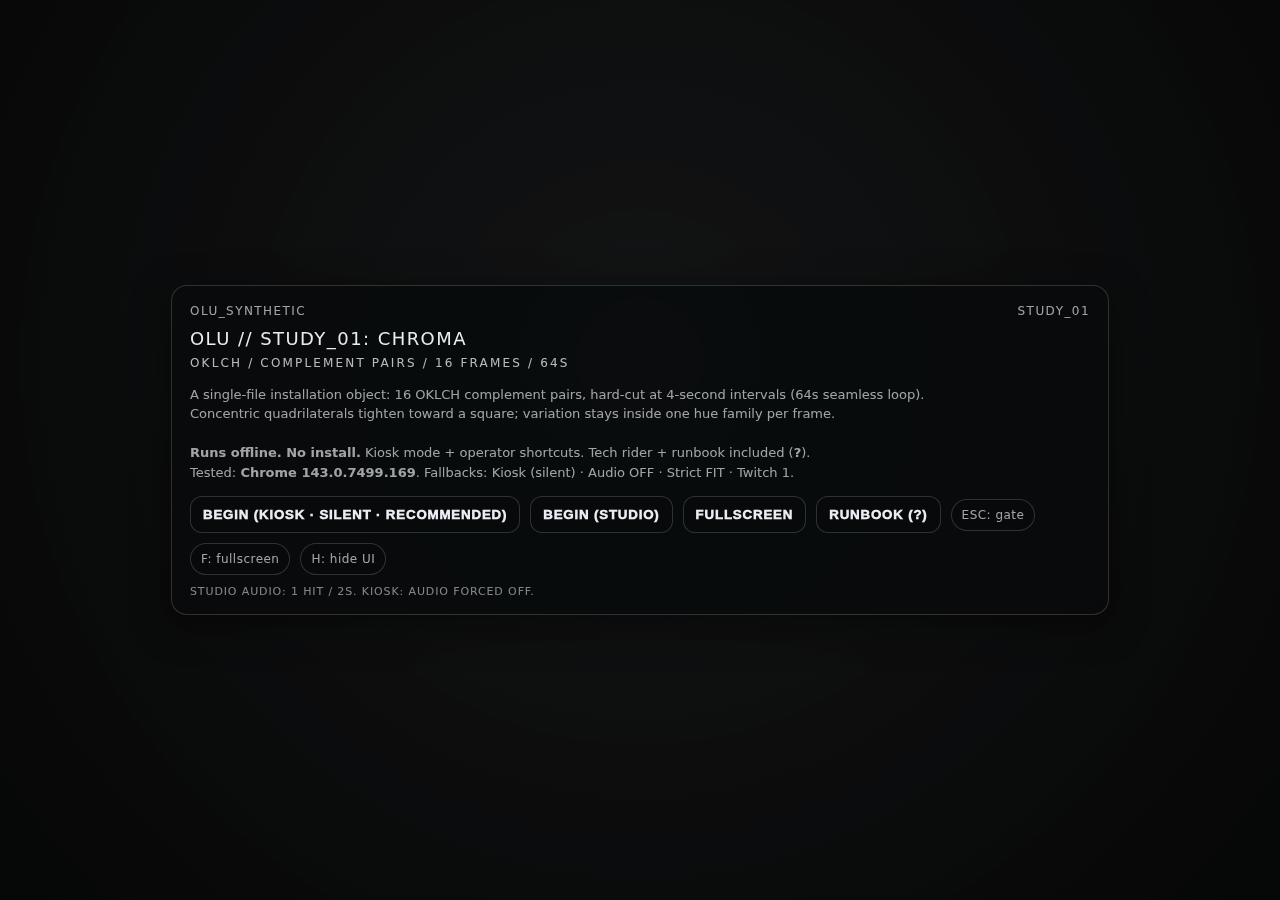
<file: works/ColourStudy/index.html>
<!doctype html>
<html lang="en">
<head>
  <meta charset="utf-8" />
  <meta name="viewport" content="width=device-width, initial-scale=1, viewport-fit=cover" />
  <meta name="color-scheme" content="dark light" />
  <title>OLU — Colour Study (OKLCH)</title>
  <style>
    :root{--bg:#050607;--fg:#e9edf2;--muted:rgba(233,237,242,.68);--panel:rgba(8,10,12,.78);--panel2:rgba(8,10,12,.92);--line:rgba(233,237,242,.18);--shadow:0 10px 40px rgba(0,0,0,.45);--radius:16px}
    html,body{height:100%;margin:0;background:var(--bg);overflow:hidden}
    body{font-family:ui-sans-serif,system-ui,-apple-system,Segoe UI,Roboto,Helvetica,Arial,"Apple Color Emoji","Segoe UI Emoji"}
    canvas#c{display:block;width:100vw;height:100vh}
    .overlay{position:fixed;inset:0;display:grid;place-items:center;background:radial-gradient(1200px 1200px at 50% 40%,rgba(255,255,255,.06),rgba(0,0,0,.92));backdrop-filter:blur(6px);-webkit-backdrop-filter:blur(6px);color:var(--fg);user-select:none;z-index:50}
    .card{width:min(900px,calc(100vw - 36px));border:1px solid var(--line);background:var(--panel);border-radius:var(--radius);box-shadow:var(--shadow);padding:18px 18px 16px}
    .title{display:flex;align-items:baseline;justify-content:space-between;gap:12px;letter-spacing:.12em;text-transform:uppercase;font-size:12px;color:var(--muted);margin-bottom:10px}
    .big{font-size:18px;letter-spacing:.08em;text-transform:uppercase;color:var(--fg);margin:10px 0 12px;line-height:1.25}
    .desc{font-size:13px;line-height:1.5;color:var(--muted);margin:0 0 14px}
    .row{display:flex;gap:10px;flex-wrap:wrap;align-items:center}
    button{appearance:none;border:1px solid var(--line);background:var(--panel2);color:var(--fg);padding:10px 12px;border-radius:12px;font-weight:950;letter-spacing:.06em;text-transform:uppercase;cursor:pointer}
    button:hover{border-color:rgba(233,237,242,.35)}
    button:active{transform:translateY(1px)}
    button:disabled{opacity:.6;cursor:default}
    .pill{padding:8px 10px;border:1px solid var(--line);border-radius:999px;color:var(--muted);font-size:12px;letter-spacing:.04em;background:rgba(8,10,12,.55)}
    .tiny{font-size:11px;letter-spacing:.08em;text-transform:uppercase;color:rgba(233,237,242,.55)}
    .hidden{display:none!important}
    .hud{position:fixed;left:14px;top:12px;display:flex;gap:10px;align-items:center;color:rgba(233,237,242,.68);letter-spacing:.12em;font-size:11px;text-transform:uppercase;user-select:none;pointer-events:none;opacity:.92;text-shadow:0 2px 12px rgba(0,0,0,.35);z-index:10}
    .hud strong{color:rgba(233,237,242,.92);font-weight:980;letter-spacing:.16em}
    .kioskLabel{position: fixed;left: 14px; top: 12px;color: rgba(233,237,242,0.30);letter-spacing: .18em;font-size: 11px;text-transform: uppercase;font-weight: 520;user-select:none;pointer-events:none;z-index: 10;text-shadow: 0 2px 18px rgba(0,0,0,.55);}
    .controls{position:fixed;right:14px;top:12px;display:flex;gap:10px;align-items:center;flex-wrap:wrap;z-index:12}
    .controls button{padding:9px 10px;border-radius:12px;font-size:11px;letter-spacing:.10em;font-weight:980;opacity:.94;white-space:nowrap}
    .controls .toggleOff{color:rgba(233,237,242,.55);border-color:rgba(233,237,242,.14)}
    .toast{position:fixed;left:14px;bottom:14px;padding:10px 12px;border:1px solid rgba(233,237,242,.16);background:rgba(8,10,12,.72);color:rgba(233,237,242,.78);border-radius:14px;box-shadow:var(--shadow);letter-spacing:.04em;font-size:12px;z-index:20;opacity:0;transform:translateY(6px);transition:opacity .2s ease,transform .2s ease;user-select:none;pointer-events:none}
    .toast.show{opacity:1;transform:translateY(0)}
    *{-webkit-tap-highlight-color:transparent}
  </style>
</head>
<body>
  <canvas id="c"></canvas>

  <div class="kioskLabel hidden" id="kioskLabel">OLU // STUDY_01: CHROMA</div>

  <div class="hud hidden" id="hud">
    <strong id="hudTitle">OLU // STUDY_01: CHROMA</strong>
    <span class="pill" id="hudMeta">—</span>
  </div>

  <div class="controls hidden" id="controls">
    <button id="audioBtn">Audio: ON</button>
    <button id="presetBtn">Twitch: 0</button>
    <button id="strictBtn">Strict: FIT</button>
    <button id="hideBtn">Hide (H)</button>
    <button id="runbookBtn">Runbook (?)</button>
    <button id="recordBtn">Record cycle</button>
    <button id="shotBtn">Screenshot</button>
    <button id="fsBtn">Fullscreen</button>
  </div>

  <div class="toast" id="toast">—</div>

  <div class="overlay" id="gate">
    <div class="card">
      <div class="title">
        <span>OLU_SYNTHETIC</span>
        <span id="meta">STUDY_01</span>
      </div>
      <div class="big">OLU // STUDY_01: CHROMA<br/><span style="font-size:12px; letter-spacing:.18em; opacity:.78">OKLCH / COMPLEMENT PAIRS / 16 FRAMES / 64s</span></div>
      
      <p class="desc">
        A single-file installation object: 16 OKLCH complement pairs, hard-cut at 4-second intervals (64s seamless loop).<br/>
        Concentric quadrilaterals tighten toward a square; variation stays inside one hue family per frame.<br/><br/>
        <b>Runs offline. No install.</b> Kiosk mode + operator shortcuts. Tech rider + runbook included (<b>?</b>).<br/>
        Tested: <b>Chrome 143.0.7499.169</b>. Fallbacks: Kiosk (silent) · Audio OFF · Strict FIT · Twitch 1.
      </p>

      <div class="row">
        <button id="beginKiosk">Begin (Kiosk · Silent · Recommended)</button>
        <button id="beginStudio">Begin (Studio)</button>
        <button id="fsGate">Fullscreen</button>
        <button id="runbookGateBtn">Runbook (?)</button>
        <span class="pill">ESC: gate</span>
        <span class="pill">F: fullscreen</span>
        <span class="pill">H: hide UI</span>
      </div>
      <div class="tiny" style="margin-top:10px">
        Studio audio: 1 hit / 2s. Kiosk: audio forced OFF.
      </div>
    </div>
  </div>

  <div class="overlay hidden" id="runbook">
    <div class="card" style="max-height: calc(100vh - 64px); overflow:auto;">
      <div class="title">
        <span>TECH RIDER + RUNBOOK</span>
        <span class="pill">Press ? to close</span>
      </div>
      <div class="big" style="margin-top:6px">OLU // STUDY_01: CHROMA</div>
      <p class="desc" style="margin-bottom:10px">
        Single-file installation object. Runs offline. No install. Hard-cut colour loop.
      </p>

      <div class="row" style="margin-bottom:10px">
        <span class="pill">Loop: 16 frames × 4s = 64s</span>
        <span class="pill">Studio hit: 1 / 2s</span>
        <span class="pill">Kiosk: silent</span>
      </div>

      <div class="tiny" style="margin:14px 0 6px">QUICK START</div>
      <p class="desc">
        1) Open the HTML file in <b>Chrome</b> (recommended).<br/>
        2) Click <b>Begin (Kiosk)</b> for presentation, or <b>Begin (Studio)</b> for operator tools.<br/>
        3) Optional: press <b>F</b> for fullscreen.
      </p>

      <div class="tiny" style="margin:14px 0 6px">MODES</div>
      <p class="desc">
        <b>Kiosk</b>: presentation-only, silent, no on-screen UI.<br/>
        <b>Studio</b>: optional metronome, screenshot + perfect-loop WebM recording, operator shortcuts.
      </p>

      <div class="tiny" style="margin:14px 0 6px">OPERATOR SHORTCUTS (STUDIO)</div>
      <p class="desc">
        <b>F</b> fullscreen · <b>H</b> hide/show UI · <b>S</b> screenshot · <b>R</b> record 64s cycle · <b>0/1</b> twitch presets · <b>ESC</b> return to gate · <b>?</b> runbook
      </p>

      <div class="tiny" style="margin:14px 0 6px">AUDIO POLICY</div>
      <p class="desc">
        Audio is <b>metronomic</b> (no flourish) and <b>beat-locked</b> to the 64s loop in Studio.<br/>
        Kiosk mode forces audio <b>OFF</b>.
      </p>

      <div class="tiny" style="margin:14px 0 6px">FALLBACKS (IF SOMETHING FAILS)</div>
      <p class="desc">
        If audio / recording / GPU performance is unstable: use <b>Kiosk</b> (silent), toggle <b>Audio OFF</b>, keep <b>Strict: FIT</b>, and/or switch to <b>Twitch 1</b> for reduced drift.
      </p>

      <div class="tiny" style="margin:14px 0 6px">RECORDING NOTES</div>
      <p class="desc">
        Recording outputs <b>.webm</b>. If recording fails: use Chrome desktop; some mobile browsers limit MediaRecorder.
        Recording includes audio only when Studio audio is ON.
      </p>

      <div class="tiny" style="margin:14px 0 6px">BROWSER / COMPATIBILITY</div>
      <p class="desc">
        Recommended: <b>Chrome</b> (desktop). Uses Canvas2D + WebAudio + MediaRecorder.<br/>
        Tested: <b>Chrome 143.0.7499.169</b>.
      </p>

      <div class="row" style="margin-top:12px">
        <button id="closeRunbook">Close</button>
      </div>
      <div class="tiny" style="margin-top:10px">Note: This runbook is embedded to keep the work single-file.</div>
    </div>
  </div>

<script>
(() => {
  "use strict";

  // ===== State (declare early) =====
  let started = false;
  let mode = "studio";
  let lastIdx = -1;
  let studioUIVisible = true;
  let recording = false;

  // Audio defaults per mode
  const AUDIO_DEFAULT_STUDIO = true;
  const AUDIO_DEFAULT_KIOSK  = false;

  // Twitch preset (studio only)
  // 0 = default
  // 1 = reduced internal L/C drift + reduced chroma range
  let preset = 0;

  // ===== DOM =====
  const canvas = document.getElementById("c");
  const ctx = canvas.getContext("2d", { alpha: false, desynchronized: true });

  const gate = document.getElementById("gate");
  const beginKiosk = document.getElementById("beginKiosk");
  const beginStudio = document.getElementById("beginStudio");
  const fsGate = document.getElementById("fsGate");

  const hud = document.getElementById("hud");
  const hudMeta = document.getElementById("hudMeta");
  const kioskLabel = document.getElementById("kioskLabel");

  const controls = document.getElementById("controls");
  const audioBtn = document.getElementById("audioBtn");
  const presetBtn = document.getElementById("presetBtn");
  const strictBtn = document.getElementById("strictBtn");
  const hideBtn = document.getElementById("hideBtn");
  const recordBtn = document.getElementById("recordBtn");
  const shotBtn = document.getElementById("shotBtn");
  const fsBtn = document.getElementById("fsBtn");

  const toastEl = document.getElementById("toast");

  // Runbook
  const runbook = document.getElementById("runbook");
  const closeRunbook = document.getElementById("closeRunbook");
  const runbookBtn = document.getElementById("runbookBtn");
  const runbookGateBtn = document.getElementById("runbookGateBtn");

  window.addEventListener("contextmenu", e => e.preventDefault(), {passive:false});
  window.addEventListener("selectstart", e => e.preventDefault(), {passive:false});

  // ===== Timing =====
  const FRAME_SECONDS = 4.0;
  const BEAT_SECONDS  = 2.0;
  const FPS = 60;

  // ===== Geometry =====
  const QUADS = 12;
  const TARGET_INNER = 0.050; // inner square side = 5% of min(screenW,screenH)

  // ===== Helpers =====
  function clamp(v, a, b){ return Math.max(a, Math.min(b, v)); }
  function lerp(a,b,t){ return a + (b-a)*t; }

  // ===== Resize =====
  function resize(){
    const dpr = Math.max(1, Math.min(2.5, window.devicePixelRatio || 1));
    const w = Math.floor(window.innerWidth * dpr);
    const h = Math.floor(window.innerHeight * dpr);
    if (canvas.width !== w || canvas.height !== h){
      canvas.width = w; canvas.height = h;
      ctx.setTransform(1,0,0,1,0,0);
      lastIdx = -1;
    }
  }
  window.addEventListener("resize", resize, {passive:true});
  resize();

  // ===== OKLCH -> sRGB =====
  function srgbCompand(u){
    return (u <= 0.0031308) ? 12.92*u : 1.055*Math.pow(u, 1/2.4) - 0.055;
  }
  function oklab_to_linear_srgb(L, a, b){
    const l_ = L + 0.3963377774*a + 0.2158037573*b;
    const m_ = L - 0.1055613458*a - 0.0638541728*b;
    const s_ = L - 0.0894841775*a - 1.2914855480*b;
    const l = l_*l_*l_;
    const m = m_*m_*m_;
    const s = s_*s_*s_;
    const r = +4.0767416621*l - 3.3077115913*m + 0.2309699292*s;
    const g = -1.2684380046*l + 2.6097574011*m - 0.3413193965*s;
    const bb= -0.0041960863*l - 0.7034186147*m + 1.7076147010*s;
    return [r,g,bb];
  }
  function oklch_to_rgb_unclamped(L, C, hDeg){
    const h = (hDeg * Math.PI) / 180;
    const a = C * Math.cos(h);
    const b = C * Math.sin(h);
    const [rLin, gLin, bLin] = oklab_to_linear_srgb(L, a, b);
    return [srgbCompand(rLin), srgbCompand(gLin), srgbCompand(bLin)];
  }
  function inGamut(rgb){
    return rgb[0] >= 0 && rgb[0] <= 1 &&
           rgb[1] >= 0 && rgb[1] <= 1 &&
           rgb[2] >= 0 && rgb[2] <= 1;
  }
  function fitChroma(L, C, h){
    let c = C;
    for (let i=0;i<28;i++){
      const rgb = oklch_to_rgb_unclamped(L, c, h);
      if (inGamut(rgb)) return {C:c, rgb};
      c *= 0.92;
    }
    const rgb = oklch_to_rgb_unclamped(L, c, h).map(v => clamp(v,0,1));
    return {C:c, rgb};
  }
  function rgbString(rgb){
    const r = Math.round(clamp(rgb[0],0,1)*255);
    const g = Math.round(clamp(rgb[1],0,1)*255);
    const b = Math.round(clamp(rgb[2],0,1)*255);
    return `rgb(${r} ${g} ${b})`;
  }

  // ===== Strict + Twitch parameters =====
  let strictMode = "fit";
  function params(){
    const p0 = { contrastBoost: 1.15, spanL: 0.060*1.15, spanC: 0.030*1.15, chromaScale: 1.00 };
    const p1 = { contrastBoost: 1.06, spanL: 0.034,     spanC: 0.014,     chromaScale: 0.82 };
    return preset === 0 ? p0 : p1;
  }

  // ===== Palette: 16 frames (8 complement pairs) =====
  const L_BASE = 0.72;
  const BASE_HUES = [20, 120, 60, 145, 0, 95, 35, 170] // all <180 to avoid complement duplicates; order alternates warm/cool;

  function buildPalette(){
    const seq = [];
    const p = params();
    const C_TARGET = (0.14 * p.contrastBoost) * p.chromaScale;

    for (let k=0; k<BASE_HUES.length; k++){
      const hA = BASE_HUES[k];
      const hB = (hA + 180) % 360;

      let a = fitChroma(L_BASE, C_TARGET, hA);
      let b = fitChroma(L_BASE, C_TARGET, hB);

      if (strictMode === "const"){
        const rgbA = oklch_to_rgb_unclamped(L_BASE, C_TARGET, hA).map(v => clamp(v,0,1));
        const rgbB = oklch_to_rgb_unclamped(L_BASE, C_TARGET, hB).map(v => clamp(v,0,1));
        a = {C:C_TARGET, rgb:rgbA};
        b = {C:C_TARGET, rgb:rgbB};
      }

      seq.push({pair:k+1, side:"A", L:L_BASE, C:a.C, h:hA, rgb:a.rgb});
      seq.push({pair:k+1, side:"B", L:L_BASE, C:b.C, h:hB, rgb:b.rgb});
    }
    return seq; // 16 frames
  }

  let PALETTE = buildPalette();

  function ringColor(entry, i){
    const t = i / (QUADS - 1);
    const p = params();
    const dL = (-p.spanL*0.5 + p.spanL * t);
    const dC = (-p.spanC*0.5 + p.spanC * t);

    const L = clamp(entry.L + dL, 0.0, 1.0);
    const C = Math.max(0.0, entry.C + dC);

    if (strictMode === "fit"){
      const fit = fitChroma(L, C, entry.h);
      return rgbString(fit.rgb);
    } else {
      const rgb = oklch_to_rgb_unclamped(L, C, entry.h).map(v => clamp(v,0,1));
      return rgbString(rgb);
    }
  }

  // ===== Geometry: size shrink + aspect collapse =====
  function aspectAt(t, aspect0){
    const logA0 = Math.log(aspect0);
    const gamma = 1.55;
    const m = Math.pow(t, gamma);
    return Math.exp(lerp(logA0, 0.0, m));
  }
  function computeShrinkRatio(W, H){
    const size0 = Math.sqrt(W * H);
    const sideTarget = TARGET_INNER * Math.min(W, H);
    return Math.pow(sideTarget / size0, 1/(QUADS-1));
  }
  let cached = {W:0, H:0, r:0};
  function quadRect(i, W, H){
    if (cached.W !== W || cached.H !== H){
      cached.W = W; cached.H = H;
      cached.r = computeShrinkRatio(W,H);
    }
    const t = i / (QUADS - 1);
    const a = aspectAt(t, W / H);
    const size0 = Math.sqrt(W * H);
    const s = Math.pow(cached.r, i) * size0;
    const w = s * Math.sqrt(a);
    const h = s / Math.sqrt(a);
    return {w, h};
  }

  // ===== Audio (beat-locked) =====
  let audio = null;
  let audioOn = AUDIO_DEFAULT_STUDIO;
  let audioRunning = false;

  function createAudio(){
    const AC = window.AudioContext || window.webkitAudioContext;
    if (!AC) return null;
    const ac = new AC({ latencyHint: "interactive" });

    const master = ac.createGain();
    master.gain.value = 0.0001;
    master.connect(ac.destination);

    const dest = ac.createMediaStreamDestination();
    master.connect(dest);

    const bass = ac.createOscillator(); bass.type = "sine"; bass.frequency.value = 46;
    const bass2 = ac.createOscillator(); bass2.type = "sine"; bass2.frequency.value = 92;

    const bassMix1 = ac.createGain(); bassMix1.gain.value = 0.88;
    const bassMix2 = ac.createGain(); bassMix2.gain.value = 0.12;
    const bassEnv = ac.createGain(); bassEnv.gain.value = 0.0001;

    const mid = ac.createOscillator(); mid.type = "triangle"; mid.frequency.value = 180;
    const midEnv = ac.createGain(); midEnv.gain.value = 0.0001;
    const midBP = ac.createBiquadFilter(); midBP.type = "bandpass"; midBP.frequency.value = 220; midBP.Q.value = 0.85;

    const shaper = ac.createWaveShaper();
    const n = 2048, curve = new Float32Array(n);
    for (let i=0;i<n;i++){ const x = (i*2/n)-1; curve[i] = Math.tanh(8*x); }
    shaper.curve = curve; shaper.oversample = "2x";

    const lp = ac.createBiquadFilter(); lp.type = "lowpass"; lp.frequency.value = 260; lp.Q.value = 0.707;

    bass.connect(bassMix1); bass2.connect(bassMix2);
    bassMix1.connect(bassEnv); bassMix2.connect(bassEnv);
    bassEnv.connect(shaper); shaper.connect(lp);

    mid.connect(midEnv); midEnv.connect(midBP);

    const sum = ac.createGain(); lp.connect(sum); midBP.connect(sum); sum.connect(master);

    bass.start(); bass2.start(); mid.start();

    let epoch = null;
    let nextBeat = 0;

    function scheduleHit(t){
      const attack = 0.06, peak = 0.55, decay = 1.45;
      bassEnv.gain.cancelScheduledValues(t);
      bassEnv.gain.setValueAtTime(0.0001, t);
      bassEnv.gain.exponentialRampToValueAtTime(peak, t + attack);
      bassEnv.gain.exponentialRampToValueAtTime(0.0001, t + decay);

      const mAttack = 0.008, mPeak = 0.22, mDecay = 0.22;
      midEnv.gain.cancelScheduledValues(t);
      midEnv.gain.setValueAtTime(0.0001, t);
      midEnv.gain.exponentialRampToValueAtTime(mPeak, t + mAttack);
      midEnv.gain.exponentialRampToValueAtTime(0.0001, t + mDecay);
    }

    setInterval(() => {
      if (!audioRunning || epoch === null) return;
      const now = ac.currentTime;
      const ahead = 0.35;
      while (nextBeat < now + ahead){
        scheduleHit(nextBeat);
        nextBeat += BEAT_SECONDS;
      }
    }, 25);

    function fadeTo(v, dur=0.22){
      const now = ac.currentTime;
      master.gain.cancelScheduledValues(now);
      master.gain.setValueAtTime(Math.max(0.0001, master.gain.value), now);
      master.gain.exponentialRampToValueAtTime(Math.max(0.0001, v), now + dur);
    }

    return {
      ac, dest,
      get epoch(){ return epoch; },
      setEpoch(e){ epoch = e; nextBeat = epoch; },
      async startAligned(visualNowSec){
        if (ac.state !== "running") await ac.resume();
        audioRunning = true;
        const offset = 0.10;
        const e = ac.currentTime + offset - visualNowSec;
        this.setEpoch(e);
        fadeTo(0.60, 0.18);
      },
      stop(){ audioRunning = false; try{ fadeTo(0.0001, 0.14); }catch(e){} }
    };
  }

  // ===== Visual clock =====
  let epochPerf = null;
  function visualNowSec(){
    if (audioOn && audio && audioRunning && audio.epoch !== null){
      return Math.max(0, audio.ac.currentTime - audio.epoch);
    }
    if (epochPerf === null) epochPerf = performance.now() / 1000;
    return Math.max(0, (performance.now()/1000) - epochPerf);
  }

  // ===== Toast =====
  let toastTimer = null;
  function toast(msg){
    toastEl.textContent = msg;
    toastEl.classList.add("show");
    clearTimeout(toastTimer);
    toastTimer = setTimeout(()=> toastEl.classList.remove("show"), 1400);
  }

  function toggleRunbook(force){
    const want = (typeof force === "boolean") ? force : runbook.classList.contains("hidden");
    runbook.classList.toggle("hidden", !want);
  }

  function setStudioUIVisible(v){
    studioUIVisible = v;
    if (mode !== "studio") return;
    // Studio UI = controls only. Title label stays separate.
    controls.classList.toggle("hidden", !v);
    hud.classList.add("hidden");
  }

  // ===== Draw loop =====
  function drawFrame(idx){
    const entry = PALETTE[idx];
    const W = canvas.width, H = canvas.height;

    ctx.fillStyle = ringColor(entry, 0);
    ctx.fillRect(0, 0, W, H);

    const cx = W * 0.5, cy = H * 0.5;
    for (let i=0; i<QUADS; i++){
      const {w, h} = quadRect(i, W, H);
      ctx.fillStyle = ringColor(entry, i);
      ctx.fillRect(cx - w*0.5, cy - h*0.5, w, h);
    }

    const inner = quadRect(QUADS-1, W, H);
    ctx.strokeStyle = "rgba(255,255,255,0.10)";
    ctx.lineWidth = Math.max(1, Math.floor(Math.min(W,H) * 0.0015));
    ctx.strokeRect(cx - inner.w*0.5, cy - inner.h*0.5, inner.w, inner.h);

    if (mode === "studio" && studioUIVisible){
      hudMeta.textContent = `PAIR_${String(entry.pair).padStart(2,"0")}:${entry.side} / L=${entry.L.toFixed(2)} / C≈${entry.C.toFixed(2)} / TWITCH_${preset}`;
    }
  }

  function loop(){
    if (!started) return;
    resize();
    const t = visualNowSec();
    const idx = Math.floor(t / FRAME_SECONDS) % PALETTE.length;
    if (recording) drawFrame(idx);
    else if (idx !== lastIdx){ lastIdx = idx; drawFrame(idx); }
    requestAnimationFrame(loop);
  }

  // ===== Fullscreen =====
  async function goFullscreen(){
    const el = document.documentElement;
    if (document.fullscreenElement) await document.exitFullscreen().catch(()=>{});
    else await el.requestFullscreen?.().catch(()=>{});
  }

  // ===== Audio toggle =====
  async function setAudio(on){
    audioOn = on;
    audioBtn.textContent = `Audio: ${audioOn ? "ON" : "OFF"}`;
    audioBtn.classList.toggle("toggleOff", !audioOn);

    if (!audio) audio = createAudio();
    if (!audio) return;

    if (!started){
      toast(audioOn ? "Audio armed" : "Audio off");
      return;
    }
    if (audioOn){
      const t = visualNowSec();
      await audio.startAligned(t);
      toast("Audio on (synced)");
      lastIdx = -1;
    } else {
      audio.stop();
      toast("Audio off");
    }
  }

  // ===== Start/Stop =====
  async function start(which){
    if (started) return;
    mode = which;
    started = true;
    lastIdx = -1;
    epochPerf = performance.now()/1000;

    gate.classList.add("hidden");
    if (!audio) audio = createAudio();

    if (mode === "kiosk"){
      // kiosk label intentionally hidden (pure presentation)
      kioskLabel.classList.add("hidden");
      hud.classList.add("hidden");
      controls.classList.add("hidden");
      // === KIOSK DEFAULTS (edit here if you want) ===
      // preset = 0;        // TWITCH: 0
      // strictMode = "fit"; // Strict: FIT
      preset = 0;
      strictMode = "fit";
      updateStrictButton();
      updatePresetButton();
      PALETTE = buildPalette();
      lastIdx = -1;
      await setAudio(AUDIO_DEFAULT_KIOSK); // force silent
    } else {
      kioskLabel.classList.remove("hidden");
      setStudioUIVisible(true);
      await setAudio(AUDIO_DEFAULT_STUDIO);
    }

    requestAnimationFrame(loop);
  }

  function stopToGate(){
    started = false;
    recording = false;
    gate.classList.remove("hidden");
    hud.classList.add("hidden");
    controls.classList.add("hidden");
    kioskLabel.classList.add("hidden");
    if (audio) audio.stop();
  }

  // ===== Screenshot =====
  function screenshot(){
    try{
      const link = document.createElement("a");
      link.download = `olu_colour_study_oklch_${new Date().toISOString().replace(/[:.]/g,"-")}.png`;
      link.href = canvas.toDataURL("image/png");
      link.click();
      toast("Screenshot saved");
    } catch(e){
      toast("Screenshot failed");
    }
  }

  // ===== Recording =====
  let recorder = null;
  let recChunks = [];
  let recActive = false;

  function cycleSeconds(){ return PALETTE.length * FRAME_SECONDS; } // 64

  function waitUntilNextFrameBoundary(){
    const t = visualNowSec();
    const frameT = t % FRAME_SECONDS;
    const wait = (FRAME_SECONDS - frameT);
    return new Promise(r => setTimeout(r, Math.max(0, wait*1000)));
  }

  async function recordCycle(){
    if (!started){ toast("Start Studio mode first"); return; }
    if (mode !== "studio"){ toast("Recording only in Studio mode"); return; }
    if (recActive){ toast("Already recording"); return; }
    if (!canvas.captureStream){ toast("captureStream not supported (try Chrome/Edge)"); return; }
    if (!window.MediaRecorder){ toast("MediaRecorder not supported"); return; }

    recActive = true;
    recordBtn.textContent = "Recording…";
    recordBtn.disabled = true;

    await waitUntilNextFrameBoundary();
    lastIdx = -1;

    const vStream = canvas.captureStream(FPS);
    const canAudio = (audioOn && audio && audioRunning && audio.dest && audio.dest.stream.getAudioTracks().length);
    let stream = vStream;

    if (canAudio){
      const aTrack = audio.dest.stream.getAudioTracks()[0];
      const mixed = new MediaStream();
      vStream.getVideoTracks().forEach(tr => mixed.addTrack(tr));
      mixed.addTrack(aTrack);
      stream = mixed;
    }

    const candidates = ["video/webm;codecs=vp9,opus","video/webm;codecs=vp8,opus","video/webm;codecs=vp9","video/webm;codecs=vp8","video/webm"];
    let mime = "";
    for (const c of candidates){ if (MediaRecorder.isTypeSupported(c)){ mime = c; break; } }
    if (!mime){
      toast("No supported WebM codec");
      recActive = false; recordBtn.textContent = "Record cycle"; recordBtn.disabled = false;
      return;
    }

    recChunks = [];
    try{
      recorder = new MediaRecorder(stream, { mimeType: mime, videoBitsPerSecond: 10_000_000 });
    } catch(e){
      toast("Recorder init failed");
      recActive = false; recordBtn.textContent = "Record cycle"; recordBtn.disabled = false;
      return;
    }

    recorder.ondataavailable = (e) => { if (e.data && e.data.size) recChunks.push(e.data); };
    recorder.onerror = () => toast("Recorder error");
    recorder.onstop = () => {
      recording = false;
      if (!recChunks.length){
        toast("No data captured (try Chrome/Edge)");
        recActive = false; recordBtn.textContent = "Record cycle"; recordBtn.disabled = false;
        return;
      }
      const blob = new Blob(recChunks, { type: mime });
      const url = URL.createObjectURL(blob);
      const a = document.createElement("a");
      a.href = url;
      a.download = `olu_colour_study_oklch_cycle_${Math.round(cycleSeconds())}s.webm`;
      a.click();
      setTimeout(() => URL.revokeObjectURL(url), 2500);
      toast(canAudio ? "Cycle recorded (with audio)" : "Cycle recorded (silent)");
      recActive = false; recordBtn.textContent = "Record cycle"; recordBtn.disabled = false;
    };

    recording = true;
    recorder.start(1000);
    toast(canAudio ? "Recording cycle…" : "Recording silent cycle…");

    const durMs = Math.round(cycleSeconds() * 1000);
    setTimeout(() => {
      try { recorder.requestData(); } catch(e){}
      setTimeout(() => { try{ recorder.stop(); }catch(e){} }, 80);
    }, durMs);
  }

  // ===== Strict toggle =====
  function updateStrictButton(){
    strictBtn.textContent = `Strict: ${strictMode === "fit" ? "FIT" : "CONST"}`;
    strictBtn.classList.toggle("toggleOff", strictMode !== "fit");
  }
  function toggleStrict(){
    strictMode = (strictMode === "fit") ? "const" : "fit";
    PALETTE = buildPalette();
    updateStrictButton();
    toast(strictMode === "fit" ? "Gamut fit (disciplined display)" : "Constant chroma (ideological)");
    lastIdx = -1;
  }

  // ===== Twitch preset =====
  function updatePresetButton(){ presetBtn.textContent = `Twitch: ${preset}`; }
  function setPreset(v){
    preset = v;
    updatePresetButton();
    PALETTE = buildPalette();
    lastIdx = -1;
    toast(preset === 0 ? "TWITCH_0 (default)" : "TWITCH_1 (austere drift)");
  }
  function togglePreset(){ setPreset(preset === 0 ? 1 : 0); }

  // ===== Hide =====
  function toggleHide(){
    if (mode !== "studio") return;
    setStudioUIVisible(!studioUIVisible);
    toast(studioUIVisible ? "UI shown" : "UI hidden");
  }

  // ===== Bind =====
  beginKiosk.addEventListener("click", () => start("kiosk"));
  beginStudio.addEventListener("click", () => start("studio"));
  fsGate.addEventListener("click", goFullscreen);
  closeRunbook.addEventListener("click", () => toggleRunbook(false));
  runbookBtn?.addEventListener("click", () => toggleRunbook(true));
  runbookGateBtn?.addEventListener("click", () => toggleRunbook(true));

  fsBtn.addEventListener("click", goFullscreen);
  shotBtn.addEventListener("click", screenshot);
  recordBtn.addEventListener("click", recordCycle);
  strictBtn.addEventListener("click", toggleStrict);
  presetBtn.addEventListener("click", togglePreset);
  hideBtn.addEventListener("click", toggleHide);

  audioBtn.addEventListener("click", () => {
    if (mode !== "studio"){ toast("Kiosk is silent"); return; }
    setAudio(!audioOn);
  });

  window.addEventListener("keydown", (e) => {
    const k = e.key.toLowerCase();
    if (e.key === "?" || (e.shiftKey && e.key === "/")) { e.preventDefault(); toggleRunbook(); return; }
    if (e.key === "Escape") stopToGate();
    if (k === "f") goFullscreen();
    if (k === "s" && started && mode==="studio"){ e.preventDefault(); screenshot(); }
    if (k === "r" && started && mode==="studio"){ e.preventDefault(); recordCycle(); }
    if (k === "h" && started && mode==="studio"){ e.preventDefault(); toggleHide(); }
    if (k === "0" && started && mode==="studio"){ e.preventDefault(); setPreset(0); }
    if (k === "1" && started && mode==="studio"){ e.preventDefault(); setPreset(1); }
  }, {passive:false});

  gate.addEventListener("pointerdown", (e) => {
    const t = e.target;
    if (t && t.tagName === "BUTTON") return;
    start("kiosk");
  });

  document.addEventListener("visibilitychange", () => {
    if (!audio) return;
    if (document.hidden) audio.stop();
    else if (started && audioOn && mode==="studio") setAudio(true);
  });

  // init
  updateStrictButton();
  updatePresetButton();
  audioBtn.classList.toggle("toggleOff", !audioOn);

})();
</script>
</body>
</html>
</file>
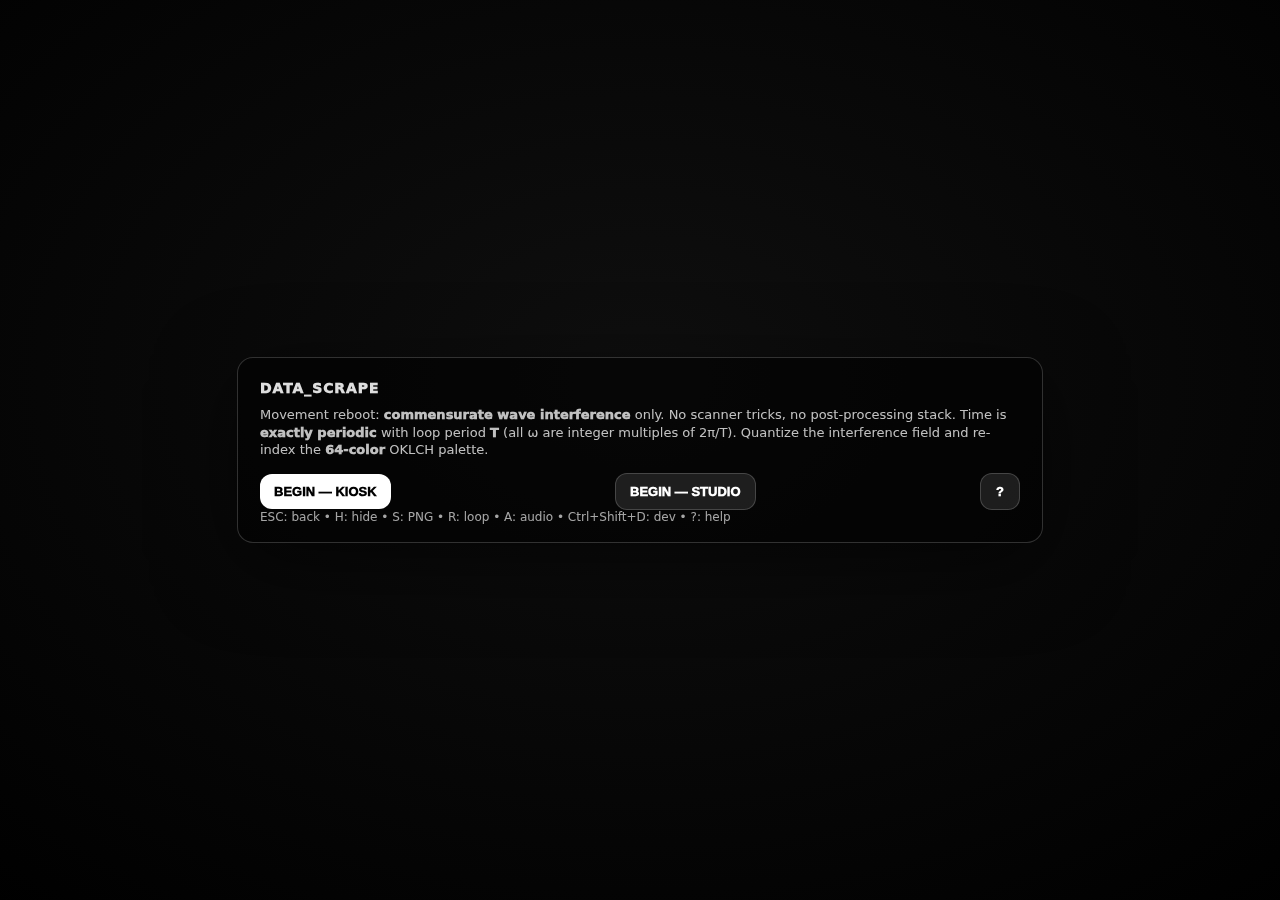
<file: works/DataScrape/index.html>
<!doctype html>
<html lang="en">
<head>
  <meta charset="utf-8" />
  <meta name="viewport" content="width=device-width,initial-scale=1,maximum-scale=1" />
  <title>DATA_SCRAPE — 64-color OKLCH grid (commensurate interference v7)</title>
  <style>
    html, body { margin:0; height:100%; background:#000; overflow:hidden; font-family: ui-sans-serif, system-ui, -apple-system, Segoe UI, Roboto, Arial; }
    #wrap { position:fixed; inset:0; display:flex; align-items:center; justify-content:center; overflow:hidden; }
    canvas{ position:absolute; left:50%; top:50%; transform:translate(-50%,-50%); width:auto; height:auto; image-rendering: pixelated; image-rendering: crisp-edges; background:#000; }
    #gate{ position:fixed; inset:0; display:grid; place-items:center; background: radial-gradient(1000px 700px at 50% 42%, rgba(255,255,255,0.06), rgba(0,0,0,1)); color:#eaeaea; }
    #panel{ width:min(760px, 92vw); padding:22px 22px 18px; border:1px solid rgba(255,255,255,0.18); border-radius:16px; background: rgba(0,0,0,0.55); box-shadow: 0 20px 80px rgba(0,0,0,0.55); }
    #panel h1{ margin:0 0 10px; font-weight:950; font-size:14px; letter-spacing:0.9px; opacity:0.95; }
    #panel p{ margin:0 0 14px; font-size:13px; line-height:1.35; opacity:0.82; }
    #panel .row{ display:flex; gap:10px; align-items:center; justify-content:space-between; flex-wrap:wrap; }
    #panel button{ appearance:none; border:none; cursor:pointer; padding:10px 14px; border-radius:12px; background:#fff; color:#000; font-weight:950; font-size:13px; }
    #panel .hint{ font-size:12px; opacity:0.7; }
    #hud{ position:fixed; left:12px; bottom:10px; font-size:12px; opacity:0.55; color:#d8f6ff; user-select:none; pointer-events:none; mix-blend-mode: screen; text-shadow: 0 0 12px rgba(0,255,255,0.10); }
    #dev{ position:fixed; top:12px; right:12px; width:min(540px, 92vw); padding:12px 12px 10px; border-radius:14px; border:1px solid rgba(255,255,255,0.14); background: rgba(0,0,0,0.55); color:#eaeaea; display:none; backdrop-filter: blur(6px); }
    #dev h2{ margin:0 0 10px; font-size:12px; opacity:0.9; letter-spacing:0.4px; font-weight:950; }
    .ctl{ display:grid; grid-template-columns: 1fr 220px; gap:10px; align-items:center; margin:10px 0; }
    .ctl label{ font-size:12px; opacity:0.80; }
    .ctl input[type="range"]{ width:100%; }
    .ctl output{ font-variant-numeric: tabular-nums; font-size:12px; opacity:0.85; text-align:right; }
    select{ width:100%; padding:8px 10px; border-radius:10px; border:1px solid rgba(255,255,255,0.18); background: rgba(0,0,0,0.25); color:#fff; font-weight:800; outline:none; }
    .btnrow{ display:flex; gap:8px; margin-top:12px; flex-wrap:wrap; }
    .btnrow button{ background: rgba(255,255,255,0.10); color:#fff; border:1px solid rgba(255,255,255,0.18); padding:8px 10px; border-radius:10px; font-size:12px; font-weight:950; }
    .sep{ margin:14px 0 6px; height:1px; background:rgba(255,255,255,0.12); }
    .tiny{ font-size:11px; opacity:0.72; margin-top:8px; line-height:1.25; }
    b{ font-weight:950; }
  
    body.kiosk, body.kiosk * { cursor:none !important; }

    /* Dev panel usability */
    #dev{ max-height: calc(100vh - 24px); overflow-y:auto; overscroll-behavior: contain; -webkit-overflow-scrolling: touch; }

    /* Gate buttons */
    #panel .ghost{ background: rgba(255,255,255,0.10); color:#fff; border:1px solid rgba(255,255,255,0.18); }
    #panel .ghost:hover{ background: rgba(255,255,255,0.14); }
    #panel .ghost.small{ width:40px; padding:10px 0; text-align:center; }

    /* Help overlay */
    #help{ position:fixed; inset:0; display:none; place-items:center; background: rgba(0,0,0,0.78); color:#eaeaea; z-index:9999; }
    #help .card{ width:min(820px, 94vw); max-height: 88vh; overflow:auto; padding:22px; border-radius:18px;
      border:1px solid rgba(255,255,255,0.14); background: rgba(0,0,0,0.70); box-shadow: 0 20px 80px rgba(0,0,0,0.60);
      backdrop-filter: blur(8px);
    }
    #help h2{ margin:0 0 10px; font-size:13px; font-weight:950; letter-spacing:0.6px; opacity:0.95; }
    #help p, #help li{ font-size:12.5px; line-height:1.35; opacity:0.85; }
    #help .krow{ display:flex; justify-content:space-between; gap:10px; flex-wrap:wrap; align-items:center; }
    #help .kbd{ font-variant-numeric: tabular-nums; padding:2px 8px; border-radius:999px; border:1px solid rgba(255,255,255,0.20); background:rgba(255,255,255,0.08); opacity:0.95; font-weight:900; }

    /* Panel scrolling (so params are reachable) */
    #panel{ max-height: calc(100vh - 120px); overflow-y:auto; overscroll-behavior:contain; -webkit-overflow-scrolling:touch; }

    .sep{ height:1px; background: rgba(255,255,255,0.12); margin: 12px 0; }
    .row2{ display:flex; gap:10px; align-items:center; justify-content:space-between; }
    .sub{ display:grid; grid-template-columns: 1fr 1fr; gap:10px; margin-top:10px; }
    .sub > div{ display:flex; gap:10px; align-items:center; }
    .mini{ font-size:11px; opacity:0.75; width:70px; display:inline-block; }
    .chk{ display:flex; gap:8px; align-items:center; font-size:13px; opacity:0.9; }

    /* Studio: hide UI with H */
    body.uiHidden #panel, body.uiHidden #hud, body.uiHidden #dev{ display:none !important; }

    /* Kiosk must be visually silent */
    body.kiosk #panel, body.kiosk #hud, body.kiosk #dev, body.kiosk #help{ display:none !important; }

</style>
</head>
<body>
  <div id="wrap"><canvas id="c"></canvas></div>

  <div id="gate">
    <div id="panel">
      <h1>DATA_SCRAPE</h1>
      <p>
        Movement reboot: <b>commensurate wave interference</b> only.
        No scanner tricks, no post-processing stack.
        Time is <b>exactly periodic</b> with loop period <b>T</b> (all ω are integer multiples of 2π/T).
        Quantize the interference field and re-index the <b>64-color</b> OKLCH palette.
      </p>
      <div class="row">
        <button id="kioskBtn">BEGIN — KIOSK</button>
        <button id="studioBtn" class="ghost">BEGIN — STUDIO</button>
        <button id="helpBtn" class="ghost small" title="Help" aria-label="Help">?</button>
      </div>
      <div class="hint">ESC: back • H: hide • S: PNG • R: loop • A: audio • Ctrl+Shift+D: dev • ?: help</div>
    </div>
  </div>

  <div id="help" role="dialog" aria-modal="true" aria-label="Help">
    <div class="card">
      <div class="krow">
        <h2>DATA_SCRAPE — controls</h2>
        <button id="helpClose" class="ghost" aria-label="Close help">CLOSE</button>
      </div>
      <p>
        This piece is an exactly-periodic loop: the full state repeats every <b>T</b>.
        Motion is built from commensurate interference, then quantized and re-indexed into a fixed 64-color OKLCH palette.
      </p>
      <div class="sep"></div>
      <ul>
        <li><span class="kbd">ESC</span> back to gate</li>
        <li><span class="kbd">H</span> hide / show UI (studio only)</li>
        <li><span class="kbd">S</span> snapshot PNG (studio only)</li>
        <li><span class="kbd">R</span> record 1× seamless loop (studio only)</li>
        <li><span class="kbd">A</span> toggle audio (studio only)</li>
        <li><span class="kbd">P</span> pause / resume (studio only)</li>
        <li><span class="kbd">Ctrl</span>+<span class="kbd">Shift</span>+<span class="kbd">D</span> toggle dev panel (studio only)</li>
        <li><span class="kbd">?</span> toggle this help</li>
      </ul>
      <div class="sep"></div>
      <p class="tiny">
        Tip: If you ever see a “special” outer column/row, it’s almost always fractional scaling. This build forces integer CSS sizing to keep pixels honest.
      </p>
    </div>
  </div>

  <div id="hud"></div>

  <div id="dev">
    <h2>DEV CONTROLS</h2>

    <div class="ctl">
      <label>Pixel size (uniform squares)</label>
      <div><input id="px" type="range" min="2" max="16" step="1" value="8"><output id="pxo">8</output></div>
    </div>

    <div class="ctl">
      <label>Grid density (macro cells)</label>
      <div><input id="gd" type="range" min="12" max="96" step="1" value="96"><output id="gdo">96</output></div>
    </div>

    <div class="ctl">
      <label>Palette profile</label>
      <div>
        <select id="pal">
          <option value="muted_tech">Muted Tech (default)</option>
          <option value="pastel_clean">Pastel Clean</option>
          <option value="cmyk_soft">CMYK Soft</option>
          <option value="teal_amber">Teal / Amber</option>
          <option value="mono_cyan">Mono Cyan</option>
          <option value="earthy">Earthy</option>
          <option value="neon">Neon (danger)</option>
          <option value="greyscale">Greyscale</option>
          <option value="archive_paper">Archive Paper</option>
          <option value="cold_terminal">Cold Terminal</option>
          <option value="heatmap_disc">Disciplined Heatmap</option>
        </select>
      </div>
    </div>

    <div class="ctl">
      <label>Palette spread (hue diversity)</label>
      <div><input id="hs" type="range" min="0.25" max="1.50" step="0.01" value="1.00"><output id="hso">1.00</output></div>
    </div>

    <div class="ctl">
      <label>Seed (re-shuffle layout)</label>
      <div><input id="seed" type="range" min="0" max="1" step="0.001" value="0.123"><output id="seedo">0.123</output></div>
    </div>

    <div class="ctl">
      <label>Gridline strength</label>
      <div><input id="gl" type="range" min="0" max="1" step="0.01" value="0.06"><output id="glo">0.06</output></div>
    </div>

    <div class="ctl">
      <label>Grid offset (kills seams)</label>
      <div><input id="go" type="range" min="0" max="1" step="0.001" value="0.383"><output id="goo">0.383</output></div>
    </div>

    <div class="sep"></div>

    <div class="ctl">
      <label>Interference preset (K harmonics)</label>
      <div>
        <select id="preset">
          <option value="brutal3">Brutal 3 (clean)</option>
          <option value="prime5">Prime 5 (richer)</option>
          <option value="grid4">Grid 4 (op-art)</option>
        </select>
      </div>
    </div>

    <div class="ctl">
      <label>Loop period T (seconds)</label>
      <div><input id="T" type="range" min="4" max="60" step="1" value="24"><output id="To">24</output></div>
    </div>

    <div class="ctl">
      <label>Spatial scale (frequency multiplier)</label>
      <div><input id="ss" type="range" min="0.35" max="3.0" step="0.01" value="1.15"><output id="sso">1.15</output></div>
    </div>

    <div class="ctl">
      <label>Quantization steps (hard edges)</label>
      <div><input id="qs" type="range" min="4" max="64" step="1" value="24"><output id="qso">24</output></div>
    </div>

    <div class="ctl">
      <label>Index shift strength (colors move)</label>
      <div><input id="is" type="range" min="0" max="48" step="1" value="18"><output id="iso">18</output></div>
    </div>

    
    <div class="ctl">
      <label>Packets (constant pulses)</label>
      <div><input id="pk" type="range" min="0" max="1.0" step="0.01" value="0.75"><output id="pko">0.75</output></div>
    </div>
<div class="ctl">
      <label>Dither (breaks banding)</label>
      <div><input id="di" type="range" min="0" max="1.0" step="0.01" value="0.16"><output id="dio">0.16</output></div>
    </div>

    <div class="ctl">
      <label>Palette drift (slow hue evolution)</label>
      <div><input id="pd" type="range" min="0" max="1.0" step="0.01" value="0.18"><output id="pdo">0.18</output></div>
    </div>

    <div class="btnrow">
      <button id="reshuffle">Re-seed</button>
      <button id="copy">Copy JSON</button>
      <button id="paste">Paste JSON</button>
    </div>

    
    <div class="ctl">
      <label>Micro jitter (reduces “anchored” plateaus)</label>
      <div><input id="mj" type="range" min="0" max="1.0" step="0.01" value="0.22"><output id="mjo">0.22</output></div>
    </div>

    <div class="sep"></div>

    <div class="ctl">
      <label>Audio (procedural, loop-locked)</label>
      <div class="row2">
        <label class="chk"><input id="aud" type="checkbox"> <span>Enable</span></label>
        <button id="audTest" class="ghost" type="button">Ping</button>
      </div>
      <div class="sub">
        <div><span class="mini">Volume</span><input id="av" type="range" min="0" max="1" step="0.01" value="0.22"><output id="avo">0.22</output></div>
        <div><span class="mini">Coupling</span><input id="ac" type="range" min="0" max="1" step="0.01" value="0.55"><output id="aco">0.55</output></div>
      </div>
    </div>

    <div class="sep"></div>

    <div class="btnrow">
      <button id="snap">Snapshot PNG (S)</button>
      <button id="rec" class="ghost">Record 1× Loop (R)</button>
    </div>


    <div class="tiny">
      Keep K low. Let <b>quantization</b> + <b>64-color constraint</b> carry the piece.
      Try: Brutal 3, steps 20–28, strength 14–24.
    </div>
  </div>

<script>
(() => {
  const $ = (id) => document.getElementById(id);
  const TAU = Math.PI * 2;

  const canvas = $("c");
  const gl = canvas.getContext("webgl2", { antialias:false, alpha:false, premultipliedAlpha:false, preserveDrawingBuffer:true });

  // Export canvas (2D) for reliable PNG + video capture at display resolution.
  const exportCanvas = document.createElement("canvas");
  const exportCtx = exportCanvas.getContext("2d", { alpha: false, desynchronized: true });
  function blitToExportCanvas(){
    const dpr = Math.max(1, Math.round(window.devicePixelRatio || 1));
    const w = Math.max(1, Math.round(window.innerWidth * dpr));
    const h = Math.max(1, Math.round(window.innerHeight * dpr));
    if (exportCanvas.width !== w || exportCanvas.height !== h){
      exportCanvas.width = w; exportCanvas.height = h;
    }
    exportCtx.imageSmoothingEnabled = false;
    exportCtx.clearRect(0,0,w,h);
    // Scale the low-res GL canvas up with nearest-neighbor so it matches what you see.
    exportCtx.drawImage(canvas, 0, 0, w, h);
    return exportCanvas;
  }
  if (!gl) { alert("WebGL2 not supported in this browser."); return; }

  const vs = `#version 300 es
  precision highp float;
  void main() {
    vec2 p = vec2((gl_VertexID << 1) & 2, gl_VertexID & 2);
    gl_Position = vec4(p * 2.0 - 1.0, 0.0, 1.0);
  }`;

  const fs = `#version 300 es
  precision highp float;

  uniform vec2  uRes;
  uniform float uTime;

  uniform float uGrid;
  uniform float uSeed;
  uniform float uHueSpread;
  uniform float uGridLines;
  uniform float uGridOffset;

  uniform int   uPreset;
  uniform float uLoopT;
  uniform float uSpatialScale;
  uniform float uQuantSteps;
  uniform float uIndexStrength;
  uniform float uDither;
  uniform float uMicroJitter;
  uniform float uPalDrift;
  uniform float uPackets;

  uniform float uLBase;
  uniform float uLVar;
  uniform float uCBase;
  uniform float uCVar;
  uniform float uHueShift;
  uniform float uTone;
  uniform float uPads;

  out vec4 outColor;

  const float TAU = 6.28318530718;

  float hash12(vec2 p){
    vec3 p3 = fract(vec3(p.xyx) * 0.1031);
    p3 += dot(p3, p3.yzx + 33.33);
    return fract((p3.x + p3.y) * p3.z);
  }
  float hash11(float x){
    x = fract(x * 0.1031);
    x *= x + 33.33;
    x *= x + x;
    return fract(x);
  }

  vec3 oklab_to_linear_srgb(vec3 c) {
    float L = c.x;
    float a = c.y;
    float b = c.z;

    float l_ = L + 0.3963377774 * a + 0.2158037573 * b;
    float m_ = L - 0.1055613458 * a - 0.0638541728 * b;
    float s_ = L - 0.0894841775 * a - 1.2914855480 * b;

    float l = l_*l_*l_;
    float m = m_*m_*m_;
    float s = s_*s_*s_;

    return vec3(
      +4.0767416621 * l - 3.3077115913 * m + 0.2309699292 * s,
      -1.2684380046 * l + 2.6097574011 * m - 0.3413193965 * s,
      -0.0041960863 * l - 0.7034186147 * m + 1.7076147010 * s
    );
  }
  vec3 linear_to_srgb(vec3 c){
    c = max(c, vec3(0.0));
    vec3 lo = 12.92 * c;
    vec3 hi = 1.055 * pow(c, vec3(1.0/2.4)) - 0.055;
    return mix(lo, hi, step(vec3(0.0031308), c));
  }
  vec3 oklch_to_srgb(float L, float C, float h){
    float hr = radians(h);
    vec3 lab = vec3(L, C * cos(hr), C * sin(hr));
    vec3 rgbLin = oklab_to_linear_srgb(lab);
    return clamp(linear_to_srgb(rgbLin), 0.0, 1.0);
  }

  vec3 palette64(float idx01, float hueShiftDyn){
    float i = floor(idx01 * 64.0);
    float phi = 0.61803398875;

    float h = hueShiftDyn + 360.0 * fract(i * phi * uHueSpread + 0.13 * uSeed);
    float Li = uLBase + uLVar * (hash11(i*19.17 + uSeed*71.1) - 0.5);
    float Ci = uCBase + uCVar * (hash11(i*7.31  + uSeed*29.7) - 0.5);

    Li = clamp(Li, 0.30, 0.92);
    Ci = clamp(Ci, 0.0, 0.30);

    vec3 col = oklch_to_srgb(Li, Ci, h);

    float lum = dot(col, vec3(0.2126, 0.7152, 0.0722));
    col = mix(col, mix(vec3(lum), col, 0.82), 1.0 - uTone);
    col = mix(col, vec3(lum), uTone * 0.10);

    return col;
  }

  vec4 tiling(vec2 uv){
    vec2 off = vec2(uGridOffset, uGridOffset * 0.73);
    vec2 g = (uv + off) * uGrid;

    vec2 cell = floor(g);
    vec2 f = fract(g);

    float cellId = cell.x + cell.y * 4096.0;

    float r = hash12(cell + uSeed*100.0);
    float pat = floor(r * 6.0);

    float a = hash12(cell + 11.7 + uSeed*43.1);
    float b = hash12(cell + 27.3 + uSeed*19.3);

    float rectId = 0.0;

    if (pat < 1.0){
      float n = 2.0 + floor(a*5.0);
      float x = floor(f.x * n);
      rectId = x;
    } else if (pat < 2.0){
      float n = 2.0 + floor(a*5.0);
      float y = floor(f.y * n);
      rectId = 10.0 + y;
    } else if (pat < 3.0){
      vec2 q = floor(f * vec2(3.0, 2.0));
      rectId = 20.0 + q.x + q.y*3.0;
    } else if (pat < 4.0){
      vec2 q = floor(f * 2.0);
      rectId = 30.0 + q.x + q.y*2.0;
      float m = floor(b*4.0);
      rectId = (floor(rectId-30.0) == m) ? 30.0 + mod(m + 1.0, 4.0) : rectId;
    } else if (pat < 5.0){
      float cut = 0.52 + 0.28*(a-0.5);
      if (f.x < cut && f.y < cut) rectId = 40.0;
      else if (f.x >= cut)        rectId = 41.0;
      else                        rectId = 42.0;
    } else {
      vec2 q = floor(f * 4.0);
      rectId = 50.0 + q.x + q.y*4.0;
    }

    float padRoll = hash11(cellId*0.0017 + rectId*0.073 + uSeed*9.1);
    float pad = step(1.0 - uPads, padRoll);

    float w = mix(0.0, 0.040, uGridLines);
    float lines = 0.0;
    if (w > 0.0){
      lines += step(f.x, w);
      lines += step(f.y, w);
      lines += step(1.0-w, f.x);
      lines += step(1.0-w, f.y);
      lines = clamp(lines, 0.0, 1.0);
    }

    return vec4(cellId, rectId, pad, lines);
  }

  float interference(vec2 xy, float tLoop){
    float T = max(uLoopT, 0.001);
    float t = mod(tLoop, T);
    float S = uSpatialScale;

    float x = (xy.x - 0.5) * 2.0;
    float y = (xy.y - 0.5) * 2.0;

    float I = 0.0;
    float A = 0.0;

    if (uPreset == 0){
      vec4 k0 = vec4(1.0, 0.0, 1.0, 0.52); float ph0 = 0.3;
      vec4 k1 = vec4(0.0, 1.0, 2.0, 0.34); float ph1 = 1.1;
      vec4 k2 = vec4(1.0, 1.0, 3.0, 0.28); float ph2 = 2.4;

      float w0 = TAU * (k0.z / T);
      float w1 = TAU * (k1.z / T);
      float w2 = TAU * (k2.z / T);

      I += k0.w*sin(TAU*(S*(k0.x*x + k0.y*y)) + w0*t + ph0); A += abs(k0.w);
      I += k1.w*sin(TAU*(S*(k1.x*x + k1.y*y)) + w1*t + ph1); A += abs(k1.w);
      I += k2.w*sin(TAU*(S*(k2.x*x + k2.y*y)) + w2*t + ph2); A += abs(k2.w);

    } else if (uPreset == 1){
      vec4 k0 = vec4(1.0, 0.0, 1.0, 0.38); float ph0 = 0.2;
      vec4 k1 = vec4(0.0, 1.0, 2.0, 0.30); float ph1 = 1.5;
      vec4 k2 = vec4(1.0, 1.0, 3.0, 0.26); float ph2 = 2.2;
      vec4 k3 = vec4(2.0, 1.0, 5.0, 0.18); float ph3 = 0.9;
      vec4 k4 = vec4(1.0, 2.0, 7.0, 0.14); float ph4 = 2.9;

      float w0 = TAU * (k0.z / T);
      float w1 = TAU * (k1.z / T);
      float w2 = TAU * (k2.z / T);
      float w3 = TAU * (k3.z / T);
      float w4 = TAU * (k4.z / T);

      I += k0.w*sin(TAU*(S*(k0.x*x + k0.y*y)) + w0*t + ph0); A += abs(k0.w);
      I += k1.w*sin(TAU*(S*(k1.x*x + k1.y*y)) + w1*t + ph1); A += abs(k1.w);
      I += k2.w*sin(TAU*(S*(k2.x*x + k2.y*y)) + w2*t + ph2); A += abs(k2.w);
      I += k3.w*sin(TAU*(S*(k3.x*x + k3.y*y)) + w3*t + ph3); A += abs(k3.w);
      I += k4.w*sin(TAU*(S*(k4.x*x + k4.y*y)) + w4*t + ph4); A += abs(k4.w);

    } else {
      vec4 k0 = vec4(1.0, 0.0, 1.0, 0.34); float ph0 = 0.4;
      vec4 k1 = vec4(0.0, 1.0, 1.0, 0.34); float ph1 = 1.2;
      vec4 k2 = vec4(1.0, 1.0, 2.0, 0.22); float ph2 = 2.0;
      vec4 k3 = vec4(1.0,-1.0, 3.0, 0.18); float ph3 = 0.7;

      float w0 = TAU * (k0.z / T);
      float w1 = TAU * (k1.z / T);
      float w2 = TAU * (k2.z / T);
      float w3 = TAU * (k3.z / T);

      I += k0.w*sin(TAU*(S*(k0.x*x + k0.y*y)) + w0*t + ph0); A += abs(k0.w);
      I += k1.w*sin(TAU*(S*(k1.x*x + k1.y*y)) + w1*t + ph1); A += abs(k1.w);
      I += k2.w*sin(TAU*(S*(k2.x*x + k2.y*y)) + w2*t + ph2); A += abs(k2.w);
      I += k3.w*sin(TAU*(S*(k3.x*x + k3.y*y)) + w3*t + ph3); A += abs(k3.w);
    }

    if (A > 0.0) I /= A;
    return clamp(I, -1.0, 1.0);
  }

  void main(){
    vec2 uv = gl_FragCoord.xy / uRes;
    vec2 pix = floor(gl_FragCoord.xy);

    vec4 t = tiling(uv);
    float cellId = t.x;
    float rectId = t.y;
    float pad    = t.z;
    float lines  = t.w;

    float baseK = hash11(cellId*0.0021 + rectId*0.091 + 13.37 + uSeed*5.0);
    float baseIdx = floor(baseK * 64.0);

    float T = max(uLoopT, 0.001);
    float tN = mod(uTime, T) / T;

    float I = interference(uv, uTime);

    // MACRO: 2-regime envelope per loop (calm / inevitable).
    float macro = 0.5 - 0.5*cos(TAU * tN);          // 0..1
    macro = smoothstep(0.08, 0.92, macro);          // soft plateaus

    float steps = max(uQuantSteps, 1.0);
    steps = mix(steps * 1.10, steps * 0.90, macro); // subtle macro quant shift

    float d0 = (hash12(pix + vec2(uSeed*1000.0, 19.3)) - 0.5);
    float d = d0 * (uDither / steps) * 2.0;

    // Micro jitter: time-varying (loop-locked) threshold agitation to prevent “anchored” plateaus.
    float tv = floor(tN * 16.0); // 16 changes per loop, hard-perfect
    float d1 = (hash12(pix + vec2(uSeed*1000.0 + 101.0*tv, 73.1)) - 0.5);
    float mj = d1 * (uMicroJitter / steps) * 2.0;
    float In = clamp(0.5 + 0.5*I + d + mj, 0.0, 1.0);

    float q = floor(In * steps) / steps;

    float strength = max(uIndexStrength, 0.0);
    strength *= mix(0.80, 1.15, macro);            // macro pushes re-indexing

    // MESO: constant packet pulses per cell (deterministic, loop-perfect).
    float pk = clamp(uPackets, 0.0, 1.0);
    if (pk > 0.001){
      float ph1 = hash11(cellId*0.013 + rectId*0.071 + uSeed*11.0);
      float ph2 = hash11(cellId*0.031 + rectId*0.119 + uSeed*17.0);
      float s = 0.6*sin(TAU * (4.0*tN + ph1)) + 0.4*sin(TAU * (8.0*tN + ph2)); // [-1..1]
      float w = clamp(0.5 + 0.5*s, 0.0, 1.0);
      w = 0.65 + 0.35*pow(w, 1.7);                 // never idle (constant chatter)
      strength *= mix(1.0, w, pk);
    }

    float off = floor((q - 0.5) * 2.0 * strength);

    float bias = (hash11(cellId*0.0019 + rectId*0.071 + uSeed*9.0) - 0.5) * 0.35;
    float off2 = floor((q + bias - 0.5) * 2.0 * (0.35*strength));

    float idx = mod(baseIdx + off + off2, 64.0);
    float idx01 = idx / 64.0;

    float hueShiftDyn = uHueShift;
    float drift = uPalDrift;
    if (drift > 0.0){
      hueShiftDyn += 30.0 * drift * sin(TAU * (3.0*tN));
      hueShiftDyn += 18.0 * drift * sin(TAU * (5.0*tN + 0.13));
    }

    vec3 col = palette64(idx01, hueShiftDyn);

    if (pad > 0.5){
      float lum = dot(col, vec3(0.2126, 0.7152, 0.0722));
      col = mix(col, vec3(lum), 0.45);
      col *= 0.70;
    }

    if (lines > 0.0){
      col = mix(col, col * 0.80 + vec3(0.03, 0.04, 0.05), lines);
    }

    outColor = vec4(clamp(col, 0.0, 1.0), 1.0);
  }`;

  function compile(type, src){
    const sh = gl.createShader(type);
    gl.shaderSource(sh, src);
    gl.compileShader(sh);
    if (!gl.getShaderParameter(sh, gl.COMPILE_STATUS)){
      const log = gl.getShaderInfoLog(sh);
      gl.deleteShader(sh);
      throw new Error(log || "Shader compile failed");
    }
    return sh;
  }
  function program(vsSrc, fsSrc){
    const p = gl.createProgram();
    gl.attachShader(p, compile(gl.VERTEX_SHADER, vsSrc));
    gl.attachShader(p, compile(gl.FRAGMENT_SHADER, fsSrc));
    gl.linkProgram(p);
    if (!gl.getProgramParameter(p, gl.LINK_STATUS)){
      const log = gl.getProgramInfoLog(p);
      gl.deleteProgram(p);
      throw new Error(log || "Program link failed");
    }
    return p;
  }

  const prog = program(vs, fs);
  const U = {
    res: gl.getUniformLocation(prog, "uRes"),
    time: gl.getUniformLocation(prog, "uTime"),
    grid: gl.getUniformLocation(prog, "uGrid"),
    seed: gl.getUniformLocation(prog, "uSeed"),
    hueSpread: gl.getUniformLocation(prog, "uHueSpread"),
    gridLines: gl.getUniformLocation(prog, "uGridLines"),
    gridOffset: gl.getUniformLocation(prog, "uGridOffset"),

    preset: gl.getUniformLocation(prog, "uPreset"),
    loopT: gl.getUniformLocation(prog, "uLoopT"),
    spatialScale: gl.getUniformLocation(prog, "uSpatialScale"),
    quantSteps: gl.getUniformLocation(prog, "uQuantSteps"),
    indexStrength: gl.getUniformLocation(prog, "uIndexStrength"),
    dither: gl.getUniformLocation(prog, "uDither"),
    microJitter: gl.getUniformLocation(prog, "uMicroJitter"),
    palDrift: gl.getUniformLocation(prog, "uPalDrift"),
    packets: gl.getUniformLocation(prog, "uPackets"),

    LBase: gl.getUniformLocation(prog, "uLBase"),
    LVar: gl.getUniformLocation(prog, "uLVar"),
    CBase: gl.getUniformLocation(prog, "uCBase"),
    CVar: gl.getUniformLocation(prog, "uCVar"),
    hueShift: gl.getUniformLocation(prog, "uHueShift"),
    tone: gl.getUniformLocation(prog, "uTone"),
    pads: gl.getUniformLocation(prog, "uPads"),
  };

  const PALETTES = {
    muted_tech:  { LBase:0.66, LVar:0.20, CBase:0.10, CVar:0.10, hueShift:210, tone:0.70, pads:0.16 },
    pastel_clean:{ LBase:0.76, LVar:0.22, CBase:0.11, CVar:0.10, hueShift:300, tone:0.45, pads:0.12 },
    cmyk_soft:   { LBase:0.72, LVar:0.22, CBase:0.13, CVar:0.11, hueShift:330, tone:0.40, pads:0.10 },
    teal_amber:  { LBase:0.64, LVar:0.18, CBase:0.12, CVar:0.10, hueShift:200, tone:0.78, pads:0.16 },
    mono_cyan:   { LBase:0.64, LVar:0.18, CBase:0.08, CVar:0.05, hueShift:205, tone:0.88, pads:0.20 },
    earthy:      { LBase:0.62, LVar:0.18, CBase:0.09, CVar:0.08, hueShift:35,  tone:0.78, pads:0.16 },
    neon:        { LBase:0.70, LVar:0.22, CBase:0.20, CVar:0.18, hueShift:280, tone:0.18, pads:0.08 },
    greyscale:   { LBase:0.68, LVar:0.22, CBase:0.00, CVar:0.00, hueShift:0,   tone:0.95, pads:0.24 },
    archive_paper:{ LBase:0.82, LVar:0.12, CBase:0.04, CVar:0.03, hueShift:55,  tone:0.92, pads:0.18 },
    cold_terminal:{ LBase:0.62, LVar:0.16, CBase:0.06, CVar:0.04, hueShift:205, tone:0.88, pads:0.18 },
    heatmap_disc:{ LBase:0.66, LVar:0.16, CBase:0.09, CVar:0.06, hueShift:210, tone:0.74, pads:0.14 },
  };

  const PRESETS = { brutal3:0, prime5:1, grid4:2 };

  const state = {
    started:false, paused:false, mode:"studio",
    tStart:0, tPausedAccum:0, tPauseStart:0,
    px:8, grid:96, pal:"muted_tech", hueSpread:1.00, seed:0.123,
    gridLines:0.06, gridOffset:0.383,
    preset:"brutal3", T:24, spatialScale:1.15, quantSteps:24, indexStrength:18, dither:0.16, palDrift:0.18, packets:0.75
  };

  const hud = $("hud");

  function syncUI(){
    const map = [["px","pxo",0],["gd","gdo",0],["hs","hso",2],["seed","seedo",3],["gl","glo",2],["go","goo",3],
                 ["T","To",0],["ss","sso",2],["qs","qso",0],["is","iso",0],["pk","pko",2],["di","dio",2],["mj","mjo",2],["pd","pdo",2],["av","avo",2],["ac","aco",2]];
    for (const [id, oid, dec] of map){
      const v = +$(id).value; $(oid).textContent = v.toFixed(dec);
    }
  }
  function readUI(){
    state.px = +$("px").value; state.grid = +$("gd").value; state.pal = $("pal").value;
    state.hueSpread = +$("hs").value; state.seed = +$("seed").value;
    state.gridLines = +$("gl").value; state.gridOffset = +$("go").value;
    state.preset = $("preset").value; state.T = +$("T").value; state.spatialScale = +$("ss").value;
    state.quantSteps = +$("qs").value; state.indexStrength = +$("is").value; state.packets = +$("pk").value;
    state.dither = +$("di").value; state.microJitter = +$("mj").value; state.palDrift = +$("pd").value;
    state.audioVol = +$("av").value; state.audioCouple = +$("ac").value; state.audioOn = $("aud").checked;
  }

  function resize(){
    const px = Math.max(2, Math.floor(state.px));
    // Use CEIL so the canvas always fully covers the viewport.
    const w = Math.max(64, Math.ceil(window.innerWidth / px));
    const h = Math.max(64, Math.ceil(window.innerHeight / px));

    canvas.width = w; canvas.height = h; gl.viewport(0, 0, w, h);

    // Set CSS size to exact integer pixels to avoid edge shimmer from fractional scaling.
    canvas.style.width = (w * px) + "px";
    canvas.style.height = (h * px) + "px";
  }

  function applyUniforms(t){
    const p = PALETTES[state.pal] || PALETTES.muted_tech;
    gl.useProgram(prog);
    gl.uniform2f(U.res, canvas.width, canvas.height);
    gl.uniform1f(U.time, t);

    gl.uniform1f(U.grid, state.grid);
    gl.uniform1f(U.seed, state.seed);
    gl.uniform1f(U.hueSpread, state.hueSpread);
    gl.uniform1f(U.gridLines, state.gridLines);
    gl.uniform1f(U.gridOffset, state.gridOffset);

    gl.uniform1i(U.preset, PRESETS[state.preset] ?? 0);
    gl.uniform1f(U.loopT, state.T);
    gl.uniform1f(U.spatialScale, state.spatialScale);
    gl.uniform1f(U.quantSteps, state.quantSteps);
    gl.uniform1f(U.indexStrength, state.indexStrength);
    gl.uniform1f(U.packets, state.packets);

    gl.uniform1f(U.dither, state.dither);
    gl.uniform1f(U.microJitter, state.microJitter ?? 0.0);
    gl.uniform1f(U.palDrift, state.palDrift);

    gl.uniform1f(U.LBase, p.LBase); gl.uniform1f(U.LVar, p.LVar);
    gl.uniform1f(U.CBase, p.CBase); gl.uniform1f(U.CVar, p.CVar);
    gl.uniform1f(U.hueShift, p.hueShift); gl.uniform1f(U.tone, p.tone);
    gl.uniform1f(U.pads, p.pads);

    gl.drawArrays(gl.TRIANGLES, 0, 3);
  }

  function render(t){
    if (!state.started) return;
    readUI();
    applyUniforms(t);
    hud.textContent = `DATA_SCRAPE 64 OKLCH  px=${state.px}px  grid=${state.grid}  preset=${state.preset}  T=${state.T}s  scale=${state.spatialScale.toFixed(2)}  steps=${state.quantSteps}  strength=${state.indexStrength}  dither=${state.dither.toFixed(2)}  drift=${state.palDrift.toFixed(2)}  seed=${state.seed.toFixed(3)}  ${state.paused ? "PAUSED" : ""}`;
  }

  function loop(now){
    if (!state.started || state.paused) return;
    const t = (now - state.tStart - state.tPausedAccum) * 0.001;
    render(t);
    if (recordingBlit) blitToExportCanvas();
    if (audio.running) updateAudioTimbre(t);
    requestAnimationFrame(loop);
  }

  const controls = ["px","gd","pal","hs","seed","gl","go","preset","T","ss","qs","is","pk","di","mj","pd","av","ac"];
  for (const id of controls){
    $(id).addEventListener("input", () => { syncUI(); readUI(); if (id === "px") resize(); if (id === "av") setAudioGain(); if (state.started) render(0.0); });
    $(id).addEventListener("change", () => { syncUI(); readUI(); if (id === "av") setAudioGain(); if (state.started) render(0.0); });
  }

  // Extra UI (non-range)
  $("aud").addEventListener("change", () => { readUI(); syncUI(); if (state.started) { if ($("aud").checked) ensureAudio(); else stopAudio(); } });
  $("snap").addEventListener("click", () => { if (state.mode === "studio") snapshotPNG(); });
  $("rec").addEventListener("click", () => { if (state.mode === "studio") recordOneLoop(); });
  $("audTest").addEventListener("click", () => { if (state.mode === "studio") { ensureAudio(); audioPingNow(); } });

  $("reshuffle").addEventListener("click", () => {
    $("seed").value = (Math.random()).toFixed(3);
    $("go").value = (Math.random()).toFixed(3);
    syncUI(); readUI(); if (state.started) render(0.0);
  });

  $("copy").addEventListener("click", async () => {
    const json = JSON.stringify({
      px: state.px, grid: state.grid, pal: state.pal, hueSpread: state.hueSpread,
      seed: state.seed, gridLines: state.gridLines, gridOffset: state.gridOffset,
      preset: state.preset, T: state.T, spatialScale: state.spatialScale,
      quantSteps: state.quantSteps, indexStrength: state.indexStrength,
      packets: state.packets,
      dither: state.dither, palDrift: state.palDrift
    }, null, 2);
    try { await navigator.clipboard.writeText(json); } catch {}
  });

  $("paste").addEventListener("click", async () => {
    let txt = ""; try { txt = await navigator.clipboard.readText(); } catch {}
    if (!txt) return;
    try {
      const j = JSON.parse(txt);
      const set = (id, v) => { if (v != null) $(id).value = String(v); };
      set("px", j.px); set("gd", j.grid); set("pal", j.pal); set("hs", j.hueSpread);
      set("seed", j.seed); set("gl", j.gridLines); set("go", j.gridOffset);
      set("preset", j.preset); set("T", j.T); set("ss", j.spatialScale);
      set("qs", j.quantSteps); set("is", j.indexStrength); set("pk", j.packets);
      set("di", j.dither); set("pd", j.palDrift);
      syncUI(); readUI(); resize(); if (state.started) render(0.0);
    } catch {}
  });

    function showGate(){
    $("gate").style.display = "grid";
  }
  function hideGate(){
    $("gate").style.display = "none";
  }
  function setKiosk(on){
    document.body.classList.toggle("kiosk", !!on);
  }
  function enterFullscreen(){
    const el = document.documentElement;
    if (!document.fullscreenElement && el.requestFullscreen){
      el.requestFullscreen().catch(()=>{});
    }
  }
  function exitFullscreen(){
    if (document.fullscreenElement && document.exitFullscreen){
      document.exitFullscreen().catch(()=>{});
    }
  }
  function startRun(kind){
    state.mode = kind; // "kiosk" | "studio"
    hideGate();
    state.started = true;
    state.paused = false;
    state.tStart = performance.now();
    state.tPausedAccum = 0;
    state.tPauseStart = 0;

    if (kind === "kiosk"){
      setKiosk(true);
      enterFullscreen(); // must be user-gesture initiated
      $("dev").style.display = "none";
    } else {
      setKiosk(false);
    }

    // Audio can only start after a user gesture.
    if ($("aud").checked) ensureAudio(); else stopAudio();

    resize(); syncUI(); readUI(); render(0.0);
    requestAnimationFrame(loop);
  }

  function stopToGate(){
    state.started = false;
    state.paused = false;
    if (state.mode === "kiosk") exitFullscreen();
    setKiosk(false);
    $("dev").style.display = "none";
    $("help").style.display = "none";
    stopAudio();
    document.body.classList.remove("uiHidden");
    showGate();
  }

  $("kioskBtn").addEventListener("click", () => startRun("kiosk"));
  $("studioBtn").addEventListener("click", () => startRun("studio"));
  $("helpBtn").addEventListener("click", () => { $("help").style.display = "grid"; });
  $("helpClose").addEventListener("click", () => { $("help").style.display = "none"; });
  // ----------------------------
  // Exports
  // ----------------------------
  
function snapshotPNG(){
  try{
    const out = blitToExportCanvas();
    out.toBlob((blob) => {
      if (!blob) return;
      const a = document.createElement("a");
      const ts = new Date().toISOString().replace(/[:.]/g,"-");
      a.download = `data_scrape_${ts}.png`;
      a.href = URL.createObjectURL(blob);
      document.body.appendChild(a);
      a.click();
      setTimeout(() => { URL.revokeObjectURL(a.href); a.remove(); }, 2000);
    }, "image/png");
  }catch(err){
    console.warn("PNG export failed", err);
  }
}

  // ----------------------------
  // Procedural audio (loop-locked)
  // ----------------------------
  
const audio = {
    ctx: null,
    master: null,
    dest: null,

    src: null,
    hp: null,
    bp: null,
    comp: null,

    running: false,
    startSim: 0,
    startAudio: 0,
  };

  function simNow(){
    const now = performance.now();
    return (now - state.tStart - state.tPausedAccum) * 0.001;
  }

  function makeLoopedNoiseBuffer(ctx, seconds){
    const sr = ctx.sampleRate;
    const N = Math.max(1, Math.floor(seconds * sr));
    const buf = ctx.createBuffer(1, N, sr);
    const d = buf.getChannelData(0);

    // White noise with a gentle start/end crossfade to avoid boundary clicks.
    for (let i=0;i<N;i++){
      d[i] = (Math.random()*2-1);
    }
    const xf = Math.min(Math.floor(0.01*sr), Math.floor(N/8)); // 10ms
    for (let i=0;i<xf;i++){
      const a = i/xf;
      // fade-in at start, fade-out at end
      d[i] *= a;
      d[N-1-i] *= a;
      // also blend end into start for cyclic continuity
      d[i] = d[i]*(1-a) + d[N-1-i]*a;
    }
    return buf;
  }

  function ensureAudio(){
    if (audio.running) return;
    const want = $("aud")?.checked;
    if (!want) return;

    const Ctx = window.AudioContext || window.webkitAudioContext;
    if (!Ctx) { console.warn("Web Audio not supported"); return; }

    if (!audio.ctx) audio.ctx = new Ctx();
    if (audio.ctx.state === "suspended") audio.ctx.resume().catch(()=>{});

    // Master gain (constant; no macro volume swing)
    audio.master = audio.ctx.createGain();
    audio.master.gain.value = Math.max(0.0, parseFloat($("av").value || "0.08"));

    // Destination for recording (optional)
    audio.dest = audio.ctx.createMediaStreamDestination();

    // Static noise bed
    const noiseBuf = makeLoopedNoiseBuffer(audio.ctx, 2.0);
    audio.src = audio.ctx.createBufferSource();
    audio.src.buffer = noiseBuf;
    audio.src.loop = true;

    // Filters to make "data static tone" (tighter, not harsh)
    audio.hp = audio.ctx.createBiquadFilter();
    audio.hp.type = "highpass";
    audio.hp.frequency.value = 90;

    audio.bp = audio.ctx.createBiquadFilter();
    audio.bp.type = "bandpass";
    audio.bp.frequency.value = 950;
    audio.bp.Q.value = 0.65;

    // Compressor to tighten amplitude range (keeps it even)
    audio.comp = audio.ctx.createDynamicsCompressor();
    audio.comp.threshold.value = -28;
    audio.comp.knee.value = 12;
    audio.comp.ratio.value = 10;
    audio.comp.attack.value = 0.003;
    audio.comp.release.value = 0.08;

    audio.src.connect(audio.hp);
    audio.hp.connect(audio.bp);
    audio.bp.connect(audio.comp);
    audio.comp.connect(audio.master);
    audio.master.connect(audio.ctx.destination);
    audio.master.connect(audio.dest);

    audio.src.start();

    // Align audio clock to sim clock (for loop-locked timbre modulation)
    audio.startSim = simNow();
    audio.startAudio = audio.ctx.currentTime;

    audio.running = true;
  }

  function stopAudio(){
    if (!audio.running) return;
    try{ audio.src.stop(); }catch(e){}
    try{ audio.src.disconnect(); }catch(e){}
    audio.src = null;
    audio.running = false;
  }

  function setAudioGain(){
    if (!audio.running || !audio.master) return;
    const v = Math.max(0.0, parseFloat($("av").value || "0.08"));
    // small smoothing to avoid zipper noise
    audio.master.gain.setTargetAtTime(v, audio.ctx.currentTime, 0.02);
  }

  // Optional test: a tiny "tick" without changing overall loudness.
  function audioPingNow(){
    if (!audio.running || !audio.master) return;
    const now = audio.ctx.currentTime;
    const g = audio.master.gain;
    const v = g.value;
    g.setValueAtTime(v, now);
    g.linearRampToValueAtTime(Math.min(v * 1.12, v + 0.01), now + 0.01);
    g.linearRampToValueAtTime(v, now + 0.08);
  }

  // Couple timbre (NOT volume) to the 2-regime macro envelope. Hard-perfect.
  function updateAudioTimbre(t){
    if (!audio.running || !audio.bp) return;
    const T = Math.max(state.T, 0.001);
    const ph = ((t % T) + T) % T / T;
    const macro = 0.5 - 0.5 * Math.cos(TAU * ph); // 0..1 over loop (two regimes read)
    const base = 850;
    const span = 450; // subtle brightness swing; constant loudness
    const target = base + span * macro;
    audio.bp.frequency.setTargetAtTime(target, audio.ctx.currentTime, 0.05);
  }
// ----------------------------
  // Record exactly 1 loop (seamless) as WebM; includes audio if enabled.
  // ----------------------------
  let recording = false;
  let recordingBlit = false;
  async function recordOneLoop(){
    if (recording) return;
    if (state.mode !== "studio") return;
    recording = true;
    recordingBlit = true;

    try{
      // Ensure audio if checkbox enabled
      if ($("aud").checked) ensureAudio();

      const fps = 60;
      const outCanvas = blitToExportCanvas();
      const vStream = outCanvas.captureStream(fps);
      const tracks = [...vStream.getVideoTracks()];

      if (audio.running && audio.dest){
        const aTracks = audio.dest.stream.getAudioTracks();
        if (aTracks && aTracks.length) tracks.push(aTracks[0]);
      }
      const stream = new MediaStream(tracks);

      let mime = "";
      if (MediaRecorder.isTypeSupported("video/webm;codecs=vp9,opus")) mime = "video/webm;codecs=vp9,opus";
      else if (MediaRecorder.isTypeSupported("video/webm;codecs=vp8,opus")) mime = "video/webm;codecs=vp8,opus";
      else mime = "video/webm";

      const mimeCandidates = [
        "video/webm;codecs=vp9,opus",
        "video/webm;codecs=vp8,opus",
        "video/webm;codecs=vp9",
        "video/webm;codecs=vp8",
        "video/webm"
      ];
      const mimeType = (window.MediaRecorder && MediaRecorder.isTypeSupported)
        ? (mimeCandidates.find(m => MediaRecorder.isTypeSupported(m)) || "")
        : "";
      const recOpts = {};
      if (mimeType) recOpts.mimeType = mimeType;
      recOpts.videoBitsPerSecond = 6_000_000;
      recOpts.audioBitsPerSecond = 160_000;
      const rec = new MediaRecorder(stream, recOpts);
      const chunks = [];
      rec.ondataavailable = (e) => { if (e.data && e.data.size) chunks.push(e.data); };

      const T = Math.max(state.T, 0.001);
      const eps = 1/120;

      // Wait for the next loop boundary (phase = 0)
      const startTarget = Math.ceil(simNow() / T) * T;

      await new Promise((resolve) => {
        function wait(){
          if (state.paused){ requestAnimationFrame(wait); return; }
          if (simNow() >= startTarget - eps) resolve();
          else requestAnimationFrame(wait);
        }
        wait();
      });

      const startSim = startTarget;
      rec.start();

      await new Promise((resolve) => {
        function waitStop(){
          if (state.paused){ requestAnimationFrame(waitStop); return; }
          if (simNow() >= startSim + T - eps) resolve();
          else requestAnimationFrame(waitStop);
        }
        waitStop();
      });

      rec.stop();

      await new Promise((resolve) => { rec.onstop = resolve; });

      const blob = new Blob(chunks, { type: mime });
      const a = document.createElement("a");
      const ts = new Date().toISOString().replace(/[:.]/g,"-");
      a.download = `data_scrape_loop_${Math.round(T*1000)}ms_${ts}.webm`;
      a.href = URL.createObjectURL(blob);
      document.body.appendChild(a);
      a.click();
      setTimeout(() => { URL.revokeObjectURL(a.href); a.remove(); }, 5000);
    } catch(err){
      console.warn(err);
      alert("Recording failed: " + (err && (err.name || err.message) ? (err.name + (err.message ? (" — " + err.message) : "")) : String(err)) + "\n\nTip: run via a local server (not file://) and keep the tab focused.");
    } finally {
      recordingBlit = false;
      recording = false;
    }
  }

addEventListener("keydown", (e) => {
    const help = $("help");
    const gateVisible = $("gate").style.display !== "none";
    const inStudio = (state.mode === "studio");

    if (e.key === "Escape"){
      if (help.style.display === "grid" || help.style.display === "block"){
        help.style.display = "none";
        return;
      }
      // From run -> gate (matches your other projects)
      if (!gateVisible) stopToGate();
      return;
    }

    if (e.key === "?" || (e.shiftKey && e.key === "/")){
      help.style.display = (!help.style.display || help.style.display === "none") ? "grid" : "none";
      return;
    }

    
    if (inStudio && (e.key === "h" || e.key === "H")){
      document.body.classList.toggle("uiHidden");
      return;
    }

    if (inStudio && (e.key === "s" || e.key === "S")){
      snapshotPNG();
      return;
    }

    if (inStudio && (e.key === "r" || e.key === "R")){
      recordOneLoop();
      return;
    }

    if (inStudio && (e.key === "a" || e.key === "A")){
      const cb = $("aud");
      cb.checked = !cb.checked;
      if (cb.checked) ensureAudio();
      else stopAudio();
      syncUI(); readUI();
      return;
    }
if (inStudio && (e.key === "p" || e.key === "P" || e.key === " ")){
      // Pause without losing phase
      state.paused = !state.paused;
      if (state.paused){
        state.tPauseStart = performance.now();
        // Audio: fade down and remember pause time (keep phase mapping)
        if (audio.running && audio.ctx){
          audio.pauseA = audio.ctx.currentTime;
          audio.master.gain.setTargetAtTime(0.0, audio.ctx.currentTime, 0.03);
        }
      } else {
        const now = performance.now();
        state.tPausedAccum += now - state.tPauseStart;
        state.tPauseStart = 0;
        // Audio: advance mapping by pause duration and fade back up
        if (audio.running && audio.ctx){
          const dt = audio.ctx.currentTime - (audio.pauseA || audio.ctx.currentTime);
          audio.startAudio += dt;
          audio.pauseA = 0;
          scheduleAudio();
        }
        requestAnimationFrame(loop);
      }
      return;
    }

    if (inStudio && e.ctrlKey && e.shiftKey && (e.key === "D" || e.key === "d")){
      const dev = $("dev");
      dev.style.display = (dev.style.display === "none" || !dev.style.display) ? "block" : "none";
      return;
    }
  });
window.addEventListener("resize", () => { if (state.started) { resize(); render(0.0); } });

  syncUI(); readUI(); resize();
})();
</script>
</body>
</html>
</file>
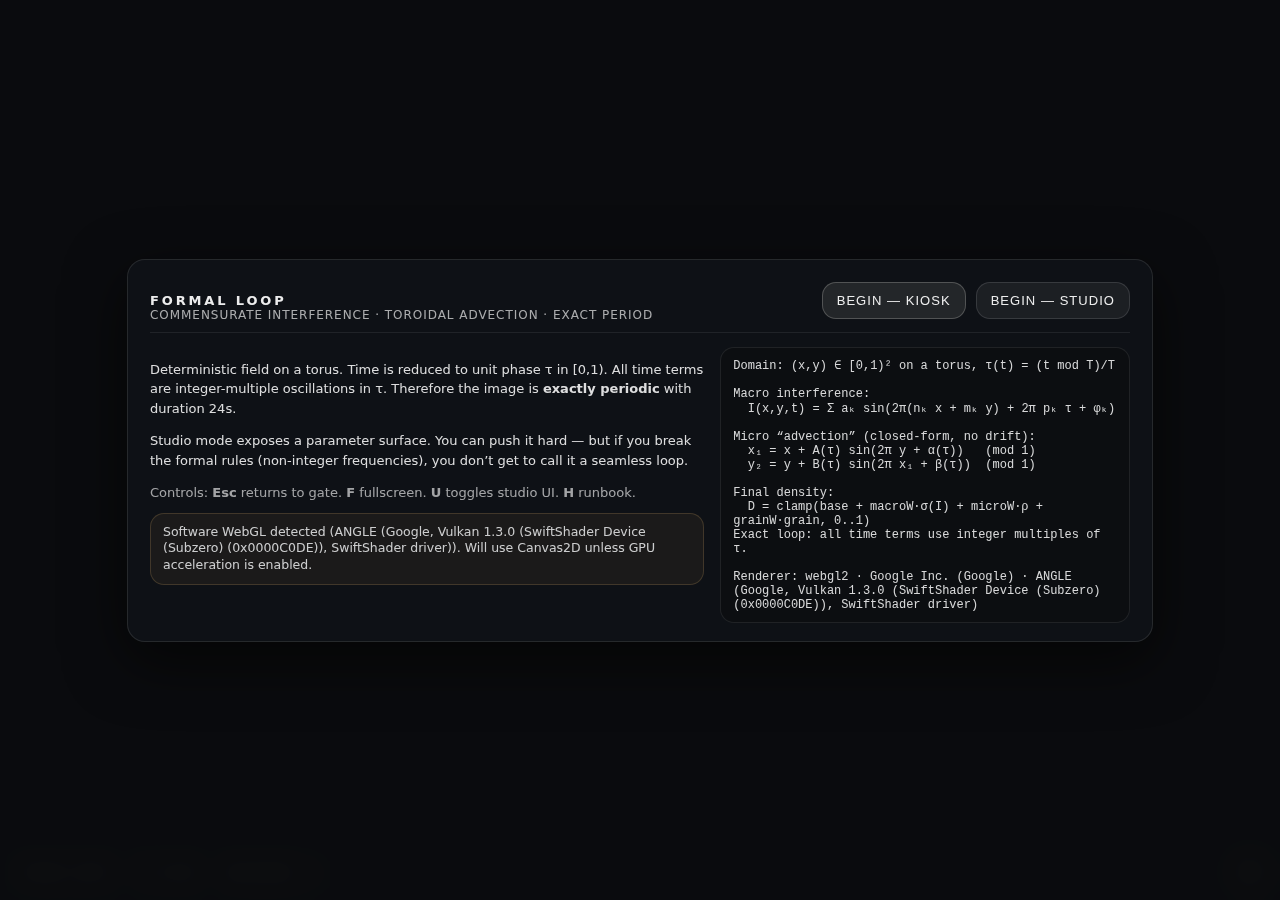
<file: works/FormalLoop/index.html>
<!doctype html>
<html lang="en">
<head>
  <meta charset="utf-8"/>
  <meta name="viewport" content="width=device-width,initial-scale=1"/>
  <meta name="color-scheme" content="dark"/>
  <title>FORMAL LOOP — Studio Parameters</title>
  <style>
    html, body { margin:0; height:100%; background:#0b0c0e; overflow:hidden; font-family: ui-sans-serif, system-ui, -apple-system, Segoe UI, Roboto, Arial; }
    canvas { display:block; width:100vw; height:100vh; }

    .gate {
      position: fixed; inset: 0;
      display: grid; place-items: center;
      background: rgba(11,12,14,0.92);
      backdrop-filter: blur(10px);
      z-index: 50;
    }
    .panel{
      width:min(980px, 92vw);
      border:1px solid rgba(255,255,255,0.10);
      border-radius: 18px;
      background: rgba(15,18,23,0.92);
      box-shadow: 0 18px 60px rgba(0,0,0,.55);
      padding: 22px 22px 18px;
    }
    .topline{
      display:flex; align-items:baseline; justify-content:space-between; gap:16px; flex-wrap:wrap;
      margin-bottom: 10px;
    }
    .title{
      letter-spacing: .22em;
      text-transform: uppercase;
      font-weight: 650;
      font-size: 13px;
      opacity: .92;
    }
    .subtitle{
      font-size: 12px;
      opacity: .65;
      letter-spacing: .08em;
      text-transform: uppercase;
    }
    .body{
      margin-top: 10px;
      border-top: 1px solid rgba(255,255,255,0.08);
      padding-top: 14px;
      display:grid;
      grid-template-columns: 1.15fr .85fr;
      gap: 16px;
    }
    @media (max-width: 860px){
      .body{ grid-template-columns: 1fr; }
    }
    .copy{
      font-size: 13px;
      line-height: 1.5;
      opacity: .86;
    }
    .mono{
      font-family: ui-monospace, SFMono-Regular, Menlo, Monaco, Consolas, "Liberation Mono", monospace;
      font-size: 12px;
      opacity: .84;
      padding: 10px 12px;
      border-radius: 14px;
      border: 1px solid rgba(255,255,255,0.10);
      background: rgba(11,12,14,0.65);
      white-space: pre-wrap;
    }
    .btns{ display:flex; gap:10px; flex-wrap:wrap; justify-content:flex-end; }
    button{
      appearance:none; border:1px solid rgba(255,255,255,0.12);
      background: rgba(255,255,255,0.06);
      color: rgba(255,255,255,0.92);
      border-radius: 14px;
      padding: 10px 14px;
      font-size: 13px;
      letter-spacing:.08em;
      text-transform: uppercase;
      cursor: pointer;
      user-select:none;
    }
    button:hover{ background: rgba(255,255,255,0.10); }
    button.primary{
      background: rgba(230,228,220,0.10);
      border-color: rgba(230,228,220,0.24);
    }
    .warn{
      margin-top:10px;
      padding:10px 12px;
      border-radius:14px;
      border:1px solid rgba(255,200,120,0.22);
      background: rgba(255,200,120,0.07);
      font-size: 12.5px;
      line-height: 1.35;
      opacity: .92;
      display:none;
    }
    .hidden{ display:none !important; }
    body.kiosk { cursor:none; }

    .hud{
      position: fixed; left: 14px; bottom: 12px;
      z-index: 10;
      display:flex; gap:10px; align-items:center;
      color: rgba(255,255,255,0.72);
      font-size: 12px;
      letter-spacing:.06em;
      user-select:none;
      pointer-events:none;
      text-transform: uppercase;
    }
    .pill{
      padding: 7px 10px;
      border-radius: 999px;
      border:1px solid rgba(255,255,255,0.10);
      background: rgba(11,12,14,0.45);
      backdrop-filter: blur(6px);
    }

    .cornerBtns{
      position: fixed; right: 14px; bottom: 12px;
      z-index: 20;
      display:flex; gap:10px;
      pointer-events:auto;
      user-select:none;
    }
    .cornerBtns button{
      padding: 8px 10px;
      border-radius: 999px;
      font-size: 12px;
    }

    /* Studio UI */
    .studioUI{
      position: fixed;
      right: 14px;
      top: 14px;
      width: min(520px, calc(100vw - 28px));
      max-height: calc(100vh - 28px);
      overflow: auto;
      z-index: 30;
      border-radius: 16px;
      border:1px solid rgba(255,255,255,0.10);
      background: rgba(15,18,23,0.92);
      backdrop-filter: blur(10px);
      box-shadow: 0 18px 60px rgba(0,0,0,.55);
      padding: 12px 12px 10px;
      display:none;
      pointer-events:auto;
    }
    .studioUI h3{
      margin: 4px 0 10px 0;
      font-size: 12px;
      letter-spacing:.14em;
      text-transform: uppercase;
      opacity:.92;
      display:flex;
      justify-content:space-between;
      align-items:center;
      gap:12px;
    }
    .studioUI h4{
      margin: 14px 0 8px 0;
      font-size: 11px;
      letter-spacing:.16em;
      text-transform: uppercase;
      opacity:.78;
      border-top: 1px solid rgba(255,255,255,0.08);
      padding-top: 10px;
    }
    .row{
      display:grid;
      grid-template-columns: 1fr 1.25fr 72px;
      gap: 10px;
      align-items:center;
      margin: 8px 0;
    }
    .row label{
      font-size: 12px;
      opacity: .84;
    }
    .row input[type="range"]{
      width:100%;
    }
    .val{
      font-family: ui-monospace, SFMono-Regular, Menlo, Monaco, Consolas, "Liberation Mono", monospace;
      font-size: 12px;
      opacity: .84;
      text-align:right;
    }
    .smallNote{
      font-size: 12px;
      opacity:.7;
      line-height: 1.35;
      margin-top: 6px;
    }
    .studioActions{
      display:flex;
      gap:10px;
      flex-wrap:wrap;
      justify-content:flex-end;
      margin-top: 10px;
      padding-top: 10px;
      border-top: 1px solid rgba(255,255,255,0.08);
    }
  
    /* Sequencer */
    .seqBox{
      margin-top: 12px;
      border:1px solid rgba(255,255,255,0.10);
      border-radius: 16px;
      padding: 10px 10px 10px;
      background: rgba(11,12,14,0.55);
    }
    .seqTop{
      display:flex; align-items:center; justify-content:space-between; gap:10px; flex-wrap:wrap;
      margin-bottom: 8px;
    }
    .seqTop .left{
      display:flex; align-items:center; gap:10px; flex-wrap:wrap;
      font-size: 12px;
      letter-spacing:.12em;
      text-transform: uppercase;
      opacity:.88;
    }
    .toggle{
      display:flex; align-items:center; gap:8px;
      padding: 7px 10px;
      border-radius: 999px;
      border:1px solid rgba(255,255,255,0.10);
      background: rgba(255,255,255,0.05);
    }
    .toggle input{ transform: translateY(1px); }
    .seqGrid{
      margin-top: 10px;
      display:grid;
      grid-template-columns: 1fr;
      gap: 8px;
    }
    .seqCuts{
      margin-top: 8px;
      border-top: 1px solid rgba(255,255,255,0.08);
      padding-top: 8px;
      display:grid;
      gap: 8px;
    }
    .seqCutRow{
      display:grid;
      grid-template-columns: 60px 1fr 72px;
      gap: 10px;
      align-items:center;
    }
    .seqCutRow .lab{
      font-size: 12px;
      opacity:.82;
      text-transform: uppercase;
      letter-spacing:.10em;
    }

</style>
</head>
<body>
  <canvas id="c"></canvas>

  <div class="gate" id="gate">
    <div class="panel">
      <div class="topline">
        <div>
          <div class="title">FORMAL LOOP</div>
          <div class="subtitle">commensurate interference · toroidal advection · exact period</div>
        </div>
        <div class="btns">
          <button class="primary" id="beginKiosk">Begin — Kiosk</button>
          <button id="beginStudio">Begin — Studio</button>
        </div>
      </div>

      <div class="body">
        <div class="copy">
          <p>
            Deterministic field on a torus. Time is reduced to unit phase τ in [0,1). All time terms are integer-multiple oscillations in τ.
            Therefore the image is <b>exactly periodic</b> with duration <span id="tLabel"></span>.
          </p>
          <p>
            Studio mode exposes a parameter surface. You can push it hard — but if you break the formal rules (non-integer frequencies),
            you don’t get to call it a seamless loop.
          </p>
          <p style="opacity:.72;margin-bottom:0;">
            Controls: <b>Esc</b> returns to gate. <b>F</b> fullscreen. <b>U</b> toggles studio UI. <b>H</b> runbook.
          </p>

          <div class="warn" id="warnBox"></div>
        </div>

        <div class="mono" id="mathBlock"></div>
      </div>
    </div>
  </div>

  <div class="hud" id="hud">
    <div class="pill" id="modePill">MODE: —</div>
    <div class="pill" id="timePill">τ: 0.000</div>
    <div class="pill" id="backendPill">BACKEND: —</div>
  </div>

  <div class="cornerBtns">
    <button id="helpBtn">H</button>
    <button id="uiBtn">U</button>
  </div>

  <div class="studioUI" id="studioUI" aria-hidden="true">
    <h3>
      <span>Studio Parameters</span>
      <span style="opacity:.7;font-size:11px;letter-spacing:.14em;text-transform:uppercase">saved locally</span>
    </h3>

    <div class="smallNote">
      Frequencies are <b>integer-stepped</b> to keep the loop exact for any period T.
      If you want “more chaos,” increase warp amplitudes and micro weight — not fractional time frequencies.
    </div>

    

    <h4>Sequencer</h4>
    <div class="seqBox">
      <div class="seqTop">
        <div class="left">
          <div class="toggle">
            <input type="checkbox" id="seqEnabled"/>
            <label for="seqEnabled" style="cursor:pointer;">Sequence</label>
          </div>
          <div class="pill" id="seqStatePill" style="pointer-events:none;">STATE: idle</div>
          <div class="pill" id="seqCutPill" style="pointer-events:none;">CUT: —</div>
          <div class="pill" id="seqNextPill" style="pointer-events:none;">NEXT: —</div>
        </div>
        <div style="display:flex; gap:10px; flex-wrap:wrap; justify-content:flex-end;">
          <button id="seqCutNowBtn">Cut Now</button>
          <button class="primary" id="seqStartBtn">Start</button>
          <button id="seqStopBtn" style="background: rgba(255,90,90,0.10); border-color: rgba(255,90,90,0.22);">Stop</button>
        </div>
      </div>

      <div class="seqGrid" id="seqGrid">
        <div class="row">
          <label>Sequence length (cuts)</label>
          <input id="seqLen" type="range" min="1" max="16" step="1" value="7"/>
          <div class="val" id="seqLenVal">7</div>
        </div>

        <div class="row">
          <label>Crossfade (ms)</label>
          <input id="seqXfade" type="range" min="0" max="4000" step="400" value="0"/>
          <div class="val" id="seqXfadeVal">0</div>
        </div>

        <div class="smallNote" style="margin:0;">
          Each cut is exactly the same as pressing <b>Randomize</b>. Crossfade blends <i>continuous</i> parameters only; integer frequencies snap to preserve exact looping.
        </div>

        <div class="seqCuts" id="seqCuts"></div>
      </div>
    </div>

<h4>Loop</h4>
    <div class="rows" id="rows_loop"></div>

    <h4>Mix / Tonality</h4>
    <div class="rows" id="rows_mix"></div>

    <h4>Macro interference</h4>
    <div class="rows" id="rows_macro"></div>

    <h4>Micro warp</h4>
    <div class="rows" id="rows_warp"></div>

    <h4>Material</h4>
    <div class="rows" id="rows_mat"></div>

    <div class="studioActions">
      <button id="resetBtn">Reset</button>
      <button id="randomBtn">Randomize</button>
      <button id="copyBtn">Copy Preset JSON</button>
    </div>
  </div>

  <div class="drawer hidden" id="drawer">
    <h3 style="margin:0 0 8px 0;font-size:12px;letter-spacing:.14em;text-transform:uppercase;opacity:.9;">Runbook / Tech Rider</h3>
    <p style="margin:0;font-size:12.5px;line-height:1.45;opacity:.84;">
      <b>Preferred:</b> Chrome (Desktop) with hardware acceleration ON.
      This build probes WebGL2 offscreen and falls back to Canvas2D if needed.
    </p>
    <ul style="margin:8px 0 0 18px;padding:0;font-size:12.5px;line-height:1.45;opacity:.84;">
      <li><b>Begin — Kiosk</b>: requests fullscreen and hides cursor.</li>
      <li><b>Esc</b>: exits fullscreen and returns to gate.</li>
      <li><b>U</b>: toggles Studio UI (Studio mode only).</li>
    </ul>
    <p style="margin-top:10px;opacity:.72;font-size:12.5px;line-height:1.45;">
      If renderer shows <b>SwiftShader</b>, you are on software rendering; kiosk reliability depends on enabling GPU acceleration.
    </p>
  </div>

<script>
(() => {
  // =================== Defaults (formal-safe) ===================
  const DEFAULTS = {
    // Loop
    T_SECONDS: 24,

    // Mix / tonality
    base: 0.04,
    macroW: 0.68,
    microW: 0.22,
    grainW: 0.10,
    macroGain: 1.35,
    gamma: 1.85,

    // Palette (restrained)
    bgL: 0.045,     // background luminance
    fgL: 0.90,      // foreground luminance
    warmth: 0.06,   // -0.2..0.2 (tints fg slightly warm/cool)

    // Macro weights (amplitudes)
    m1: 0.65, m2: 0.55, m3: 0.45, m4: 0.35, m5: 0.20,
    macroScale: 1.0, // extra global scaler

    // Micro warp (amplitudes + integer frequencies)
    A0: 0.085, A1: 0.025, qA: 3, rAlpha: 7,
    B0: 0.070, B1: 0.030, qB: 5, rBeta: 11,

    A20: 0.030, A21: 0.020, qA2: 2, rA2: 13,
    B20: 0.020, B21: 0.018, qB2: 4, rB2: 17,

    // Material controls
    pigmentScale: 1.0,  // scales UVs into pigment fbm
    pigmentOct: 5,      // integer 1..7
    grainScale: 2.0,    // grain frequency
    edge: 0.0,          // 0..0.25 subtle edge/transfer look

    // Backend quality controls (Studio only)
    cpuBaseW: 420,
    cpuMaxPixels: 520*520,
    glScale: 0.90
  };

  // =================== UI & state ===================
  const gate = document.getElementById('gate');
  const tLabel = document.getElementById('tLabel');
  const mathBlock = document.getElementById('mathBlock');
  const modePill = document.getElementById('modePill');
  const timePill = document.getElementById('timePill');
  const backendPill = document.getElementById('backendPill');
  const warnBox = document.getElementById('warnBox');

  const uiBtn = document.getElementById('uiBtn');
  const studioUI = document.getElementById('studioUI');

  const helpBtn = document.getElementById('helpBtn');
  const drawer = document.getElementById('drawer');

  tLabel.textContent = `${DEFAULTS.T_SECONDS}s`;

  mathBlock.textContent =
`Domain: (x,y) ∈ [0,1)² on a torus, τ(t) = (t mod T)/T

Macro interference:
  I(x,y,t) = Σ aₖ sin(2π(nₖ x + mₖ y) + 2π pₖ τ + φₖ)

Micro “advection” (closed-form, no drift):
  x₁ = x + A(τ) sin(2π y + α(τ))   (mod 1)
  y₂ = y + B(τ) sin(2π x₁ + β(τ))  (mod 1)

Final density:
  D = clamp(base + macroW·σ(I) + microW·ρ + grainW·grain, 0..1)
Exact loop: all time terms use integer multiples of τ.`;

  let MODE = "GATE";   // GATE | STUDIO | KIOSK
  let BACKEND = "—";   // WEBGL2 | CANVAS2D
  let started = false;

  function setMode(m){
    MODE = m;
    modePill.textContent = `MODE: ${m}`;
    gate.classList.toggle('hidden', m !== "GATE");
    document.body.classList.toggle('kiosk', m === "KIOSK");
    // Studio UI only valid in STUDIO
    if (m !== "STUDIO") setStudioUI(false);
    uiBtn.style.display = (m === "STUDIO") ? "inline-block" : "none";
  }
  function setBackend(b){
    BACKEND = b;
    backendPill.textContent = `BACKEND: ${b}`;
  }
  function warn(msg){
    warnBox.style.display = 'block';
    warnBox.textContent = msg;
  }
  function clearWarn(){
    warnBox.style.display = 'none';
    warnBox.textContent = '';
  }

  // =================== Persistence ===================
  const LS_KEY = "formal_loop_params_v1";
  function loadParams(){
    try{
      const raw = localStorage.getItem(LS_KEY);
      if (!raw) return {...DEFAULTS};
      const obj = JSON.parse(raw);
      return {...DEFAULTS, ...obj};
    } catch(e){
      return {...DEFAULTS};
    }
  }
  function saveParams(p){
    try{
      localStorage.setItem(LS_KEY, JSON.stringify(p));
    } catch(e){}
  }

  const P = loadParams();


  // =================== Sequencer (Studio) ===================
  // Preserves Randomize exactly; sequencer simply triggers the same randomization on timed cuts.
  // Crossfade: optional; blends continuous params only. Integer frequency params snap (formalism preserved).

  const SEQ_LS_KEY = "formal_loop_sequencer_v1";
  const INT_KEYS = new Set([
    "T_SECONDS",
    "qA","rAlpha","qB","rBeta",
    "qA2","rA2","qB2","rB2",
    "pigmentOct",
    "cpuBaseW","cpuMaxPixels"
  ]);

  const SEQ_DEFAULT = {
    enabled: false,
    running: false,
    length: 7,
    cuts: [8,2,2,2,2,4,4], // seconds
    xfadeMs: 0,           // 0..4000 step 400
    loop: true
  };

  function loadSeq(){
    try{
      const raw = localStorage.getItem(SEQ_LS_KEY);
      if (!raw) return {...SEQ_DEFAULT};
      const obj = JSON.parse(raw);
      const s = {...SEQ_DEFAULT, ...obj};
      s.length = Math.max(1, Math.min(16, Math.round(s.length || 1)));
      s.xfadeMs = Math.max(0, Math.min(4000, Math.round((s.xfadeMs || 0) / 400) * 400));
      if (!Array.isArray(s.cuts)) s.cuts = [];
      s.cuts = s.cuts.map(x => Math.max(0.1, Number(x) || 1)).slice(0, 16);
      while (s.cuts.length < s.length) s.cuts.push(2);
      s.cuts = s.cuts.slice(0, s.length);
      s.enabled = !!s.enabled;
      s.running = false; // never auto-run on load
      return s;
    } catch(e){
      return {...SEQ_DEFAULT};
    }
  }
  function saveSeq(){
    try{
      localStorage.setItem(SEQ_LS_KEY, JSON.stringify({
        enabled: !!SEQ.enabled,
        length: SEQ.length,
        cuts: SEQ.cuts.slice(0, SEQ.length),
        xfadeMs: SEQ.xfadeMs,
        loop: !!SEQ.loop
      }));
    } catch(e){}
  }

  const SEQ = loadSeq();
  const seqUI = {
    enabled: document.getElementById('seqEnabled'),
    len: document.getElementById('seqLen'),
    lenVal: document.getElementById('seqLenVal'),
    xfade: document.getElementById('seqXfade'),
    xfadeVal: document.getElementById('seqXfadeVal'),
    cutsWrap: document.getElementById('seqCuts'),
    startBtn: document.getElementById('seqStartBtn'),
    stopBtn: document.getElementById('seqStopBtn'),
    cutNowBtn: document.getElementById('seqCutNowBtn'),
    statePill: document.getElementById('seqStatePill'),
    cutPill: document.getElementById('seqCutPill'),
    nextPill: document.getElementById('seqNextPill'),
  };

  const seqRun = {
    idx: 0,
    nextAtMs: 0,
    transitioning: false,
    t0: 0,
    dur: 0,
    from: null,
    to: null,
  };

  function snapshotParams(){
    const o = {};
    for (const k in DEFAULTS) o[k] = P[k];
    return o;
  }

  // === Randomize distribution (copied verbatim from the Randomize button) ===
  function generateRandomParams(){
    const r = (a,b)=>a + Math.random()*(b-a);
    const ri = (a,b)=>Math.round(r(a,b));
    const out = snapshotParams();

    out.base = r(0.0, 0.12);
    out.macroW = r(0.2, 1.4);
    out.microW = r(-0.8, 0.9);
    out.grainW = r(0.02, 0.18);
    out.macroGain = r(0.6, 2.8);
    out.gamma = r(0.9, 2.8);

    out.bgL = r(0.0, 0.10);
    out.fgL = r(0.7, 1.05);
    out.warmth = r(-0.10, 0.12);

    out.macroScale = r(0.5, 1.8);
    out.m1 = r(0.0, 1.4);
    out.m2 = r(0.0, 1.4);
    out.m3 = r(0.0, 1.4);
    out.m4 = r(0.0, 1.2);
    out.m5 = r(0.0, 1.1);

    out.A0 = r(0.0, 0.18);
    out.A1 = r(0.0, 0.18);
    out.B0 = r(0.0, 0.16);
    out.B1 = r(0.0, 0.16);
    out.qA = ri(1, 16);
    out.qB = ri(1, 16);
    out.rAlpha = ri(1, 36);
    out.rBeta  = ri(1, 36);

    out.A20 = r(0.0, 0.10);
    out.A21 = r(0.0, 0.10);
    out.B20 = r(0.0, 0.10);
    out.B21 = r(0.0, 0.10);
    out.qA2 = ri(1, 16);
    out.qB2 = ri(1, 16);
    out.rA2 = ri(1, 48);
    out.rB2 = ri(1, 48);

    out.pigmentScale = r(0.5, 2.8);
    out.pigmentOct = ri(2, 6);
    out.grainScale = r(1.0, 6.0);
    out.edge = r(0.0, 0.18);

    return out;
  }

  function lerp(a,b,t){ return a + (b-a)*t; }
  function clamp01(x){ return x < 0 ? 0 : (x > 1 ? 1 : x); }

  function applyBlend(from, to, t){
    const a = clamp01(t);
    for (const k in DEFAULTS){
      if (INT_KEYS.has(k)) {
        P[k] = to[k]; // snap ints to target
      } else {
        const av = Number(from[k]);
        const bv = Number(to[k]);
        if (Number.isFinite(av) && Number.isFinite(bv)) P[k] = lerp(av, bv, a);
        else P[k] = to[k];
      }
    }
  }

  function seqSetState(text){
    seqUI.statePill.textContent = `STATE: ${text}`;
  }
  function seqSetCutPill(){
    if (!SEQ.running) { seqUI.cutPill.textContent = "CUT: —"; return; }
    seqUI.cutPill.textContent = `CUT: ${seqRun.idx+1}/${SEQ.length}`;
  }
  function seqSetNextPill(now){
    if (!SEQ.running) { seqUI.nextPill.textContent = "NEXT: —"; return; }
    const left = Math.max(0, (seqRun.nextAtMs - now) / 1000);
    seqUI.nextPill.textContent = `NEXT: ${left.toFixed(1)}s`;
  }

  function rebuildSeqCutsUI(){
    const wrap = seqUI.cutsWrap;
    while (wrap.firstChild) wrap.removeChild(wrap.firstChild);

    for (let i=0;i<SEQ.length;i++){
      const row = document.createElement('div');
      row.className = 'seqCutRow';

      const lab = document.createElement('div');
      lab.className = 'lab';
      lab.textContent = `CUT ${i+1}`;

      const input = document.createElement('input');
      input.type = 'range';
      input.min = "0.5";
      input.max = "30";
      input.step = "0.5";
      input.value = String(SEQ.cuts[i] ?? 2);

      const val = document.createElement('div');
      val.className = 'val';
      val.textContent = `${Number(input.value).toFixed(1)}s`;

      input.addEventListener('input', (e)=>{
        const v = Math.max(0.1, Number(e.target.value) || 2);
        SEQ.cuts[i] = v;
        val.textContent = `${v.toFixed(1)}s`;
        saveSeq();
      });

      row.appendChild(lab);
      row.appendChild(input);
      row.appendChild(val);
      wrap.appendChild(row);
    }
  }

  function syncSeqUI(){
    seqUI.enabled.checked = !!SEQ.enabled;
    seqUI.len.value = String(SEQ.length);
    seqUI.lenVal.textContent = String(SEQ.length);
    seqUI.xfade.value = String(SEQ.xfadeMs);
    seqUI.xfadeVal.textContent = String(SEQ.xfadeMs);
    rebuildSeqCutsUI();
    seqSetState(SEQ.running ? "playing" : (SEQ.enabled ? "armed" : "idle"));
    seqSetCutPill();
    seqUI.nextPill.textContent = "NEXT: —";
  }

  function seqStop(){
    SEQ.running = false;
    seqRun.transitioning = false;
    seqRun.from = null;
    seqRun.to = null;
    seqRun.nextAtMs = 0;
    seqRun.idx = 0;
    saveSeq();
    seqSetState(SEQ.enabled ? "armed" : "idle");
    seqSetCutPill();
    seqUI.nextPill.textContent = "NEXT: —";
  }

  function seqDoCut(now){
    // Cut is defined as: EXACTLY what happens if the user presses Randomize.
    // For crossfade, we press Randomize to get the target, capture it, then blend visuals from prior → target.
    const cutSec = Math.max(0.1, Number(SEQ.cuts[seqRun.idx] || 2));
    const cutMs = cutSec * 1000;

    const xfade = Math.max(0, Math.min(4000, SEQ.xfadeMs|0));
    const dur = Math.min(xfade, cutMs);

    if (dur <= 0){
      // EXACT: behave like pressing Randomize (same code path)
      document.getElementById('randomBtn').click();
      seqRun.transitioning = false;
      seqRun.from = null;
      seqRun.to = null;
    } else {
      // Capture current state
      seqRun.from = snapshotParams();

      // EXACT Randomize hit (UI + saved params jump, same as a real button press)
      document.getElementById('randomBtn').click();

      // Capture target state produced by Randomize
      seqRun.to = snapshotParams();

      // Begin visual blend
      seqRun.t0 = now;
      seqRun.dur = dur;
      seqRun.transitioning = true;

      // Restore start-of-blend visuals immediately (so the viewer doesn't see a hard pop)
      applyBlend(seqRun.from, seqRun.to, 0);
    }

    // Schedule next cut
    seqRun.nextAtMs = now + cutMs;
    seqSetCutPill();
  }

  function seqStart(now){
    if (MODE !== "STUDIO") { warn("Sequencer is Studio-only."); return; }
    if (!started) { warn("Start Studio mode first."); return; }
    SEQ.running = true;
    saveSeq();
    seqRun.idx = 0;
    seqSetState("playing");
    seqDoCut(now);
  }

  function seqAdvance(now){
    seqRun.idx++;
    if (seqRun.idx >= SEQ.length){
      if (SEQ.loop) seqRun.idx = 0;
      else { seqStop(); return; }
    }
    seqDoCut(now);
  }

  function seqUpdate(now){
    if (MODE !== "STUDIO" || !SEQ.enabled){
      if (SEQ.running) seqStop();
      return;
    }
    if (!SEQ.running){
      seqSetState("armed");
      return;
    }

    if (seqRun.transitioning && seqRun.from && seqRun.to){
      const t = (now - seqRun.t0) / Math.max(1, seqRun.dur);
      const a = clamp01(t);
      applyBlend(seqRun.from, seqRun.to, a);
      if (a >= 1){
        for (const k in seqRun.to) P[k] = seqRun.to[k];
        seqRun.transitioning = false;
        seqRun.from = null;
        seqRun.to = null;
      }
    }

    seqSetCutPill();
    seqSetNextPill(now);

    if (now >= seqRun.nextAtMs){
      seqAdvance(now);
    }
  }

  // UI events
  seqUI.enabled.addEventListener('change', (e)=>{
    SEQ.enabled = !!e.target.checked;
    saveSeq();
    if (!SEQ.enabled) seqStop();
    seqSetState(SEQ.enabled ? "armed" : "idle");
  });

  seqUI.len.addEventListener('input', (e)=>{
    const n = Math.max(1, Math.min(16, Math.round(Number(e.target.value) || 1)));
    SEQ.length = n;
    seqUI.lenVal.textContent = String(n);
    if (!Array.isArray(SEQ.cuts)) SEQ.cuts = [];
    while (SEQ.cuts.length < n) SEQ.cuts.push(2);
    SEQ.cuts = SEQ.cuts.slice(0, n);
    saveSeq();
    rebuildSeqCutsUI();
  });

  seqUI.xfade.addEventListener('input', (e)=>{
    const ms = Math.max(0, Math.min(4000, Math.round((Number(e.target.value)||0)/400)*400));
    SEQ.xfadeMs = ms;
    seqUI.xfadeVal.textContent = String(ms);
    saveSeq();
  });

  seqUI.startBtn.addEventListener('click', ()=>{
    const now = performance.now();
    if (!SEQ.enabled) { SEQ.enabled = true; seqUI.enabled.checked = true; }
    seqStart(now);
  });

  seqUI.stopBtn.addEventListener('click', ()=>seqStop());

  seqUI.cutNowBtn.addEventListener('click', ()=>{
    const now = performance.now();
    if (!SEQ.enabled) { SEQ.enabled = true; seqUI.enabled.checked = true; }
    if (!SEQ.running) seqStart(now);
    else seqAdvance(now);
  });

  // Space = cut now (Studio only)
  window.addEventListener('keydown', (e)=>{
    if (MODE !== "STUDIO") return;
    if (e.code === "Space"){
      e.preventDefault();
      if (!SEQ.enabled) return;
      const now = performance.now();
      if (!SEQ.running) seqStart(now);
      else seqAdvance(now);
    }
  }, { passive:false });

  // Initialize UI
  syncSeqUI();


  // =================== Fullscreen ===================
  async function goFullscreen(){
    const el = document.documentElement;
    if (!document.fullscreenElement) {
      try { await el.requestFullscreen({ navigationUI: "hide" }); } catch(e){}
    }
  }
  async function exitFullscreen(){
    if (document.fullscreenElement) {
      try { await document.exitFullscreen(); } catch(e){}
    }
  }

  // =================== Help drawer ===================
  function toggleHelp(){
    drawer.classList.toggle('hidden');
  }
  helpBtn.addEventListener('click', toggleHelp);

  // =================== Studio UI toggle ===================
  function setStudioUI(on){
    const want = !!on;
    studioUI.style.display = want ? 'block' : 'none';
    studioUI.setAttribute('aria-hidden', want ? 'false' : 'true');
  }
  function toggleStudioUI(){
    if (MODE !== "STUDIO") return;
    setStudioUI(studioUI.style.display !== 'block');
  }
  uiBtn.addEventListener('click', toggleStudioUI);

  // =================== Keyboard ===================
  window.addEventListener('keydown', async (e) => {
    const k = e.key.toLowerCase();
    if (k === 'escape') {
      await exitFullscreen();
      seqStop();
      setMode("GATE");
      drawer.classList.add('hidden');
    } else if (k === 'f') {
      if (document.fullscreenElement) await exitFullscreen();
      else await goFullscreen();
    } else if (k === 'h') {
      toggleHelp();
    } else if (k === 'u') {
      toggleStudioUI();
    }
  });

  // =================== UI builder ===================
  function mkRow(container, key, label, min, max, step, fmt){
    const row = document.createElement('div');
    row.className = 'row';

    const lab = document.createElement('label');
    lab.textContent = label;

    const input = document.createElement('input');
    input.type = 'range';
    input.min = String(min);
    input.max = String(max);
    input.step = String(step);
    input.value = String(P[key]);

    const val = document.createElement('div');
    val.className = 'val';
    const format = fmt || ((x)=>Number(x).toFixed(3));
    val.textContent = format(P[key]);

    function clampAndSet(v){
      let x = Number(v);
      if (!Number.isFinite(x)) return;
      // integers when step is 1
      if (Number(step) === 1) x = Math.round(x);
      x = Math.max(min, Math.min(max, x));
      P[key] = x;
      input.value = String(x);
      val.textContent = format(x);
      if (key === "T_SECONDS") tLabel.textContent = `${P.T_SECONDS}s`;
      // apply live
      applyParams();
      saveParams(P);
    }

    input.addEventListener('input', (ev)=>clampAndSet(ev.target.value));
    row.appendChild(lab);
    row.appendChild(input);
    row.appendChild(val);
    container.appendChild(row);
  }

  function buildUI(){
    const rows_loop = document.getElementById('rows_loop');
    const rows_mix  = document.getElementById('rows_mix');
    const rows_macro= document.getElementById('rows_macro');
    const rows_warp = document.getElementById('rows_warp');
    const rows_mat  = document.getElementById('rows_mat');

    const clear = (el)=>{ while(el.firstChild) el.removeChild(el.firstChild); };
    [rows_loop, rows_mix, rows_macro, rows_warp, rows_mat].forEach(clear);

    mkRow(rows_loop, "T_SECONDS", "Loop period T (s)", 6, 120, 1, (x)=>`${Math.round(x)}s`);
    mkRow(rows_loop, "glScale", "WebGL internal scale", 0.35, 1.25, 0.01);
    mkRow(rows_loop, "cpuBaseW", "CPU base width", 160, 1200, 1, (x)=>`${Math.round(x)}px`);
    mkRow(rows_loop, "cpuMaxPixels", "CPU max pixels", 60000, 900000, 1000, (x)=>`${Math.round(x)}`);

    mkRow(rows_mix, "base", "Base density", 0.0, 0.20, 0.001);
    mkRow(rows_mix, "macroW", "Macro weight", 0.0, 1.60, 0.005);
    mkRow(rows_mix, "microW", "Micro weight", -1.00, 1.00, 0.005);
    mkRow(rows_mix, "grainW", "Grain weight", 0.0, 0.30, 0.001);
    mkRow(rows_mix, "macroGain", "Macro gain (tanh)", 0.20, 3.50, 0.01);
    mkRow(rows_mix, "gamma", "Gamma", 0.40, 3.50, 0.01);

    mkRow(rows_mix, "bgL", "Background luminance", 0.0, 0.20, 0.001);
    mkRow(rows_mix, "fgL", "Foreground luminance", 0.30, 1.20, 0.005);
    mkRow(rows_mix, "warmth", "Warmth (tint)", -0.20, 0.20, 0.005);

    mkRow(rows_macro, "macroScale", "Macro global scale", 0.0, 2.50, 0.01);
    mkRow(rows_macro, "m1", "Mode 1 amplitude", 0.0, 1.80, 0.01);
    mkRow(rows_macro, "m2", "Mode 2 amplitude", 0.0, 1.80, 0.01);
    mkRow(rows_macro, "m3", "Mode 3 amplitude", 0.0, 1.80, 0.01);
    mkRow(rows_macro, "m4", "Mode 4 amplitude", 0.0, 1.80, 0.01);
    mkRow(rows_macro, "m5", "Mode 5 amplitude", 0.0, 1.80, 0.01);

    mkRow(rows_warp, "A0", "A0 shear base", 0.0, 0.35, 0.001);
    mkRow(rows_warp, "A1", "A1 shear mod", 0.0, 0.35, 0.001);
    mkRow(rows_warp, "qA", "qA (int freq)", 1, 24, 1, (x)=>`${Math.round(x)}`);
    mkRow(rows_warp, "rAlpha", "α (int freq)", 1, 48, 1, (x)=>`${Math.round(x)}`);

    mkRow(rows_warp, "B0", "B0 shear base", 0.0, 0.35, 0.001);
    mkRow(rows_warp, "B1", "B1 shear mod", 0.0, 0.35, 0.001);
    mkRow(rows_warp, "qB", "qB (int freq)", 1, 24, 1, (x)=>`${Math.round(x)}`);
    mkRow(rows_warp, "rBeta", "β (int freq)", 1, 48, 1, (x)=>`${Math.round(x)}`);

    mkRow(rows_warp, "A20", "A2 base", 0.0, 0.25, 0.001);
    mkRow(rows_warp, "A21", "A2 mod", 0.0, 0.25, 0.001);
    mkRow(rows_warp, "qA2", "qA2 (int freq)", 1, 24, 1, (x)=>`${Math.round(x)}`);
    mkRow(rows_warp, "rA2", "α2 (int freq)", 1, 64, 1, (x)=>`${Math.round(x)}`);

    mkRow(rows_warp, "B20", "B2 base", 0.0, 0.25, 0.001);
    mkRow(rows_warp, "B21", "B2 mod", 0.0, 0.25, 0.001);
    mkRow(rows_warp, "qB2", "qB2 (int freq)", 1, 24, 1, (x)=>`${Math.round(x)}`);
    mkRow(rows_warp, "rB2", "β2 (int freq)", 1, 64, 1, (x)=>`${Math.round(x)}`);

    mkRow(rows_mat, "pigmentScale", "Pigment scale", 0.20, 4.50, 0.01);
    mkRow(rows_mat, "pigmentOct", "Pigment octaves", 1, 7, 1, (x)=>`${Math.round(x)}`);
    mkRow(rows_mat, "grainScale", "Grain scale", 0.50, 10.0, 0.01);
    mkRow(rows_mat, "edge", "Transfer edge", 0.0, 0.25, 0.005);

    // actions
    document.getElementById('resetBtn').onclick = () => {
      Object.assign(P, DEFAULTS);
      saveParams(P);
      buildUI();
      applyParams();
    };
    document.getElementById('randomBtn').onclick = () => {
      // Controlled chaos, still formal: keep integer freqs; push amplitudes.
      const r = (a,b)=>a + Math.random()*(b-a);
      const ri = (a,b)=>Math.round(r(a,b));
      P.base = r(0.0, 0.12);
      P.macroW = r(0.2, 1.4);
      P.microW = r(-0.8, 0.9);
      P.grainW = r(0.02, 0.18);
      P.macroGain = r(0.6, 2.8);
      P.gamma = r(0.9, 2.8);

      P.bgL = r(0.0, 0.10);
      P.fgL = r(0.7, 1.05);
      P.warmth = r(-0.10, 0.12);

      P.macroScale = r(0.5, 1.8);
      P.m1 = r(0.0, 1.4);
      P.m2 = r(0.0, 1.4);
      P.m3 = r(0.0, 1.4);
      P.m4 = r(0.0, 1.2);
      P.m5 = r(0.0, 1.1);

      P.A0 = r(0.0, 0.18);
      P.A1 = r(0.0, 0.18);
      P.B0 = r(0.0, 0.16);
      P.B1 = r(0.0, 0.16);
      P.qA = ri(1, 16);
      P.qB = ri(1, 16);
      P.rAlpha = ri(1, 36);
      P.rBeta  = ri(1, 36);

      P.A20 = r(0.0, 0.10);
      P.A21 = r(0.0, 0.10);
      P.B20 = r(0.0, 0.10);
      P.B21 = r(0.0, 0.10);
      P.qA2 = ri(1, 16);
      P.qB2 = ri(1, 16);
      P.rA2 = ri(1, 48);
      P.rB2 = ri(1, 48);

      P.pigmentScale = r(0.5, 2.8);
      P.pigmentOct = ri(2, 6);
      P.grainScale = r(1.0, 6.0);
      P.edge = r(0.0, 0.18);

      saveParams(P);
      buildUI();
      applyParams();
    };
    document.getElementById('copyBtn').onclick = async () => {
      const txt = JSON.stringify(P, null, 2);
      try{
        await navigator.clipboard.writeText(txt);
        warn("Preset JSON copied to clipboard.");
        setTimeout(()=>clearWarn(), 900);
      } catch(e){
        warn("Clipboard blocked. Select + copy from console: preset printed.");
        console.log("PRESET:", txt);
      }
    };
  }

  // =================== Backend probe (offscreen) ===================
  function detectRendererInfo(){
    const probe = document.createElement('canvas');
    let gl = probe.getContext('webgl2', { antialias:false, alpha:false, depth:false, stencil:false, powerPreference:"high-performance" });
    if (!gl) return { ok:false, vendor:"", renderer:"", isSoftware:false };

    let vendor="", renderer="", isSoftware=false;
    try{
      const ext = gl.getExtension('WEBGL_debug_renderer_info');
      if (ext){
        vendor = gl.getParameter(ext.UNMASKED_VENDOR_WEBGL) || "";
        renderer = gl.getParameter(ext.UNMASKED_RENDERER_WEBGL) || "";
      }
      const r = (renderer || "").toLowerCase();
      isSoftware = r.includes('swiftshader') || r.includes('llvmpipe') || r.includes('software');
    } catch(e){}
    return { ok:true, vendor, renderer, isSoftware };
  }

  const renderProbe = detectRendererInfo();
  if (renderProbe.ok){
    mathBlock.textContent += `\n\nRenderer: webgl2 · ${renderProbe.vendor || '(vendor?)'} · ${renderProbe.renderer || '(renderer?)'}`;
    if (renderProbe.isSoftware){
      warn(`Software WebGL detected (${renderProbe.renderer || 'unknown'}). Will use Canvas2D unless GPU acceleration is enabled.`);
    }
  } else {
    warn("WebGL2 not available. Will use Canvas2D fallback.");
  }

  // =================== Core time ===================
  function tauFromTimeSeconds(t){
    const T = Math.max(1e-6, P.T_SECONDS);
    const tt = t % T;
    return (tt < 0 ? tt + T : tt) / T;
  }

  // =================== Main canvas + contexts ===================
  const canvas = document.getElementById('c');

  // ---------- WebGL2 backend ----------
  let gl = null;
  const glState = { ok:false, prog:null, vao:null, uRes:null, uTime:null, uT:null, uParams0:null, uParams1:null, uParams2:null, uParams3:null,
                    scale:P.glScale, w:0, h:0, t0:0, last:0, frameCount:0, acc:0 };

  const vert300 = `#version 300 es
  precision highp float;
  in vec2 a_pos;
  out vec2 v_uv;
  void main(){ v_uv = a_pos * 0.5 + 0.5; gl_Position = vec4(a_pos, 0.0, 1.0); }`;

  // Pack parameters into vec4 uniforms for simplicity.
  // uP0: base, macroW, microW, grainW
  // uP1: macroGain, gamma, bgL, fgL
  // uP2: warmth, macroScale, m1, m2
  // uP3: m3, m4, m5, edge
  // uW0: A0, A1, B0, B1  (in uW0)
  // uW1: qA, rAlpha, qB, rBeta  (in uW1, integer-ish but float)
  // uW2: A20, A21, B20, B21 (in uW2)
  // uW3: qA2, rA2, qB2, rB2 (in uW3)
  // uM0: pigmentScale, pigmentOct, grainScale, unused (in uM0)
  const frag300 = `#version 300 es
  precision highp float;
  out vec4 o;
  in vec2 v_uv;

  uniform vec2 u_res;
  uniform float u_time;
  uniform float u_T;

  uniform vec4 uP0;
  uniform vec4 uP1;
  uniform vec4 uP2;
  uniform vec4 uP3;

  uniform vec4 uW0;
  uniform vec4 uW1;
  uniform vec4 uW2;
  uniform vec4 uW3;

  uniform vec4 uM0;

  #define TAU 6.283185307179586

  float sat(float x){ return clamp(x, 0.0, 1.0); }

  float hash2(ivec2 p){
    int n = p.x * 374761393 + p.y * 668265263;
    n = (n ^ (n >> 13)) * 1274126177;
    n = n ^ (n >> 16);
    return fract(float(n) * 0.00000000023283064365);
  }

  float valueNoiseTiled(vec2 uv, int N){
    vec2 x = uv * float(N);
    ivec2 p = ivec2(floor(x));
    p = ivec2((p.x % N + N) % N, (p.y % N + N) % N);
    vec2 f = fract(x);

    ivec2 p10 = ivec2((p.x + 1) % N, p.y);
    ivec2 p01 = ivec2(p.x, (p.y + 1) % N);
    ivec2 p11 = ivec2((p.x + 1) % N, (p.y + 1) % N);

    float a = hash2(p);
    float b = hash2(p10);
    float c = hash2(p01);
    float d = hash2(p11);

    vec2 u = f*f*(3.0 - 2.0*f);
    return mix(mix(a,b,u.x), mix(c,d,u.x), u.y);
  }

  float fbmTiled(vec2 uv, int oct){
    float s = 0.0;
    float amp = 0.55;
    int N = 128;
    vec2 p = uv;
    for(int i=0;i<7;i++){
      if (i >= oct) break;
      s += amp * valueNoiseTiled(fract(p), N);
      p = fract(p * 2.0);
      amp *= 0.5;
      N = min(N * 2, 1024);
    }
    return s;
  }

  vec2 warp(vec2 uv, float tau){
    float A0 = uW0.x;
    float A1 = uW0.y;
    float B0 = uW0.z;
    float B1 = uW0.w;

    float qA = uW1.x;
    float rAlpha = uW1.y;
    float qB = uW1.z;
    float rBeta = uW1.w;

    float A = A0 + A1 * sin(TAU * (qA * tau));
    float B = B0 + B1 * sin(TAU * (qB * tau));
    float alpha = TAU * (rAlpha * tau);
    float beta  = TAU * (rBeta  * tau);

    float x1 = fract(uv.x + A * sin(TAU * uv.y + alpha));
    float y2 = fract(uv.y + B * sin(TAU * x1 + beta));

    float A20 = uW2.x;
    float A21 = uW2.y;
    float B20 = uW2.z;
    float B21 = uW2.w;

    float qA2 = uW3.x;
    float rA2 = uW3.y;
    float qB2 = uW3.z;
    float rB2 = uW3.w;

    float A2 = A20 + A21 * sin(TAU * (qA2 * tau));
    float B2 = B20 + B21 * sin(TAU * (qB2 * tau));
    float alpha2 = TAU * (rA2 * tau);
    float beta2  = TAU * (rB2 * tau);

    float x3 = fract(x1 + A2 * sin(TAU * y2 + alpha2));
    float y4 = fract(y2 + B2 * sin(TAU * x3 + beta2));

    return vec2(x3, y4);
  }

  float interference(vec2 uv, float tau){
    // fixed (n,m,p,phi), variable amplitudes
    float m1 = uP2.z;
    float m2 = uP2.w;
    float m3 = uP3.x;
    float m4 = uP3.y;
    float m5 = uP3.z;
    float sc = uP2.y;

    float s = 0.0;
    s += m1 * sin(TAU * ( 3.0*uv.x + 1.0*uv.y +  2.0*tau) + 0.7);
    s += m2 * sin(TAU * ( 1.0*uv.x + 4.0*uv.y +  3.0*tau) - 1.1);
    s += m3 * sin(TAU * ( 5.0*uv.x + 2.0*uv.y +  5.0*tau) + 2.4);
    s += m4 * sin(TAU * ( 2.0*uv.x + 6.0*uv.y +  7.0*tau) - 0.2);
    s += m5 * sin(TAU * ( 1.0*uv.x + 1.0*uv.y +  1.0*tau) + 1.8);
    return sc * s;
  }

  vec3 palette(float t){
    // restrained: bg and fg are luminance endpoints; warmth tints fg slightly
    float bgL = uP1.z;
    float fgL = uP1.w;
    float warmth = uP2.x;

    vec3 bg = vec3(bgL);
    // Warm/cool bias around neutral: warm adds red, reduces blue slightly.
    vec3 fg = vec3(fgL) + vec3(warmth, warmth*0.35, -warmth*0.65);
    fg = clamp(fg, 0.0, 2.0);
    return mix(bg, fg, t);
  }

  void main(){
    float tau = fract(u_time / u_T);
    vec2 uv = v_uv;

    float pigmentScale = uM0.x;
    int pigmentOct = int(floor(uM0.y + 0.5));
    float grainScale = uM0.z;

    vec2 wuv = warp(uv, tau);
    float pigment = fbmTiled(wuv * pigmentScale, pigmentOct);

    float I = interference(uv, tau);
    float macroGain = uP1.x;
    float macro = 0.5 + 0.5 * tanh(macroGain * I);

    float grain = fbmTiled(uv * grainScale, 5);
    grain = (grain - 0.5);

    float base = uP0.x;
    float macroW = uP0.y;
    float microW = uP0.z;
    float grainW = uP0.w;

    float D = base + macroW * macro + microW * (pigment - 0.5) + grainW * grain;
    D = sat(D);

    float gamma = uP1.y;
    D = pow(D, gamma);

    // Optional edge/transfer: cheap gradient magnitude
    float edge = uP3.w;
    if (edge > 0.0001){
      vec2 e = vec2(1.0)/u_res;
      float Dx = abs(D - pow(sat(base + macroW*(0.5+0.5*tanh(macroGain*interference(uv+vec2(e.x,0.0),tau))) + microW*(fbmTiled(warp(uv+vec2(e.x,0.0),tau)*pigmentScale, pigmentOct)-0.5) + grainW*(fbmTiled((uv+vec2(e.x,0.0))*grainScale, 5)-0.5)), gamma));
      float Dy = abs(D - pow(sat(base + macroW*(0.5+0.5*tanh(macroGain*interference(uv+vec2(0.0,e.y),tau))) + microW*(fbmTiled(warp(uv+vec2(0.0,e.y),tau)*pigmentScale, pigmentOct)-0.5) + grainW*(fbmTiled((uv+vec2(0.0,e.y))*grainScale, 5)-0.5)), gamma));
      float g = sat((Dx + Dy) * 6.0);
      vec3 col = palette(D) * (1.0 - edge * g);
      o = vec4(col, 1.0);
      return;
    }

    o = vec4(palette(D), 1.0);
  }`;

  function glCompile(type, src){
    const sh = gl.createShader(type);
    gl.shaderSource(sh, src);
    gl.compileShader(sh);
    if (!gl.getShaderParameter(sh, gl.COMPILE_STATUS)) {
      const info = gl.getShaderInfoLog(sh);
      gl.deleteShader(sh);
      throw new Error(info || 'shader compile failed');
    }
    return sh;
  }
  function glLink(vs, fs){
    const p = gl.createProgram();
    gl.attachShader(p, vs);
    gl.attachShader(p, fs);
    gl.linkProgram(p);
    if (!gl.getProgramParameter(p, gl.LINK_STATUS)) {
      const info = gl.getProgramInfoLog(p);
      gl.deleteProgram(p);
      throw new Error(info || 'program link failed');
    }
    return p;
  }

  function initWebGL2(){
    try{
      gl = canvas.getContext('webgl2', { antialias:false, alpha:false, depth:false, stencil:false, powerPreference:"high-performance" });
      if (!gl) return false;

      const vs = glCompile(gl.VERTEX_SHADER, vert300);
      const fs = glCompile(gl.FRAGMENT_SHADER, frag300);
      const prog = glLink(vs, fs);
      gl.deleteShader(vs); gl.deleteShader(fs);

      const quad = gl.createBuffer();
      gl.bindBuffer(gl.ARRAY_BUFFER, quad);
      gl.bufferData(gl.ARRAY_BUFFER, new Float32Array([
        -1,-1,  1,-1, -1, 1,
        -1, 1,  1,-1,  1, 1
      ]), gl.STATIC_DRAW);

      const vao = gl.createVertexArray();
      gl.bindVertexArray(vao);
      gl.useProgram(prog);
      const aPos = gl.getAttribLocation(prog, 'a_pos');
      gl.enableVertexAttribArray(aPos);
      gl.vertexAttribPointer(aPos, 2, gl.FLOAT, false, 0, 0);
      gl.bindVertexArray(null);

      glState.prog = prog;
      glState.vao = vao;
      glState.uRes = gl.getUniformLocation(prog, 'u_res');
      glState.uTime = gl.getUniformLocation(prog, 'u_time');
      glState.uT = gl.getUniformLocation(prog, 'u_T');
      glState.uParams0 = gl.getUniformLocation(prog, 'uP0');
      glState.uParams1 = gl.getUniformLocation(prog, 'uP1');
      glState.uParams2 = gl.getUniformLocation(prog, 'uP2');
      glState.uParams3 = gl.getUniformLocation(prog, 'uP3');
      glState.uW0 = gl.getUniformLocation(prog, 'uW0');
      glState.uW1 = gl.getUniformLocation(prog, 'uW1');
      glState.uW2 = gl.getUniformLocation(prog, 'uW2');
      glState.uW3 = gl.getUniformLocation(prog, 'uW3');
      glState.uM0 = gl.getUniformLocation(prog, 'uM0');

      glState.ok = true;
      return true;
    } catch(e){
      glState.ok = false;
      warn(`WebGL2 init failed. Falling back to Canvas2D. (${String(e).slice(0,120)})`);
      mathBlock.textContent += `\n\nWebGL2 init failed:\n${String(e).slice(0, 800)}`;
      return false;
    }
  }

  function glResize(){
    glState.scale = P.glScale;
    const dpr = Math.min(2.0, window.devicePixelRatio || 1.0);
    const cw = Math.max(2, Math.floor(innerWidth * dpr * glState.scale));
    const ch = Math.max(2, Math.floor(innerHeight * dpr * glState.scale));
    if (cw === glState.w && ch === glState.h) return;
    glState.w = cw; glState.h = ch;
    canvas.width = cw;
    canvas.height = ch;
    gl.viewport(0, 0, cw, ch);
  }

  function pushUniforms(){
    if (!glState.ok) return;
    gl.useProgram(glState.prog);

    gl.uniform4f(glState.uParams0, P.base, P.macroW, P.microW, P.grainW);
    gl.uniform4f(glState.uParams1, P.macroGain, P.gamma, P.bgL, P.fgL);
    gl.uniform4f(glState.uParams2, P.warmth, P.macroScale, P.m1, P.m2);
    gl.uniform4f(glState.uParams3, P.m3, P.m4, P.m5, P.edge);

    gl.uniform4f(glState.uW0, P.A0, P.A1, P.B0, P.B1);
    gl.uniform4f(glState.uW1, P.qA, P.rAlpha, P.qB, P.rBeta);
    gl.uniform4f(glState.uW2, P.A20, P.A21, P.B20, P.B21);
    gl.uniform4f(glState.uW3, P.qA2, P.rA2, P.qB2, P.rB2);

    gl.uniform4f(glState.uM0, P.pigmentScale, P.pigmentOct, P.grainScale, 0.0);
  }

  function glFrame(now){
    glResize();
    seqUpdate(now);
    const t = (now - glState.t0) * 0.001;
    const tau = tauFromTimeSeconds(t);
    timePill.textContent = `τ: ${tau.toFixed(3)}`;

    gl.useProgram(glState.prog);
    gl.bindVertexArray(glState.vao);
    gl.uniform2f(glState.uRes, glState.w, glState.h);
    gl.uniform1f(glState.uTime, t);
    gl.uniform1f(glState.uT, Math.max(1e-6, P.T_SECONDS));
    pushUniforms();
    gl.drawArrays(gl.TRIANGLES, 0, 6);

    requestAnimationFrame(glFrame);
  }

  // ---------- Canvas2D backend ----------
  let ctx2 = null;
  let cpu = { w:0, h:0, img:null, data:null, t0:0 };

  function hash32(x, y){
    let n = (x * 374761393 + y * 668265263) | 0;
    n ^= n >>> 13;
    n = Math.imul(n, 1274126177);
    n ^= n >>> 16;
    return n >>> 0;
  }
  function hash01(x, y){ return (hash32(x,y) / 4294967296); }
  function fade(t){ return t*t*(3 - 2*t); }
  function lerp(a,b,t){ return a + (b-a)*t; }

  function valueNoiseTiled(ux, uy, N){
    const x = ux * N, y = uy * N;
    let ix = Math.floor(x), iy = Math.floor(y);
    const fx = x - ix, fy = y - iy;
    ix = ((ix % N) + N) % N;
    iy = ((iy % N) + N) % N;
    const ix1 = (ix + 1) % N, iy1 = (iy + 1) % N;

    const a = hash01(ix, iy);
    const b = hash01(ix1, iy);
    const c = hash01(ix, iy1);
    const d = hash01(ix1, iy1);

    const u = fade(fx), v = fade(fy);
    return lerp(lerp(a,b,u), lerp(c,d,u), v);
  }

  function fbmTiled(ux, uy, oct){
    let s=0, amp=0.55, N=128;
    let x=ux, y=uy;
    for (let i=0;i<7;i++){
      if (i >= oct) break;
      x = x - Math.floor(x);
      y = y - Math.floor(y);
      s += amp * valueNoiseTiled(x, y, N);
      x = (x * 2) % 1;
      y = (y * 2) % 1;
      amp *= 0.5;
      N = Math.min(N*2, 1024);
    }
    return s;
  }

  function warpCPU(ux, uy, tau){
    const TAU = Math.PI * 2;

    const A = P.A0 + P.A1 * Math.sin(TAU * (P.qA * tau));
    const B = P.B0 + P.B1 * Math.sin(TAU * (P.qB * tau));
    const alpha = TAU * (P.rAlpha * tau);
    const beta  = TAU * (P.rBeta  * tau);

    let x1 = ux + A * Math.sin(TAU * uy + alpha); x1 -= Math.floor(x1);
    let y2 = uy + B * Math.sin(TAU * x1 + beta);  y2 -= Math.floor(y2);

    const A2 = P.A20 + P.A21 * Math.sin(TAU * (P.qA2 * tau));
    const B2 = P.B20 + P.B21 * Math.sin(TAU * (P.qB2 * tau));
    const alpha2 = TAU * (P.rA2 * tau);
    const beta2  = TAU * (P.rB2 * tau);

    let x3 = x1 + A2 * Math.sin(TAU * y2 + alpha2); x3 -= Math.floor(x3);
    let y4 = y2 + B2 * Math.sin(TAU * x3 + beta2);  y4 -= Math.floor(y4);

    return [x3, y4];
  }

  function interferenceCPU(ux, uy, tau){
    const TAU = Math.PI * 2;
    let s=0;
    s += P.m1 * Math.sin(TAU * ( 3*ux + 1*uy + 2*tau) + 0.7);
    s += P.m2 * Math.sin(TAU * ( 1*ux + 4*uy + 3*tau) - 1.1);
    s += P.m3 * Math.sin(TAU * ( 5*ux + 2*uy + 5*tau) + 2.4);
    s += P.m4 * Math.sin(TAU * ( 2*ux + 6*uy + 7*tau) - 0.2);
    s += P.m5 * Math.sin(TAU * ( 1*ux + 1*uy + 1*tau) + 1.8);
    return P.macroScale * s;
  }

  function paletteCPU(t){
    const bgL = P.bgL;
    const fgL = P.fgL;
    const w = P.warmth;
    const bg = [bgL, bgL, bgL];
    const fg = [
      Math.max(0, Math.min(2, fgL + w)),
      Math.max(0, Math.min(2, fgL + w*0.35)),
      Math.max(0, Math.min(2, fgL - w*0.65))
    ];
    return [
      bg[0] + (fg[0]-bg[0])*t,
      bg[1] + (fg[1]-bg[1])*t,
      bg[2] + (fg[2]-bg[2])*t
    ];
  }

  function cpuResize(){
    const aspect = innerWidth / Math.max(1, innerHeight);
    let w = Math.max(80, Math.floor(P.cpuBaseW));
    let h = Math.max(2, Math.floor(w / Math.max(0.2, aspect)));
    const maxPix = Math.max(2000, Math.floor(P.cpuMaxPixels));
    if (w*h > maxPix){
      const sc = Math.sqrt(maxPix / (w*h));
      w = Math.max(2, Math.floor(w*sc));
      h = Math.max(2, Math.floor(h*sc));
    }
    if (w === cpu.w && h === cpu.h) return;

    cpu.w = w; cpu.h = h;
    canvas.width = w;
    canvas.height = h;

    if (ctx2) ctx2.imageSmoothingEnabled = true;
    cpu.img = ctx2.createImageData(w, h);
    cpu.data = cpu.img.data;
  }

  function cpuFrame(now){
    cpuResize();
    seqUpdate(now);

    const t = (now - cpu.t0) * 0.001;
    const tau = tauFromTimeSeconds(t);
    timePill.textContent = `τ: ${tau.toFixed(3)}`;

    const w = cpu.w, h = cpu.h;
    const d = cpu.data;

    let p=0;
    for (let j=0;j<h;j++){
      const uy = (j + 0.5) / h;
      for (let i=0;i<w;i++){
        const ux = (i + 0.5) / w;

        const wuv = warpCPU(ux, uy, tau);
        const pigment = fbmTiled(wuv[0] * P.pigmentScale, wuv[1] * P.pigmentScale, Math.round(P.pigmentOct));

        const I = interferenceCPU(ux, uy, tau);
        const macro = 0.5 + 0.5 * Math.tanh(P.macroGain * I);

        let grain = fbmTiled((ux*P.grainScale)%1, (uy*P.grainScale)%1, 5);
        grain = (grain - 0.5);

        let D = P.base + P.macroW * macro + P.microW * (pigment - 0.5) + P.grainW * grain;
        D = Math.max(0, Math.min(1, D));
        D = Math.pow(D, P.gamma);

        const col = paletteCPU(D);
        // edge transfer (optional): cheap finite difference
        if (P.edge > 0.0001){
          const epsx = 1.0 / w, epsy = 1.0 / h;
          const I2 = interferenceCPU(ux + epsx, uy, tau);
          const macro2 = 0.5 + 0.5 * Math.tanh(P.macroGain * I2);
          const wuv2 = warpCPU(ux + epsx, uy, tau);
          const pigment2 = fbmTiled(wuv2[0]*P.pigmentScale, wuv2[1]*P.pigmentScale, Math.round(P.pigmentOct));
          let grain2 = fbmTiled(((ux+epsx)*P.grainScale)%1, (uy*P.grainScale)%1, 5); grain2 -= 0.5;
          let D2 = P.base + P.macroW*macro2 + P.microW*(pigment2-0.5) + P.grainW*grain2;
          D2 = Math.max(0, Math.min(1, D2));
          D2 = Math.pow(D2, P.gamma);
          const g = Math.min(1, Math.abs(D2 - D) * 10);
          const k = 1 - P.edge * g;
          col[0]*=k; col[1]*=k; col[2]*=k;
        }

        d[p++] = Math.round(Math.max(0, Math.min(255, col[0]*255)));
        d[p++] = Math.round(Math.max(0, Math.min(255, col[1]*255)));
        d[p++] = Math.round(Math.max(0, Math.min(255, col[2]*255)));
        d[p++] = 255;
      }
    }

    ctx2.putImageData(cpu.img, 0, 0);
    requestAnimationFrame(cpuFrame);
  }

  function initCanvas2D(){
    try{
      ctx2 = canvas.getContext('2d', { alpha:false, desynchronized:true });
      if (!ctx2) throw new Error("2D context unavailable");
      return true;
    } catch(e){
      warn(`Canvas2D init failed: ${String(e).slice(0,160)}`);
      mathBlock.textContent += `\n\nCanvas2D init failed:\n${String(e).slice(0,800)}`;
      return false;
    }
  }

  // =================== Live apply ===================
  function applyParams(){
    // Called when sliders move.
    // For WebGL: just push uniforms next frame; for CPU: resize may happen automatically.
    if (BACKEND === "WEBGL2" && glState.ok) {
      // nothing special; uniforms are pushed each frame
    }
  }

  // =================== Start logic ===================
  async function begin(mode){
    // Re-entry: render loop is already running; just switch mode.
    if (started) return;
    started = true;
clearWarn();

    if (mode === "KIOSK") await goFullscreen();
    setMode(mode);

    // Decide backend:
    // - If probe says WebGL2 exists AND not software, try WebGL2.
    // - Otherwise Canvas2D.
    let ok = false;
    if (renderProbe.ok && !renderProbe.isSoftware){
      ok = initWebGL2();
      if (ok){
        setBackend("WEBGL2");
        glState.t0 = performance.now();
        glState.last = glState.t0;

        // Set initial scale from params
        glState.scale = P.glScale;

        requestAnimationFrame(glFrame);
        return;
      }
    }

    const ok2 = initCanvas2D();
    if (!ok2) return;
    setBackend("CANVAS2D");
    cpu.t0 = performance.now();
    requestAnimationFrame(cpuFrame);
  }

  document.getElementById('beginKiosk').addEventListener('click', () => begin("KIOSK"));
  document.getElementById('beginStudio').addEventListener('click', () => begin("STUDIO"));

  // Studio UI build now (even before starting)
  buildUI();

  // Default: hide studio UI
  setStudioUI(false);

  // Gate mode on load
  setMode("GATE");
})();
</script>
</body>
</html>
</file>
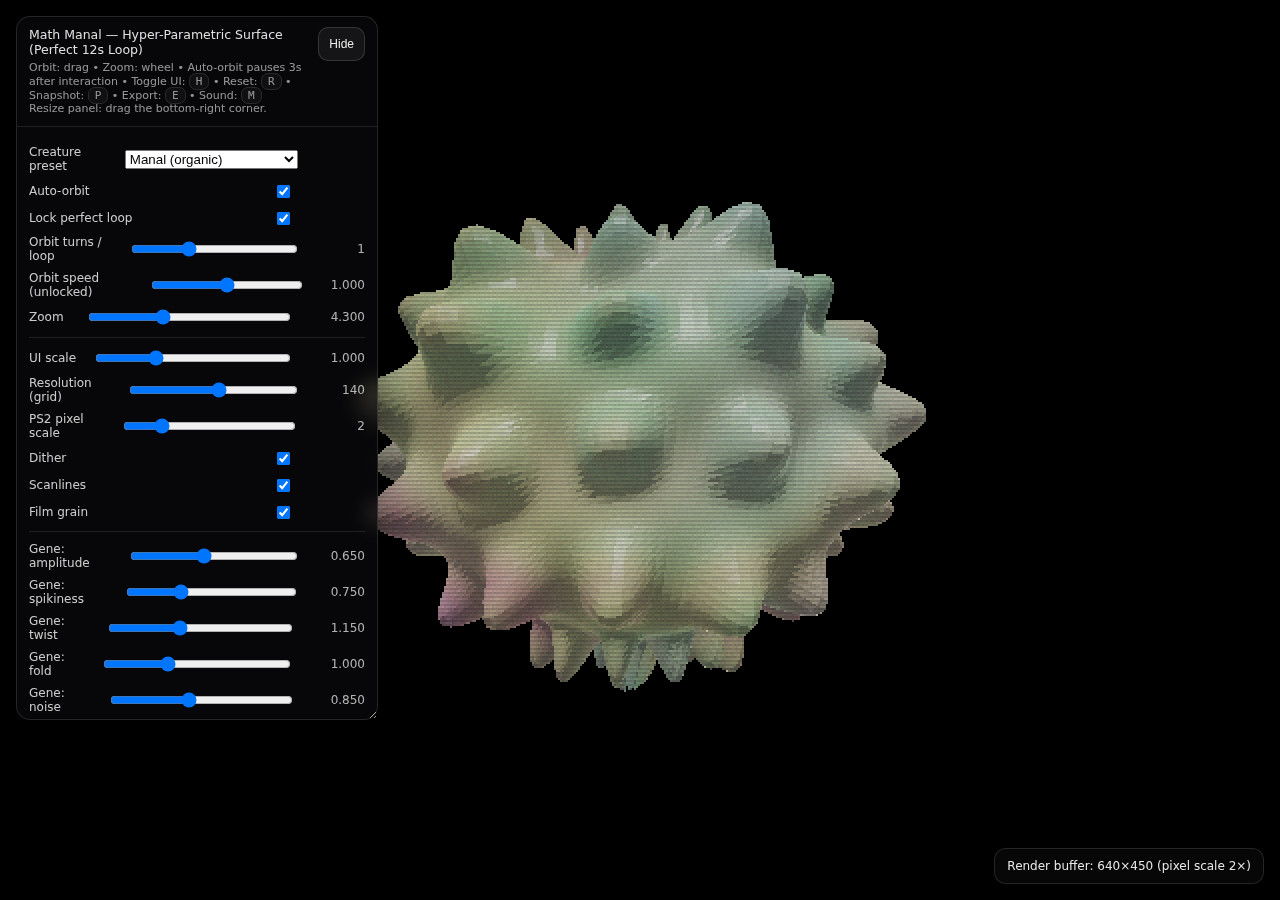
<file: works/math_manal_gallery_loop_v7_exportfix.html>
<!doctype html>
<html lang="en">
<head>
<meta charset="utf-8"/>
<meta name="viewport" content="width=device-width, initial-scale=1, viewport-fit=cover"/>
<title>Math Manal — Hyper-Parametric Surface Loop (WebGL2)</title>
<style>
  html, body { margin:0; height:100%; background:#000; overflow:hidden; font-family: ui-sans-serif, system-ui, -apple-system, Segoe UI, Roboto, Helvetica, Arial; }
  canvas { display:block; width:100vw; height:100vh; }

  .panel{
    position:fixed; left:16px; top:16px; width:360px; height: 78vh; max-height: 86vh;
    background: rgba(10,10,12,0.72);
    border: 1px solid rgba(255,255,255,0.12);
    border-radius: 14px;
    backdrop-filter: blur(10px);
    -webkit-backdrop-filter: blur(10px);
    box-shadow: 0 14px 40px rgba(0,0,0,0.5);
    color: rgba(255,255,255,0.92);
    user-select:none;
    overflow: hidden;
    resize: both; /* native drag-resize handle (bottom-right) */
    min-width: 280px;
    min-height: 220px;
    max-width: min(720px, 92vw);
    max-height: 92vh;
    transform-origin: top left;
  }
  .titlebar{
    padding:10px 12px; cursor:grab;
    display:flex; align-items:flex-start; justify-content:space-between; gap:10px;
    border-bottom: 1px solid rgba(255,255,255,0.10);
  }
  .titlebar:active{ cursor:grabbing; }
  .title{ font-size:12.5px; opacity:0.95; line-height:1.2; }
  .hint{ font-size:11px; opacity:0.62; margin-top:4px; line-height:1.25; }
  .content{
    padding:10px 12px 12px 12px;
    overflow:auto; /* scroll when panel is small */
    height: calc(100% - 62px);
  }
  .row{ display:flex; align-items:center; gap:10px; margin:8px 0; }
  .row label{ flex: 1 1 auto; font-size:12px; opacity:0.86; }
  .row select{ flex:1 1 auto; width: 190px; }
  .row input[type="range"]{ flex: 1 1 auto; width: 190px; }
  .row input[type="checkbox"]{ transform: translateY(1px); }
  .val{ width: 62px; text-align:right; font-variant-numeric: tabular-nums; font-size:12px; opacity:0.75; }
  .sep{ height:1px; background: rgba(255,255,255,0.10); margin:10px 0; }
  .btns{ display:flex; gap:8px; margin-top:10px; flex-wrap:wrap; }
  button{
    appearance:none; border:1px solid rgba(255,255,255,0.14);
    background: rgba(255,255,255,0.06);
    color: rgba(255,255,255,0.92);
    border-radius: 10px;
    padding: 9px 10px;
    font-size:12px;
    cursor:pointer;
  }
  button:hover{ background: rgba(255,255,255,0.10); }
  button:active{ transform: translateY(1px); }
  .mini{
    position:fixed; left:16px; top:16px;
    padding:10px 12px;
    background: rgba(10,10,12,0.66);
    border: 1px solid rgba(255,255,255,0.12);
    border-radius: 12px;
    color: rgba(255,255,255,0.92);
    display:none;
    user-select:none;
  }
  .toast{
    position:fixed; right:16px; bottom:16px;
    padding:10px 12px;
    background: rgba(10,10,12,0.70);
    border: 1px solid rgba(255,255,255,0.12);
    border-radius: 12px;
    color: rgba(255,255,255,0.90);
    font-size:12px;
    opacity:0;
    transform: translateY(8px);
    transition: opacity 180ms ease, transform 180ms ease;
    pointer-events:none;
    max-width: 52ch;
  }
  .toast.show{ opacity:1; transform: translateY(0); }
  .kbd{ font-family: ui-monospace, Menlo, Consolas, monospace; border:1px solid rgba(255,255,255,0.18); padding:1px 6px; border-radius:7px; background: rgba(255,255,255,0.06); }
</style>
</head>
<body>
<canvas id="c"></canvas>

<div id="panel" class="panel">
  <div id="titlebar" class="titlebar">
    <div>
      <div class="title">Math Manal — Hyper-Parametric Surface (Perfect 12s Loop)</div>
      <div class="hint">
        Orbit: drag • Zoom: wheel • Auto-orbit pauses 3s after interaction •
        Toggle UI: <span class="kbd">H</span> • Reset: <span class="kbd">R</span> • Snapshot: <span class="kbd">P</span> • Export: <span class="kbd">E</span> • Sound: <span class="kbd">M</span>
        <br/>Resize panel: drag the bottom-right corner.
      </div>
    </div>
    <button id="btnHide" title="Hide UI (H)">Hide</button>
  </div>

  <div class="content" id="content">
    <div class="row">
      <label>Creature preset</label>
      <select id="preset">
        <option value="0">Manal (organic)</option>
        <option value="1">Jellyfish</option>
        <option value="2">Shell</option>
        <option value="3">Virus</option>
      </select>
      <span class="val"></span>
    </div>

    <div class="row"><label>Auto-orbit</label><input id="auto" type="checkbox" checked/><span class="val"></span></div>
    <div class="row"><label>Lock perfect loop</label><input id="lock" type="checkbox" checked/><span class="val"></span></div>
    <div class="row"><label>Orbit turns / loop</label><input id="turns" type="range" min="0" max="3" step="1" value="1"/><span class="val" data-for="turns"></span></div>
    <div class="row"><label>Orbit speed (unlocked)</label><input id="ospeed" type="range" min="0" max="2" step="0.001" value="1.000"/><span class="val" data-for="ospeed"></span></div>
    <div class="row"><label>Zoom</label><input id="zoom" type="range" min="1.4" max="9.5" step="0.001" value="4.3"/><span class="val" data-for="zoom"></span></div>

    <div class="sep"></div>

    <div class="row"><label>UI scale</label><input id="uis" type="range" min="0.75" max="1.6" step="0.01" value="1.00"/><span class="val" data-for="uis"></span></div>
    <div class="row"><label>Resolution (grid)</label><input id="res" type="range" min="48" max="220" step="4" value="140"/><span class="val" data-for="res"></span></div>
    <div class="row"><label>PS2 pixel scale</label><input id="pix" type="range" min="1" max="6" step="1" value="2"/><span class="val" data-for="pix"></span></div>
    <div class="row"><label>Dither</label><input id="dither" type="checkbox" checked/><span class="val"></span></div>
    <div class="row"><label>Scanlines</label><input id="scan" type="checkbox" checked/><span class="val"></span></div>
    <div class="row"><label>Film grain</label><input id="grain" type="checkbox" checked/><span class="val"></span></div>

    <div class="sep"></div>

    <div class="row"><label>Gene: amplitude</label><input id="amp" type="range" min="0" max="1.5" step="0.001" value="0.65"/><span class="val" data-for="amp"></span></div>
    <div class="row"><label>Gene: spikiness</label><input id="spike" type="range" min="0" max="2.5" step="0.001" value="0.75"/><span class="val" data-for="spike"></span></div>
    <div class="row"><label>Gene: twist</label><input id="twist" type="range" min="0" max="3.0" step="0.001" value="1.15"/><span class="val" data-for="twist"></span></div>
    <div class="row"><label>Gene: fold</label><input id="fold" type="range" min="0" max="3.0" step="0.001" value="1.00"/><span class="val" data-for="fold"></span></div>
    <div class="row"><label>Gene: noise</label><input id="noise" type="range" min="0" max="2.0" step="0.001" value="0.85"/><span class="val" data-for="noise"></span></div>
    <div class="row"><label>Gene: asymmetry</label><input id="asym" type="range" min="0" max="1.5" step="0.001" value="0.35"/><span class="val" data-for="asym"></span></div>

    <div class="sep"></div>

    <div class="row"><label>Creature hue</label><input id="hue" type="range" min="0" max="360" step="1" value="34"/><span class="val" data-for="hue"></span></div>
    <div class="row"><label>Creature hue pulse</label><input id="hpulse" type="range" min="0" max="180" step="1" value="40"/><span class="val" data-for="hpulse"></span></div>
    <div class="row"><label>Saturation</label><input id="sat" type="range" min="0" max="1.4" step="0.001" value="0.62"/><span class="val" data-for="sat"></span></div>
    <div class="row"><label>Brightness</label><input id="bri" type="range" min="0" max="2.2" step="0.001" value="1.12"/><span class="val" data-for="bri"></span></div>

    <div class="sep"></div>

    <div class="row">
      <label>Background mode</label>
      <select id="bgmode">
        <option value="0">Flat</option>
        <option value="1">Gradient</option>
      </select>
      <span class="val"></span>
    </div>
    <div class="row"><label>Background hue A</label><input id="bhue" type="range" min="0" max="360" step="1" value="220"/><span class="val" data-for="bhue"></span></div>
    <div class="row"><label>Background hue B</label><input id="bhue2" type="range" min="0" max="360" step="1" value="280"/><span class="val" data-for="bhue2"></span></div>

    <div class="row"><label>Background saturation</label><input id="bgsat" type="range" min="0" max="0.8" step="0.001" value="0.26"/><span class="val" data-for="bgsat"></span></div>
    <div class="row"><label>Background brightness</label><input id="bgval" type="range" min="0" max="0.45" step="0.001" value="0.18"/><span class="val" data-for="bgval"></span></div>

    <div class="row"><label>Gradient angle</label><input id="bgang" type="range" min="0" max="360" step="1" value="25"/><span class="val" data-for="bgang"></span></div>
    <div class="row"><label>Gradient strength</label><input id="bgmix" type="range" min="0" max="1" step="0.001" value="0.85"/><span class="val" data-for="bgmix"></span></div>
    <div class="row"><label>Exposure</label><input id="exp" type="range" min="0.5" max="3.0" step="0.001" value="1.35"/><span class="val" data-for="exp"></span></div>

    
    <div class="sep"></div>

    <div class="row"><label>Sound (ambient loop)</label><input id="snd" type="checkbox"/><span class="val"></span></div>
    <div class="row"><label>Volume</label><input id="vol" type="range" min="0" max="1" step="0.001" value="0.35"/><span class="val" data-for="vol"></span></div>
    <div class="row"><label>Sound texture</label><input id="tex" type="range" min="0" max="1" step="0.001" value="0.62"/><span class="val" data-for="tex"></span></div>
    <div class="row"><label>Sound brightness</label><input id="brt" type="range" min="0" max="1" step="0.001" value="0.55"/><span class="val" data-for="brt"></span></div>
    <div class="btns">
      <button id="btnSndSeed">Regenerate sound</button>
    </div>

    <div class="btns">
      <button id="btnReset">Reset view</button>
      <button id="btnSnap">Snapshot (PNG)</button>
      <button id="btnExport">Export Loop (WEBM)</button>
    </div>
  </div>
</div>

<div id="mini" class="mini">
  <button id="btnShow">Show UI (H)</button>
</div>

<div id="toast" class="toast"></div>

<script>
(() => {
  "use strict";

  // Crash-guard: show JS errors on screen (so you don't get a silent black canvas)
  const __errBox = document.createElement('div');
  __errBox.style.cssText = 'position:fixed;left:12px;right:12px;bottom:12px;max-height:40vh;overflow:auto;padding:10px 12px;background:rgba(0,0,0,0.72);border:1px solid rgba(255,255,255,0.16);border-radius:12px;color:rgba(255,255,255,0.92);font:12px ui-monospace, Menlo, Consolas, monospace;display:none;white-space:pre-wrap;z-index:99999;';
  document.body.appendChild(__errBox);
  window.addEventListener('error', (e)=>{ __errBox.style.display='block'; __errBox.textContent = 'JS ERROR: ' + (e.message||e.error||e.type) + '\n' + (e.filename||'') + ':' + (e.lineno||'') + ':' + (e.colno||''); });
  window.addEventListener('unhandledrejection', (e)=>{ __errBox.style.display='block'; __errBox.textContent = 'PROMISE REJECTION: ' + (e.reason && (e.reason.stack||e.reason.message) || String(e.reason)); });


  const LOOP_T = 12.0;
  const TAU = Math.PI * 2;
  const clamp = (x,a,b)=>Math.max(a,Math.min(b,x));
  const nowS = ()=>performance.now()*0.001;

  function toast(msg, ms=1600){
    const el = document.getElementById("toast");
    el.textContent = msg;
    el.classList.add("show");
    clearTimeout(toast._t);
    toast._t = setTimeout(()=>el.classList.remove("show"), ms);
  }

  const canvas = document.getElementById("c");
  const gl = canvas.getContext("webgl2", { antialias:false, alpha:false, depth:true, stencil:false, premultipliedAlpha:false, preserveDrawingBuffer:true });
  if(!gl){
    document.body.innerHTML = "<div style='color:white;padding:24px;font:14px system-ui'>WebGL2 required. Try Chrome/Edge/Firefox.</div>";
    return;
  }

  // === Shaders ===
  const vsSurface = `#version 300 es
  precision highp float;
  layout(location=0) in vec2 aUV;
  uniform float uTime;
  uniform float uLoopT;
  uniform int   uPreset;
  uniform float uAmp, uSpike, uTwist, uFold, uNoise, uAsym;
  uniform float uHue, uHuePulse, uSat, uBri;
  uniform mat4 uView;
  uniform mat4 uProj;
  out vec3 vPosWS;
  out vec3 vCol;
  out float vFog;

  float s(float x){ return sin(x); }
  float c(float x){ return cos(x); }

  vec3 hsv2rgb(vec3 hsv){
    vec3 p = abs(fract(hsv.xxx + vec3(0.0, 2.0/3.0, 1.0/3.0))*6.0 - 3.0);
    vec3 rgb = hsv.z * mix(vec3(1.0), clamp(p-1.0, 0.0, 1.0), hsv.y);
    return rgb;
  }

  float turb(vec3 p, float u){
    float t = 0.0;
    t += 0.55*s(dot(p, vec3(1.2, 1.1, 0.9)) + 1.0*s(u));
    t += 0.28*c(dot(p, vec3(2.1, 1.7, 2.4)) - 1.3*c(u));
    t += 0.16*s(dot(p, vec3(3.2, 2.9, 1.8)) + 0.7*s(u*2.0));
    return t;
  }

  vec3 rotY(vec3 p, float a){
    float sa=s(a), ca=c(a);
    return vec3(ca*p.x + sa*p.z, p.y, -sa*p.x + ca*p.z);
  }
  vec3 rotZ(vec3 p, float a){
    float sa=s(a), ca=c(a);
    return vec3(ca*p.x - sa*p.y, sa*p.x + ca*p.y, p.z);
  }

  void manal(in vec2 uv, in float u, out vec3 pos, out vec3 col){
    float U = uv.x, V = uv.y;
    float a = 6.2831853 * U;
    float b = (V - 0.5) * 3.14159265;
    vec3 p0 = vec3(c(a)*c(b), s(b), s(a)*c(b));

    float w1 = 2.0 + 4.0*uFold;
    float w2 = 3.0 + 5.0*uFold;
    float w3 = 1.5 + 3.5*uFold;
    float phase = 0.6*s(u) + 0.35*c(2.0*u);

    float sp = pow(abs(s(w1*a + phase) * c(w2*b - 0.7*phase)), 1.2 + 2.0*uSpike);
    float lobe = exp(-4.0*pow(b - 0.20*s(u), 2.0)) * (0.5 + 0.5*s(w3*a + 1.3*phase));
    float tb = turb(p0*2.2, u);
    float asym = uAsym * (0.6*s(a + 0.7*u) + 0.4*c(2.0*b - 1.1*u));

    float r = 1.0 + uAmp*(0.22*tb + 0.35*sp + 0.28*lobe + 0.18*asym);
    float tw = uTwist*(0.45*s(u) + 0.35*c(u*2.0));
    vec3 p = p0 * r;
    p = rotY(p, tw * (0.7 + 0.6*V));
    p = rotZ(p, 0.25*uTwist*s(b + u));
    pos = p;

    float baseHue = (uHue + uHuePulse*s(u)) / 360.0;

    float hue = fract(baseHue
      + 0.10*s(2.0*a + 1.2*u)
      + 0.08*c(3.0*b - 0.9*u)
      + 0.06*s(4.0*(tb + sp)));
    float sat = clamp(uSat * (0.55 + 0.45*abs(s(a + tb))), 0.0, 1.0);
    float val = clamp(uBri * (0.50 + 0.55*(0.5 + 0.5*c(2.0*b + 1.4*u))), 0.0, 2.0);
    col = hsv2rgb(vec3(hue, sat, val));
  }

  void jelly(in vec2 uv, in float u, out vec3 pos, out vec3 col){
    float U = uv.x, V = uv.y;
    float a = 6.2831853 * U;
    float bell = smoothstep(0.0, 0.65, 1.0 - V);
    float skirt = smoothstep(0.35, 1.0, V);
    float y = 0.65*bell - 0.85*skirt*skirt;
    float rr = 0.55*bell + 0.92*skirt;
    float wave = (0.35 + 0.65*skirt) * (0.35*s((4.0+6.0*uFold)*a + 0.8*s(u)) + 0.25*c((3.0+5.0*uFold)*a - 0.7*c(u)));
    float tend = skirt * pow(abs(s((3.0+4.0*uSpike)*a + u)), 1.6 + 2.0*uSpike);
    rr *= (1.0 + uAmp*(0.22*wave + 0.35*tend));
    vec3 p = vec3(rr*c(a), y, rr*s(a));
    p = rotY(p, 0.45*uTwist*s(u) * (0.3 + 0.9*V));
    p.y += uAmp*0.18*s(2.0*u + a) * skirt;
    pos = p;

    float baseHue = (uHue + uHuePulse*s(u)) / 360.0;
    float hue = fract(baseHue + 0.12*s(a + 1.2*u) + 0.08*c(6.0*V - 0.8*u));
    float sat = clamp(uSat * (0.45 + 0.55*bell), 0.0, 1.0);
    float val = clamp(uBri * (0.45 + 0.70*(0.5 + 0.5*c(3.0*V + u))), 0.0, 2.0);
    col = hsv2rgb(vec3(hue, sat, val));
  }

  void shell(in vec2 uv, in float u, out vec3 pos, out vec3 col){
    float U = uv.x, V = uv.y;
    float a = 6.2831853 * (U*3.0 + 0.2*s(u));
    float t = V;
    float growth = 1.2 + 1.5*uFold;
    float r = exp(growth*(t-0.5));
    float tube = 0.18 + 0.28*(1.0 - t);
    float wob = (0.35*s((4.0+7.0*uSpike)*a + 0.6*s(u)) + 0.25*c((3.0+6.0*uSpike)*a - 0.8*c(u)));
    float rr = r*(0.55 + tube*(1.0 + uAmp*0.55*wob));
    float yy = (t-0.5)*1.2*r;
    vec3 p = vec3(rr*c(a), yy, rr*s(a));
    p += normalize(vec3(c(a), 0.0, s(a))) * (tube * (0.65 + 0.35*s(6.0*U + u)));
    p = rotY(p, 0.55*uTwist*s(u));
    pos = p;

    float baseHue = (uHue + uHuePulse*s(u)) / 360.0;
    float hue = fract(baseHue + 0.08*s(2.0*a - 0.7*u) + 0.08*c(3.0*t + 1.2*u));
    float sat = clamp(uSat * (0.45 + 0.45*(1.0 - t)), 0.0, 1.0);
    float val = clamp(uBri * (0.55 + 0.55*(0.5 + 0.5*s(a + u))), 0.0, 2.0);
    col = hsv2rgb(vec3(hue, sat, val));
  }

  void virus(in vec2 uv, in float u, out vec3 pos, out vec3 col){
    float U = uv.x, V = uv.y;
    float a = 6.2831853 * U;
    float b = (V - 0.5) * 3.14159265;
    vec3 p0 = vec3(c(a)*c(b), s(b), s(a)*c(b));
    float sp = pow(abs(s((6.0+12.0*uFold)*a + 0.7*s(u)) * s((5.0+10.0*uFold)*b - 0.6*c(u))), 1.1 + 3.0*uSpike);
    float tb = turb(p0*2.8, u);
    float r = 1.0 + uAmp*(0.18*tb + 0.65*sp);
    vec3 p = p0 * r;
    p += p0 * (0.22*uAmp*sp);
    p = rotY(p, 0.35*uTwist*s(u));
    pos = p;

    float baseHue = (uHue + uHuePulse*s(u)) / 360.0;
    float hue = fract(baseHue + 0.12*s(a + u) + 0.10*s(3.0*tb));
    float sat = clamp(uSat * (0.55 + 0.45*sp), 0.0, 1.0);
    float val = clamp(uBri * (0.55 + 0.65*(0.5 + 0.5*c(2.0*b - u))), 0.0, 2.0);
    col = hsv2rgb(vec3(hue, sat, val));
  }

  void main(){
    float u = 6.2831853 * (uTime / uLoopT);
    vec3 pos, col;
    if(uPreset == 1) jelly(aUV, u, pos, col);
    else if(uPreset == 2) shell(aUV, u, pos, col);
    else if(uPreset == 3) virus(aUV, u, pos, col);
    else manal(aUV, u, pos, col);

    float wob = uNoise * 0.012 * (sin(9.0*pos.x + u) + cos(11.0*pos.y - u) + sin(7.0*pos.z + 2.0*u));
    pos *= (1.0 + wob);

    vPosWS = pos;
    vCol = col;

    vec4 vpos = uView * vec4(pos, 1.0);
    float z = -vpos.z;
    vFog = clamp((z - 2.0) / 10.0, 0.0, 1.0);

    gl_Position = uProj * vpos;
  }`;

  const fsSurface = `#version 300 es
  precision highp float;
  in vec3 vPosWS;
  in vec3 vCol;
  in float vFog;
  out vec4 outColor;

  uniform vec3 uCamPos;
  uniform vec2 uRes;
  uniform int  uBgMode;
  uniform float uBgHueA;
  uniform float uBgHueB;
  uniform float uBgSat;
  uniform float uBgVal;
  uniform float uBgAngle;
  uniform float uBgMix;
  uniform float uExposure;
  uniform bool uDoDither;
  uniform bool uDoScan;
  uniform bool uDoGrain;
  uniform float uTime;
  uniform float uLoopT;

  int dither4x4(ivec2 p){
    int x = p.x & 3;
    int y = p.y & 3;
    int idx = x + y*4;
    int m[16] = int[16](
      0,  8,  2, 10,
      12, 4, 14, 6,
      3, 11, 1,  9,
      15, 7, 13, 5
    );
    return m[idx];
  }

  vec3 hsv2rgb(vec3 c){
    vec3 p = abs(fract(c.xxx + vec3(0.0, 2.0/3.0, 1.0/3.0))*6.0 - 3.0);
    vec3 rgb = c.z * mix(vec3(1.0), clamp(p-1.0, 0.0, 1.0), c.y);
    return rgb;
  }

  float hash12(vec2 p){
    vec3 p3 = fract(vec3(p.xyx) * 0.1031);
    p3 += dot(p3, p3.yzx + 33.33);
    return fract((p3.x + p3.y) * p3.z);
  }

  vec3 bgColor(){
    float ha = fract(uBgHueA/360.0);
    vec3 a = hsv2rgb(vec3(ha, clamp(uBgSat,0.0,1.0), clamp(uBgVal,0.0,1.0)));
    if(uBgMode == 0) return a;

    float hb = fract(uBgHueB/360.0);
    vec3 b = hsv2rgb(vec3(hb, clamp(uBgSat,0.0,1.0), clamp(uBgVal,0.0,1.0)));

    vec2 uv = gl_FragCoord.xy / max(uRes, vec2(1.0));
    vec2 p = uv - 0.5;
    float ang = radians(uBgAngle);
    vec2 dir = normalize(vec2(cos(ang), sin(ang)));
    float t = dot(p, dir) * 1.2 + 0.5; // expand a bit
    t = clamp(t, 0.0, 1.0);
    t = mix(0.5, t, uBgMix);
    return mix(a, b, t);
  }

  void main(){
    vec3 bg = bgColor();

    // Double-sided shading: no culling + faceforward
    vec3 dx = dFdx(vPosWS);
    vec3 dy = dFdy(vPosWS);
    vec3 n = normalize(cross(dx, dy));
    vec3 v = normalize(uCamPos - vPosWS);
    n = faceforward(n, -v, n);

    vec3 l1 = normalize(vec3(0.65, 0.92, 0.35));
    vec3 l2 = normalize(vec3(-0.55, 0.35, -0.74));

    float ndl1 = max(dot(n, l1), 0.0);
    float ndl2 = max(dot(n, l2), 0.0);

    float rim = pow(1.0 - max(dot(n, v), 0.0), 4.0);
    vec3 h = normalize(l1 + v);
    float spec = pow(max(dot(n, h), 0.0), 80.0);

    vec3 col = vCol * (0.10 + 0.95*ndl1 + 0.35*ndl2) + vec3(1.0)*spec*0.55 + vCol*rim*0.35;
    col = mix(col, bg, vFog);

    col *= uExposure;
    col = col / (1.0 + col);
    col = pow(max(col, 0.0), vec3(1.0/2.2));

    if(uDoDither){
      ivec2 ip = ivec2(gl_FragCoord.xy);
      float d = float(dither4x4(ip)) / 16.0 - 0.5;
      col += d * (1.0/255.0) * 8.0;
      col = floor(col * 31.0 + 0.5) / 31.0;
    }
    if(uDoScan){
      float s = 0.92 + 0.08*sin(gl_FragCoord.y * 3.14159);
      col *= s;
    }
    if(uDoGrain){
      float u = 6.2831853 * (uTime / uLoopT);
      float n1 = hash12(gl_FragCoord.xy + vec2(13.0, 7.0) * fract(sin(u)*43758.5453));
      col += (n1 - 0.5) * 0.03;
    }

    outColor = vec4(clamp(col, 0.0, 1.0), 1.0);
  }`;

  const vsPost = `#version 300 es
  precision highp float;
  out vec2 vUv;
  void main(){
    vec2 p = vec2((gl_VertexID<<1)&2, gl_VertexID&2);
    vUv = p;
    gl_Position = vec4(p*2.0-1.0, 0.0, 1.0);
  }`;

  const fsPost = `#version 300 es
  precision highp float;
  in vec2 vUv;
  out vec4 outColor;
  uniform sampler2D uTex;
  uniform vec2 uRes;
  uniform float uTime;
  uniform float uLoopT;
  void main(){
    vec2 uv = vUv;
    vec3 col = texture(uTex, uv).rgb;

    vec2 p = (gl_FragCoord.xy - 0.5*uRes) / uRes.y;
    float vig = smoothstep(1.15, 0.15, length(p));
    col *= (0.65 + 0.35*vig);
    col *= (0.88 + 0.12*uv.y);

    float lum = dot(col, vec3(0.299, 0.587, 0.114));
    col += col * smoothstep(0.55, 1.0, lum) * 0.10;

    float u = 6.2831853 * (uTime / uLoopT);
    col *= (0.985 + 0.015*sin(u));

    outColor = vec4(clamp(col,0.0,1.0), 1.0);
  }`;

  function compile(type, src){
    const sh = gl.createShader(type);
    gl.shaderSource(sh, src);
    gl.compileShader(sh);
    if(!gl.getShaderParameter(sh, gl.COMPILE_STATUS)){
      const info = gl.getShaderInfoLog(sh) || "Shader compile error";
      console.error(info);
      throw new Error(info);
    }
    return sh;
  }
  function program(vs, fs){
    const p = gl.createProgram();
    gl.attachShader(p, compile(gl.VERTEX_SHADER, vs));
    gl.attachShader(p, compile(gl.FRAGMENT_SHADER, fs));
    gl.linkProgram(p);
    if(!gl.getProgramParameter(p, gl.LINK_STATUS)){
      const info = gl.getProgramInfoLog(p) || "Program link error";
      console.error(info);
      throw new Error(info);
    }
    return p;
  }

  const progSurf = program(vsSurface, fsSurface);
  const progPost = program(vsPost, fsPost);

  const vaoSurf = gl.createVertexArray();
  const vaoPost = gl.createVertexArray();
  gl.bindVertexArray(vaoPost);

  // Mesh
  let gridN = 140;
  let vboUV = null, ibo = null, indexCount = 0;

  function buildGrid(n){
    gridN = n|0;
    const nv = gridN, nu = gridN;
    const verts = new Float32Array(nu*nv*2);
    let k = 0;
    for(let j=0;j<nv;j++){
      const v = j/(nv-1);
      for(let i=0;i<nu;i++){
        const u = i/(nu-1);
        verts[k++] = u;
        verts[k++] = v;
      }
    }
    const tris = (nu-1)*(nv-1)*2;
    const idx = (nu*nv > 65535) ? new Uint32Array(tris*3) : new Uint16Array(tris*3);
    let t = 0;
    for(let j=0;j<nv-1;j++){
      for(let i=0;i<nu-1;i++){
        const a = i + j*nu;
        const b = (i+1) + j*nu;
        const c = i + (j+1)*nu;
        const d = (i+1) + (j+1)*nu;
        idx[t++] = a; idx[t++] = b; idx[t++] = c;
        idx[t++] = b; idx[t++] = d; idx[t++] = c;
      }
    }
    indexCount = idx.length;

    if(!vboUV) vboUV = gl.createBuffer();
    if(!ibo) ibo = gl.createBuffer();

    gl.bindVertexArray(vaoSurf);
    gl.bindBuffer(gl.ARRAY_BUFFER, vboUV);
    gl.bufferData(gl.ARRAY_BUFFER, verts, gl.STATIC_DRAW);
    gl.enableVertexAttribArray(0);
    gl.vertexAttribPointer(0, 2, gl.FLOAT, false, 0, 0);

    gl.bindBuffer(gl.ELEMENT_ARRAY_BUFFER, ibo);
    gl.bufferData(gl.ELEMENT_ARRAY_BUFFER, idx, gl.STATIC_DRAW);

    toast(`Grid rebuilt: ${nu}×${nv}`);
  }

  // FBO
  let fbo = null, tex = null, depth = null;
  let fboW = 0, fboH = 0;

  function ensureFBO(pxScale){
    const dpr = clamp(window.devicePixelRatio || 1, 1, 2);
    const W = Math.max(1, Math.floor(innerWidth * dpr));
    const H = Math.max(1, Math.floor(innerHeight * dpr));
    const w = Math.max(1, Math.floor(W / pxScale));
    const h = Math.max(1, Math.floor(H / pxScale));
    if(canvas.width !== W || canvas.height !== H){
      canvas.width = W; canvas.height = H;
      gl.viewport(0,0,W,H);
    }
    if(fbo && w === fboW && h === fboH) return;

    fboW = w; fboH = h;

    if(!fbo) fbo = gl.createFramebuffer();
    if(!tex) tex = gl.createTexture();
    if(!depth) depth = gl.createRenderbuffer();

    gl.bindTexture(gl.TEXTURE_2D, tex);
    gl.texParameteri(gl.TEXTURE_2D, gl.TEXTURE_MIN_FILTER, gl.NEAREST);
    gl.texParameteri(gl.TEXTURE_2D, gl.TEXTURE_MAG_FILTER, gl.NEAREST);
    gl.texParameteri(gl.TEXTURE_2D, gl.TEXTURE_WRAP_S, gl.CLAMP_TO_EDGE);
    gl.texParameteri(gl.TEXTURE_2D, gl.TEXTURE_WRAP_T, gl.CLAMP_TO_EDGE);
    gl.texImage2D(gl.TEXTURE_2D, 0, gl.RGBA8, fboW, fboH, 0, gl.RGBA, gl.UNSIGNED_BYTE, null);

    gl.bindRenderbuffer(gl.RENDERBUFFER, depth);
    gl.renderbufferStorage(gl.RENDERBUFFER, gl.DEPTH_COMPONENT16, fboW, fboH);

    gl.bindFramebuffer(gl.FRAMEBUFFER, fbo);
    gl.framebufferTexture2D(gl.FRAMEBUFFER, gl.COLOR_ATTACHMENT0, gl.TEXTURE_2D, tex, 0);
    gl.framebufferRenderbuffer(gl.FRAMEBUFFER, gl.DEPTH_ATTACHMENT, gl.RENDERBUFFER, depth);

    const ok = gl.checkFramebufferStatus(gl.FRAMEBUFFER) === gl.FRAMEBUFFER_COMPLETE;
    gl.bindFramebuffer(gl.FRAMEBUFFER, null);

    if(!ok){
      toast("FBO failed; direct render");
      fbo = null;
    } else {
      toast(`Render buffer: ${fboW}×${fboH} (pixel scale ${pxScale}×)`);
    }
  }

  // Camera
  let yaw = 0.4, pitch = 0.25;
  let dist = parseFloat(document.getElementById("zoom").value);
  let velX = 0, velY = 0;
  const damp = 0.12;
  let pausedUntil = 0;
  let isDragging = false, lastX = 0, lastY = 0;

  function mat4Perspective(fovy, aspect, near, far){
    const f = 1/Math.tan(fovy/2);
    const nf = 1/(near - far);
    const o = new Float32Array(16);
    o[0]=f/aspect; o[1]=0; o[2]=0; o[3]=0;
    o[4]=0; o[5]=f; o[6]=0; o[7]=0;
    o[8]=0; o[9]=0; o[10]=(far+near)*nf; o[11]=-1;
    o[12]=0; o[13]=0; o[14]=(2*far*near)*nf; o[15]=0;
    return o;
  }
  function vec3Norm(v){
    const l = Math.hypot(v[0],v[1],v[2]) || 1;
    return [v[0]/l, v[1]/l, v[2]/l];
  }
  function vec3Cross(a,b){
    return [a[1]*b[2]-a[2]*b[1], a[2]*b[0]-a[0]*b[2], a[0]*b[1]-a[1]*b[0]];
  }
  function lookAt(eye, target, up){
    const z = vec3Norm([eye[0]-target[0], eye[1]-target[1], eye[2]-target[2]]);
    const x = vec3Norm(vec3Cross(up, z));
    const y = vec3Cross(z, x);
    const o = new Float32Array(16);
    o[0]=x[0]; o[1]=y[0]; o[2]=z[0]; o[3]=0;
    o[4]=x[1]; o[5]=y[1]; o[6]=z[1]; o[7]=0;
    o[8]=x[2]; o[9]=y[2]; o[10]=z[2]; o[11]=0;
    o[12]=-(x[0]*eye[0]+x[1]*eye[1]+x[2]*eye[2]);
    o[13]=-(y[0]*eye[0]+y[1]*eye[1]+y[2]*eye[2]);
    o[14]=-(z[0]*eye[0]+z[1]*eye[1]+z[2]*eye[2]);
    o[15]=1;
    return o;
  }

  function computeCamera(tLoop){
    const auto = document.getElementById("auto").checked;
    const lock = document.getElementById("lock").checked;
    const turns = parseInt(document.getElementById("turns").value, 10);
    const os = parseFloat(document.getElementById("ospeed").value);
    const u = (tLoop / LOOP_T) * TAU;
    const autoYaw = (auto && (nowS() >= pausedUntil))
      ? (lock ? (u * turns) : (u * turns * os))
      : 0.0;

    yaw += velX; pitch += velY;
    velX *= (1 - damp); velY *= (1 - damp);
    pitch = clamp(pitch, -1.25, 1.25);

    const y = yaw + autoYaw;
    const cp = Math.cos(pitch), sp = Math.sin(pitch);
    const cy = Math.cos(y), sy = Math.sin(y);
    const fwd = vec3Norm([-sy*cp, sp, -cy*cp]);
    const eye = [-fwd[0]*dist, -fwd[1]*dist, -fwd[2]*dist];
    const view = lookAt(eye, [0,0,0], [0,1,0]);
    const proj = mat4Perspective(55*Math.PI/180, canvas.width/canvas.height, 0.06, 60.0);
    return {eye, view, proj};
  }

  canvas.addEventListener("pointerdown", (e)=>{
    canvas.setPointerCapture(e.pointerId);
    isDragging = true;
    lastX = e.clientX; lastY = e.clientY;
    pausedUntil = nowS() + 3.0;
  }, {passive:true});
  canvas.addEventListener("pointermove", (e)=>{
    if(!isDragging) return;
    const dx = e.clientX - lastX;
    const dy = e.clientY - lastY;
    lastX = e.clientX; lastY = e.clientY;
    const s = 2.7 / Math.min(innerWidth, innerHeight);
    velX += dx*s;
    velY += dy*s;
    pausedUntil = nowS() + 3.0;
  }, {passive:true});
  canvas.addEventListener("pointerup", ()=>{
    isDragging = false;
    pausedUntil = nowS() + 3.0;
  }, {passive:true});
  canvas.addEventListener("wheel", (e)=>{
    e.preventDefault();
    const z = Math.exp(e.deltaY * 0.0012);
    dist = clamp(dist * z, 1.4, 12.0);
    document.getElementById("zoom").value = dist.toFixed(3);
    updateVal("zoom");
    pausedUntil = nowS() + 3.0;
  }, {passive:false});

  // UI hide/show + draggable
  const panel = document.getElementById("panel");
  const mini = document.getElementById("mini");

  function setUIVisible(v){
    panel.style.display = v ? "block" : "none";
    mini.style.display = v ? "none" : "block";
  }
  document.getElementById("btnHide").onclick = ()=>setUIVisible(false);
  document.getElementById("btnShow").onclick = ()=>setUIVisible(true);

  // UI scale slider
  function applyUIScale(){
    const s = parseFloat(document.getElementById("uis").value);
    panel.style.transform = `scale(${s})`;
  }
  document.getElementById("uis").addEventListener("input", applyUIScale, {passive:true});
  applyUIScale();

  // values display
  function updateVal(id){
    const el = document.getElementById(id);
    const out = document.querySelector(`.val[data-for="${id}"]`);
    if(!out) return;
    const v = parseFloat(el.value);
    let txt = "";
    if(id==="turns"||id==="pix") txt = `${parseInt(el.value,10)}`;
    else if(id==="hue"||id==="bhue"||id==="bhue2"||id==="bgang") txt = `${Math.round(v)}°`;
    else if(id==="vol") txt = `${Math.round(v*100)}%`;
    else if(id==="hpulse") txt = `${Math.round(v)}°`;
    else if(id==="res") txt = `${parseInt(el.value,10)}`;
    else txt = v.toFixed(3);
    out.textContent = txt;
  }

  ["uis","turns","ospeed","zoom","res","pix","amp","spike","twist","fold","noise","asym","hue","hpulse","sat","bri","bhue","bhue2","bgsat","bgval","bgang","bgmix","exp","vol","tex","brt"]
    .forEach(id=>{
      const el = document.getElementById(id);
      el.addEventListener("input", ()=>{
        if(id==="zoom") dist = parseFloat(el.value);
        if(id==="res") buildGrid(parseInt(el.value,10));
        if(id==="uis") applyUIScale();
        updateVal(id);
      }, {passive:true});
      updateVal(id);
    });

  // Reset view
  function resetView(){
    yaw = 0.4; pitch = 0.25; velX=velY=0;
    dist = 4.3;
    document.getElementById("zoom").value = dist.toFixed(3);
    updateVal("zoom");
  }
  document.getElementById("btnReset").onclick = resetView;

  // Draggable panel (titlebar)
  const titlebar = document.getElementById("titlebar");
  let dragUI=false, uiOffX=0, uiOffY=0;
  titlebar.addEventListener("pointerdown", (e)=>{
    if(e.target && e.target.tagName === "BUTTON") return;
    dragUI = true;
    titlebar.setPointerCapture(e.pointerId);
    const r = panel.getBoundingClientRect();
    uiOffX = e.clientX - r.left;
    uiOffY = e.clientY - r.top;
  }, {passive:true});
  titlebar.addEventListener("pointermove", (e)=>{
    if(!dragUI) return;
    panel.style.left = clamp(e.clientX - uiOffX, 8, innerWidth - 380) + "px";
    panel.style.top  = clamp(e.clientY - uiOffY, 8, innerHeight - 60) + "px";
    panel.style.right = "auto";
    panel.style.bottom = "auto";
  }, {passive:true});
  titlebar.addEventListener("pointerup", ()=>{ dragUI=false; }, {passive:true});

  // Snapshot / Export
  function snapshot(){
    // With preserveDrawingBuffer this is reliable; toBlob gives better memory behavior.
    canvas.toBlob((blob)=>{
      if(!blob){
        const a = document.createElement("a");
        a.download = "math_manal_snapshot.png";
        a.href = canvas.toDataURL("image/png");
        a.click();
        toast("Saved PNG snapshot");
        return;
      }
      const url = URL.createObjectURL(blob);
      const a = document.createElement("a");
      a.download = "math_manal_snapshot.png";
      a.href = url;
      a.click();
      setTimeout(()=>URL.revokeObjectURL(url), 1500);
      toast("Saved PNG snapshot");
    }, "image/png");
  }
  document.getElementById("btnSnap").onclick = snapshot;

  async function exportLoop(){
    try{
      // Higher quality export:
      // - temporarily force pixel scale = 1 (no PS2 downscale)
      // - higher video bitrate
      // - include audio iff Sound is ON
      const pixEl = document.getElementById("pix");
      const prevPix = pixEl.value;
      pixEl.value = "1";
      updateVal("pix");

      const prevAuto = document.getElementById("auto").checked;
      const prevLock = document.getElementById("lock").checked;
      document.getElementById("auto").checked = true;
      document.getElementById("lock").checked = true;

      // Build stream
      const videoStream = canvas.captureStream(60);
      let stream = videoStream;

      const sndOn = document.getElementById("snd").checked && audio && audio.isOn && audio.dest;
      if(sndOn){
        const aTrack = audio.dest.stream.getAudioTracks()[0];
        if(aTrack){
          stream = new MediaStream([
            ...videoStream.getVideoTracks(),
            aTrack
          ]);
        }
      }

      let rec;
      const optsHi = { mimeType: "video/webm;codecs=vp9", videoBitsPerSecond: 25_000_000 };
      const optsLo = { mimeType: "video/webm;codecs=vp8", videoBitsPerSecond: 18_000_000 };
      try{ rec = new MediaRecorder(stream, optsHi); }
      catch(e){ rec = new MediaRecorder(stream, optsLo); }

      const chunks = [];
      rec.ondataavailable = (ev)=>{ if(ev.data && ev.data.size) chunks.push(ev.data); };

      toast(sndOn ? "Recording 12.0s loop (with audio)…" : "Recording 12.0s loop…");
      rec.start();

      const stopPromise = new Promise((resolve)=>{ rec.onstop = resolve; });

      setTimeout(()=>{ try{ rec.stop(); }catch(e){} }, Math.round(LOOP_T*1000));

      await stopPromise;

      // restore settings
      document.getElementById("auto").checked = prevAuto;
      document.getElementById("lock").checked = prevLock;
      pixEl.value = prevPix;
      updateVal("pix");

      const blob = new Blob(chunks, { type: rec.mimeType || "video/webm" });
      const url = URL.createObjectURL(blob);
      const a = document.createElement("a");
      a.download = sndOn ? "math_manal_loop_12s_audio.webm" : "math_manal_loop_12s.webm";
      a.href = url;
      a.click();
      setTimeout(()=>URL.revokeObjectURL(url), 2000);
      toast("Exported WEBM" + (sndOn ? " (with audio)" : ""));
    }catch(err){
      console.error(err);
      toast("Export failed (MediaRecorder support varies).");
    }
  }
  document.getElementById("btnExport").onclick = exportLoop;


  // ================== Procedural seamless audio loop ==================
  // Browser note: audio requires a user gesture. Toggling Sound counts as a gesture.

  const audio = { ctx:null, gain:null, src:null, dest:null, seed:1337, isOn:false };

  function mulberry32(a){
    return function(){
      a |= 0; a = a + 0x6D2B79F5 | 0;
      let t = Math.imul(a ^ a >>> 15, 1 | a);
      t = t + Math.imul(t ^ t >>> 7, 61 | t) ^ t;
      return ((t ^ t >>> 14) >>> 0) / 4294967296;
    }
  }

  function buildAmbientBuffer(){
    if(!audio.ctx) return null;
    const sr = audio.ctx.sampleRate;
    const N = Math.max(1, Math.floor(sr * LOOP_T));
    const buf = audio.ctx.createBuffer(2, N, sr);

    const tex = parseFloat(document.getElementById("tex").value);   // 0..1
    const brt = parseFloat(document.getElementById("brt").value);   // 0..1

    const rnd = mulberry32(audio.seed >>> 0);
    const randPhase = ()=>rnd()*TAU;

    function cycFromHz(hz){
      const k = Math.max(1, Math.round(hz * LOOP_T));
      return k;
    }
    function sinCyc(k, t, ph){ return Math.sin(TAU * (k/LOOP_T) * t + ph); }

    const baseHz = [55.0, 73.416, 110.0, 146.832, 220.0];
    const base = baseHz.map(h=>({k:cycFromHz(h), ph:randPhase(), ph2:randPhase(), am:0.10 + 0.10*rnd()}));

    const airHz = [392.0, 523.25, 659.25, 784.0, 1046.5];
    const air = airHz.map(h=>({k:cycFromHz(h), ph:randPhase(), am:0.015 + 0.030*rnd()}));

    const nH = Math.floor(24 + 96*tex + 48*brt);
    const nPh = new Float32Array(nH);
    const nWt = new Float32Array(nH);
    for(let i=0;i<nH;i++){
      nPh[i] = randPhase();
      const f = i+1;
      const brightLift = 0.25 + 1.25*brt;
      nWt[i] = (1.0/Math.pow(f, 0.85)) * (0.55 + 0.45*Math.pow(f/(nH), brightLift));
    }

    const panPh = (rnd()*2-1) * 0.35;

    const L = buf.getChannelData(0);
    const R = buf.getChannelData(1);

    function env(u, a, b){
      const e = 0.5 + 0.5*Math.sin(u + a) * (0.6 + 0.4*Math.sin(2*u + b));
      return 0.35 + 0.65*e;
    }

    for(let n=0;n<N;n++){
      const t = n / sr;
      const u = TAU * (t / LOOP_T);

      let d = 0.0;
      for(let i=0;i<base.length;i++){
        const v = base[i];
        const e = env(u, v.ph2, v.ph) * (0.75 + 0.25*Math.sin(3*u + v.ph));
        d += v.am * e * sinCyc(v.k, t, v.ph);
      }

      let sh = 0.0;
      const shAmt = (0.35 + 0.95*brt) * (0.25 + 0.75*tex);
      for(let i=0;i<air.length;i++){
        const v = air[i];
        const e = 0.25 + 0.75*(0.5 + 0.5*Math.sin((2+i%3)*u + v.ph));
        sh += v.am * e * sinCyc(v.k, t, v.ph);
      }
      sh *= shAmt;

      let nzL = 0.0, nzR = 0.0;
      const nzAmt = 0.06 + 0.22*tex;
      for(let i=0;i<nH;i++){
        const f = i+1;
        const w = nWt[i];
        nzL += w*Math.sin(f*u + nPh[i]);
        nzR += w*Math.sin(f*u + nPh[i] + panPh);
      }
      nzL *= nzAmt * 0.012;
      nzR *= nzAmt * 0.012;

      const pan = 0.35*Math.sin(u) * (0.35 + 0.65*tex);
      const aL = 0.7 + 0.3*(1.0 - pan);
      const aR = 0.7 + 0.3*(1.0 + pan);

      let sL = (d + sh + nzL) * aL;
      let sR = (d + sh + nzR) * aR;

      const sat = 1.6 + 2.2*tex;
      sL = Math.tanh(sL*sat) / Math.tanh(sat);
      sR = Math.tanh(sR*sat) / Math.tanh(sat);

      L[n] = sL;
      R[n] = sR;
    }
    return buf;
  }

  async function ensureAudio(){
    if(audio.ctx) return;
    audio.ctx = new (window.AudioContext || window.webkitAudioContext)();
    audio.gain = audio.ctx.createGain();
    audio.gain.gain.value = 0.0;
    audio.gain.connect(audio.ctx.destination);
    // For video export w/ audio: route the same signal to a MediaStreamDestination.
    audio.dest = audio.ctx.createMediaStreamDestination();
    audio.gain.connect(audio.dest);
  }

  function stopSound(){
    if(audio.src){
      try{ audio.src.stop(); }catch(e){}
      try{ audio.src.disconnect(); }catch(e){}
      audio.src = null;
    }
    audio.isOn = false;
  }

  async function startSound(){
    await ensureAudio();
    await audio.ctx.resume();
    stopSound();

    const buf = buildAmbientBuffer();
    if(!buf){ toast("Sound buffer failed."); return; }

    const src = audio.ctx.createBufferSource();
    src.buffer = buf;
    src.loop = true;
    src.loopStart = 0;
    src.loopEnd = LOOP_T;
    src.connect(audio.gain);
    src.start();
    audio.src = src;
    audio.isOn = true;

    const v = parseFloat(document.getElementById("vol").value);
    const t = audio.ctx.currentTime;
    audio.gain.gain.cancelScheduledValues(t);
    audio.gain.gain.setValueAtTime(audio.gain.gain.value, t);
    audio.gain.gain.linearRampToValueAtTime(v, t + 0.08);
  }

  function setVolume(v){
    if(!audio.gain || !audio.ctx) return;
    const t = audio.ctx.currentTime;
    audio.gain.gain.cancelScheduledValues(t);
    audio.gain.gain.setValueAtTime(audio.gain.gain.value, t);
    audio.gain.gain.linearRampToValueAtTime(v, t + 0.05);
  }

  async function toggleSound(force){
    const cb = document.getElementById("snd");
    const want = (force !== undefined) ? !!force : !cb.checked;
    cb.checked = want;

    if(want){
      await startSound();
      toast("Sound ON (seamless 12s loop)");
    } else {
      if(audio.ctx) setVolume(0.0);
      stopSound();
      toast("Sound OFF");
    }
  }

  document.getElementById("snd").addEventListener("change", async (e)=>{
    const on = e.target.checked;
    if(on) await startSound();
    else { if(audio.ctx) setVolume(0.0); stopSound(); }
  });

  document.getElementById("vol").addEventListener("input", (e)=>{
    const v = parseFloat(e.target.value);
    updateVal("vol");
    if(audio.isOn) setVolume(v);
  }, {passive:true});

  function regenSound(){
    audio.seed = (Math.floor(Math.random()*1e9) ^ (Date.now() & 0xffffffff)) >>> 0;
    if(audio.isOn) startSound();
    toast("Sound regenerated");
  }
  document.getElementById("btnSndSeed").onclick = regenSound;

  ["tex","brt"].forEach(id=>{
    document.getElementById(id).addEventListener("input", ()=>{
      updateVal(id);
      if(audio.isOn) startSound();
    }, {passive:true});
  });


  // Hotkeys
  addEventListener("keydown", (e)=>{
    const k = e.key.toLowerCase();
    if(k==="h") setUIVisible(panel.style.display === "none");
    if(k==="r") { resetView(); toast("View reset"); }
    if(k==="p") snapshot();
    if(k==="e") exportLoop();
    if(k==="m") toggleSound();
  });

  // Mesh build
  buildGrid(parseInt(document.getElementById("res").value, 10));

  // Uniform locations
  const U = (p,n)=>gl.getUniformLocation(p,n);
  const uS = {
    uTime: U(progSurf, "uTime"),
    uLoopT: U(progSurf, "uLoopT"),
    uPreset: U(progSurf, "uPreset"),
    uAmp: U(progSurf, "uAmp"),
    uSpike: U(progSurf, "uSpike"),
    uTwist: U(progSurf, "uTwist"),
    uFold: U(progSurf, "uFold"),
    uNoise: U(progSurf, "uNoise"),
    uAsym: U(progSurf, "uAsym"),
    uHue: U(progSurf, "uHue"),
    uHuePulse: U(progSurf, "uHuePulse"),
    uSat: U(progSurf, "uSat"),
    uBri: U(progSurf, "uBri"),
    uView: U(progSurf, "uView"),
    uProj: U(progSurf, "uProj"),
  };
  const uF = {
    uCamPos: U(progSurf, "uCamPos"),
    uRes: U(progSurf, "uRes"),
    uBgMode: U(progSurf, "uBgMode"),
    uBgHueA: U(progSurf, "uBgHueA"),
    uBgHueB: U(progSurf, "uBgHueB"),
    uBgSat: U(progSurf, "uBgSat"),
    uBgVal: U(progSurf, "uBgVal"),
    uBgAngle: U(progSurf, "uBgAngle"),
    uBgMix: U(progSurf, "uBgMix"),
    uExposure: U(progSurf, "uExposure"),
    uDoDither: U(progSurf, "uDoDither"),
    uDoScan: U(progSurf, "uDoScan"),
    uDoGrain: U(progSurf, "uDoGrain"),
  };
  const uP = {
    uTex: U(progPost, "uTex"),
    uRes: U(progPost, "uRes"),
    uTime: U(progPost, "uTime"),
    uLoopT: U(progPost, "uLoopT"),
  };

  // GL state: double-sided
  gl.enable(gl.DEPTH_TEST);
  gl.disable(gl.CULL_FACE);
  // Render loop
  let t0 = nowS();

  function draw(){
    const t = (nowS() - t0);
    const tLoop = t % LOOP_T;

    const px = parseInt(document.getElementById("pix").value, 10);
    ensureFBO(px);

    const cam = computeCamera(tLoop);

    gl.useProgram(progSurf);
    gl.bindVertexArray(vaoSurf);

    gl.uniform1f(uS.uTime, tLoop);
    gl.uniform1f(uS.uLoopT, LOOP_T);
    gl.uniform1i(uS.uPreset, parseInt(document.getElementById("preset").value, 10));

    gl.uniform1f(uS.uAmp, parseFloat(document.getElementById("amp").value));
    gl.uniform1f(uS.uSpike, parseFloat(document.getElementById("spike").value));
    gl.uniform1f(uS.uTwist, parseFloat(document.getElementById("twist").value));
    gl.uniform1f(uS.uFold, parseFloat(document.getElementById("fold").value));
    gl.uniform1f(uS.uNoise, parseFloat(document.getElementById("noise").value));
    gl.uniform1f(uS.uAsym, parseFloat(document.getElementById("asym").value));

    gl.uniform1f(uS.uHue, parseFloat(document.getElementById("hue").value));
    gl.uniform1f(uS.uHuePulse, parseFloat(document.getElementById("hpulse").value));
    gl.uniform1f(uS.uSat, parseFloat(document.getElementById("sat").value));
    gl.uniform1f(uS.uBri, parseFloat(document.getElementById("bri").value));

    gl.uniformMatrix4fv(uS.uView, false, cam.view);
    gl.uniformMatrix4fv(uS.uProj, false, cam.proj);

    gl.uniform3f(uF.uCamPos, cam.eye[0], cam.eye[1], cam.eye[2]);

    gl.uniform1i(uF.uBgMode, parseInt(document.getElementById("bgmode").value, 10));
    gl.uniform1f(uF.uBgHueA, parseFloat(document.getElementById("bhue").value));
    gl.uniform1f(uF.uBgHueB, parseFloat(document.getElementById("bhue2").value));
    gl.uniform1f(uF.uBgSat, parseFloat(document.getElementById("bgsat").value));
    gl.uniform1f(uF.uBgVal, parseFloat(document.getElementById("bgval").value));
    gl.uniform1f(uF.uBgAngle, parseFloat(document.getElementById("bgang").value));
    gl.uniform1f(uF.uBgMix, parseFloat(document.getElementById("bgmix").value));

    gl.uniform1f(uF.uExposure, parseFloat(document.getElementById("exp").value));
    gl.uniform1i(uF.uDoDither, document.getElementById("dither").checked ? 1 : 0);
    gl.uniform1i(uF.uDoScan, document.getElementById("scan").checked ? 1 : 0);
    gl.uniform1i(uF.uDoGrain, document.getElementById("grain").checked ? 1 : 0);

    if(fbo){
      gl.bindFramebuffer(gl.FRAMEBUFFER, fbo);
      gl.viewport(0,0,fboW,fboH);
      gl.uniform2f(uF.uRes, fboW, fboH);
      gl.clearColor(0,0,0,1);
      gl.clear(gl.COLOR_BUFFER_BIT | gl.DEPTH_BUFFER_BIT);
      gl.drawElements(gl.TRIANGLES, indexCount, (gridN*gridN > 65535) ? gl.UNSIGNED_INT : gl.UNSIGNED_SHORT, 0);

      // post
      gl.bindFramebuffer(gl.FRAMEBUFFER, null);
      gl.viewport(0,0,canvas.width,canvas.height);

      gl.useProgram(progPost);
      gl.bindVertexArray(vaoPost);
      gl.activeTexture(gl.TEXTURE0);
      gl.bindTexture(gl.TEXTURE_2D, tex);
      gl.uniform1i(uP.uTex, 0);
      gl.uniform2f(uP.uRes, canvas.width, canvas.height);
      gl.uniform1f(uP.uTime, tLoop);
      gl.uniform1f(uP.uLoopT, LOOP_T);

      gl.disable(gl.DEPTH_TEST);
      gl.drawArrays(gl.TRIANGLES, 0, 3);
      gl.enable(gl.DEPTH_TEST);
    } else {
      gl.bindFramebuffer(gl.FRAMEBUFFER, null);
      gl.viewport(0,0,canvas.width,canvas.height);
      gl.uniform2f(uF.uRes, canvas.width, canvas.height);
      gl.clearColor(0,0,0,1);
      gl.clear(gl.COLOR_BUFFER_BIT | gl.DEPTH_BUFFER_BIT);
      gl.drawElements(gl.TRIANGLES, indexCount, (gridN*gridN > 65535) ? gl.UNSIGNED_INT : gl.UNSIGNED_SHORT, 0);
    }

    requestAnimationFrame(draw);
  }

  // UI visibility
  setUIVisible(true);

  toast("Added: resizable panel + UI scale + background flat/gradient + creature hue pulse.");
  requestAnimationFrame(draw);

})();
</script>
</body>
</html>
</file>
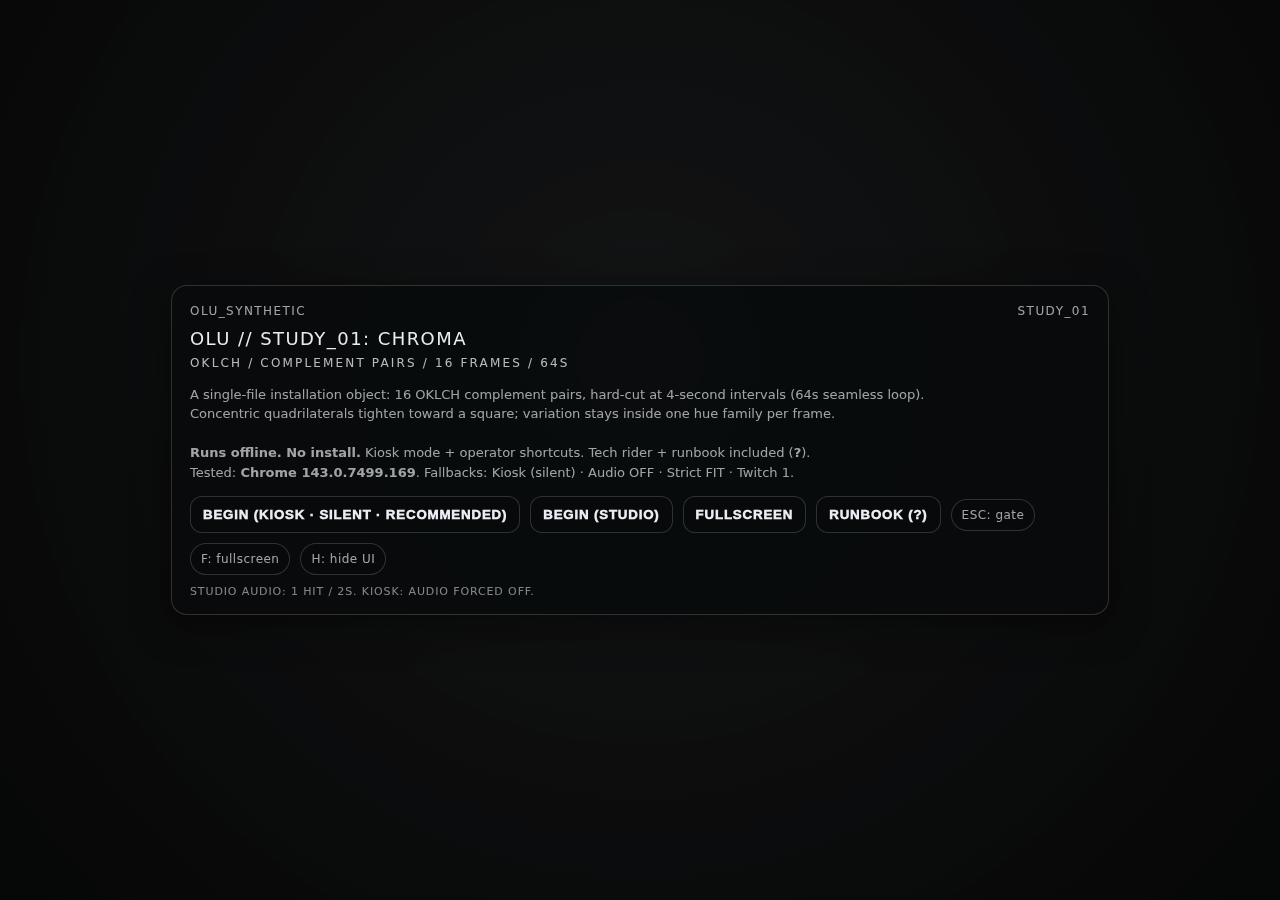
<file: works/ColourStudy/olu_colour_study_oklch_v6_8_kiosk_fullscreen_fix.html>
<!doctype html>
<html lang="en">
<head>
  <meta charset="utf-8" />
  <meta name="viewport" content="width=device-width, initial-scale=1, viewport-fit=cover" />
  <meta name="color-scheme" content="dark light" />
  <title>OLU — Colour Study (OKLCH)</title>
  <style>
    :root{--bg:#050607;--fg:#e9edf2;--muted:rgba(233,237,242,.68);--panel:rgba(8,10,12,.78);--panel2:rgba(8,10,12,.92);--line:rgba(233,237,242,.18);--shadow:0 10px 40px rgba(0,0,0,.45);--radius:16px}
    html,body{height:100%;margin:0;background:var(--bg);overflow:hidden}
    body{font-family:ui-sans-serif,system-ui,-apple-system,Segoe UI,Roboto,Helvetica,Arial,"Apple Color Emoji","Segoe UI Emoji"}
    canvas#c{display:block;width:100vw;height:100vh}
    .overlay{position:fixed;inset:0;display:grid;place-items:center;background:radial-gradient(1200px 1200px at 50% 40%,rgba(255,255,255,.06),rgba(0,0,0,.92));backdrop-filter:blur(6px);-webkit-backdrop-filter:blur(6px);color:var(--fg);user-select:none;z-index:50}
    .card{width:min(900px,calc(100vw - 36px));border:1px solid var(--line);background:var(--panel);border-radius:var(--radius);box-shadow:var(--shadow);padding:18px 18px 16px}
    .title{display:flex;align-items:baseline;justify-content:space-between;gap:12px;letter-spacing:.12em;text-transform:uppercase;font-size:12px;color:var(--muted);margin-bottom:10px}
    .big{font-size:18px;letter-spacing:.08em;text-transform:uppercase;color:var(--fg);margin:10px 0 12px;line-height:1.25}
    .desc{font-size:13px;line-height:1.5;color:var(--muted);margin:0 0 14px}
    .row{display:flex;gap:10px;flex-wrap:wrap;align-items:center}
    button{appearance:none;border:1px solid var(--line);background:var(--panel2);color:var(--fg);padding:10px 12px;border-radius:12px;font-weight:950;letter-spacing:.06em;text-transform:uppercase;cursor:pointer}
    button:hover{border-color:rgba(233,237,242,.35)}
    button:active{transform:translateY(1px)}
    button:disabled{opacity:.6;cursor:default}
    .pill{padding:8px 10px;border:1px solid var(--line);border-radius:999px;color:var(--muted);font-size:12px;letter-spacing:.04em;background:rgba(8,10,12,.55)}
    .tiny{font-size:11px;letter-spacing:.08em;text-transform:uppercase;color:rgba(233,237,242,.55)}
    .hidden{display:none!important}
    .hud{position:fixed;left:14px;top:12px;display:flex;gap:10px;align-items:center;color:rgba(233,237,242,.68);letter-spacing:.12em;font-size:11px;text-transform:uppercase;user-select:none;pointer-events:none;opacity:.92;text-shadow:0 2px 12px rgba(0,0,0,.35);z-index:10}
    .hud strong{color:rgba(233,237,242,.92);font-weight:980;letter-spacing:.16em}
    .kioskLabel{position: fixed;left: 14px; top: 12px;color: rgba(233,237,242,0.30);letter-spacing: .18em;font-size: 11px;text-transform: uppercase;font-weight: 520;user-select:none;pointer-events:none;z-index: 10;text-shadow: 0 2px 18px rgba(0,0,0,.55);}
    .controls{position:fixed;right:14px;top:12px;display:flex;gap:10px;align-items:center;flex-wrap:wrap;z-index:12}
    .controls button{padding:9px 10px;border-radius:12px;font-size:11px;letter-spacing:.10em;font-weight:980;opacity:.94;white-space:nowrap}
    .controls .toggleOff{color:rgba(233,237,242,.55);border-color:rgba(233,237,242,.14)}
    .toast{position:fixed;left:14px;bottom:14px;padding:10px 12px;border:1px solid rgba(233,237,242,.16);background:rgba(8,10,12,.72);color:rgba(233,237,242,.78);border-radius:14px;box-shadow:var(--shadow);letter-spacing:.04em;font-size:12px;z-index:20;opacity:0;transform:translateY(6px);transition:opacity .2s ease,transform .2s ease;user-select:none;pointer-events:none}
    .toast.show{opacity:1;transform:translateY(0)}
    *{-webkit-tap-highlight-color:transparent}
  
    /* Kiosk: hide cursor */
    body.kioskMode, body.kioskMode * { cursor: none !important; }

  </style>
</head>
<body>
  <canvas id="c"></canvas>

  <div class="kioskLabel hidden" id="kioskLabel">OLU // STUDY_01: CHROMA</div>

  <div class="hud hidden" id="hud">
    <strong id="hudTitle">OLU // STUDY_01: CHROMA</strong>
    <span class="pill" id="hudMeta">—</span>
  </div>

  <div class="controls hidden" id="controls">
    <button id="audioBtn">Audio: ON</button>
    <button id="presetBtn">Twitch: 0</button>
    <button id="strictBtn">Strict: FIT</button>
    <button id="hideBtn">Hide (H)</button>
    <button id="runbookBtn">Runbook (?)</button>
    <button id="recordBtn">Record cycle</button>
    <button id="shotBtn">Screenshot</button>
    <button id="fsBtn">Fullscreen</button>
  </div>

  <div class="toast" id="toast">—</div>

  <div class="overlay" id="gate">
    <div class="card">
      <div class="title">
        <span>OLU_SYNTHETIC</span>
        <span id="meta">STUDY_01</span>
      </div>
      <div class="big">OLU // STUDY_01: CHROMA<br/><span style="font-size:12px; letter-spacing:.18em; opacity:.78">OKLCH / COMPLEMENT PAIRS / 16 FRAMES / 64s</span></div>
      
      <p class="desc">
        A single-file installation object: 16 OKLCH complement pairs, hard-cut at 4-second intervals (64s seamless loop).<br/>
        Concentric quadrilaterals tighten toward a square; variation stays inside one hue family per frame.<br/><br/>
        <b>Runs offline. No install.</b> Kiosk mode + operator shortcuts. Tech rider + runbook included (<b>?</b>).<br/>
        Tested: <b>Chrome 143.0.7499.169</b>. Fallbacks: Kiosk (silent) · Audio OFF · Strict FIT · Twitch 1.
      </p>

      <div class="row">
        <button id="beginKiosk">Begin (Kiosk · Silent · Recommended)</button>
        <button id="beginStudio">Begin (Studio)</button>
        <button id="fsGate">Fullscreen</button>
        <button id="runbookGateBtn">Runbook (?)</button>
        <span class="pill">ESC: gate</span>
        <span class="pill">F: fullscreen</span>
        <span class="pill">H: hide UI</span>
      </div>
      <div class="tiny" style="margin-top:10px">
        Studio audio: 1 hit / 2s. Kiosk: audio forced OFF.
      </div>
    </div>
  </div>

  <div class="overlay hidden" id="runbook">
    <div class="card" style="max-height: calc(100vh - 64px); overflow:auto;">
      <div class="title">
        <span>TECH RIDER + RUNBOOK</span>
        <span class="pill">Press ? to close</span>
      </div>
      <div class="big" style="margin-top:6px">OLU // STUDY_01: CHROMA</div>
      <p class="desc" style="margin-bottom:10px">
        Single-file installation object. Runs offline. No install. Hard-cut colour loop.
      </p>

      <div class="row" style="margin-bottom:10px">
        <span class="pill">Loop: 16 frames × 4s = 64s</span>
        <span class="pill">Studio hit: 1 / 2s</span>
        <span class="pill">Kiosk: silent</span>
      </div>

      <div class="tiny" style="margin:14px 0 6px">QUICK START</div>
      <p class="desc">
        1) Open the HTML file in <b>Chrome</b> (recommended).<br/>
        2) Click <b>Begin (Kiosk)</b> for presentation, or <b>Begin (Studio)</b> for operator tools.<br/>
        3) Optional: press <b>F</b> for fullscreen.
      </p>

      <div class="tiny" style="margin:14px 0 6px">MODES</div>
      <p class="desc">
        <b>Kiosk</b>: presentation-only, silent, no on-screen UI.<br/>
        <b>Studio</b>: optional metronome, screenshot + perfect-loop WebM recording, operator shortcuts.
      </p>

      <div class="tiny" style="margin:14px 0 6px">OPERATOR SHORTCUTS (STUDIO)</div>
      <p class="desc">
        <b>F</b> fullscreen · <b>H</b> hide/show UI · <b>S</b> screenshot · <b>R</b> record 64s cycle · <b>0/1</b> twitch presets · <b>ESC</b> return to gate · <b>?</b> runbook
      </p>

      <div class="tiny" style="margin:14px 0 6px">AUDIO POLICY</div>
      <p class="desc">
        Audio is <b>metronomic</b> (no flourish) and <b>beat-locked</b> to the 64s loop in Studio.<br/>
        Kiosk mode forces audio <b>OFF</b>.
      </p>

      <div class="tiny" style="margin:14px 0 6px">FALLBACKS (IF SOMETHING FAILS)</div>
      <p class="desc">
        If audio / recording / GPU performance is unstable: use <b>Kiosk</b> (silent), toggle <b>Audio OFF</b>, keep <b>Strict: FIT</b>, and/or switch to <b>Twitch 1</b> for reduced drift.
      </p>

      <div class="tiny" style="margin:14px 0 6px">RECORDING NOTES</div>
      <p class="desc">
        Recording outputs <b>.webm</b>. If recording fails: use Chrome desktop; some mobile browsers limit MediaRecorder.
        Recording includes audio only when Studio audio is ON.
      </p>

      <div class="tiny" style="margin:14px 0 6px">BROWSER / COMPATIBILITY</div>
      <p class="desc">
        Recommended: <b>Chrome</b> (desktop). Uses Canvas2D + WebAudio + MediaRecorder.<br/>
        Tested: <b>Chrome 143.0.7499.169</b>.
      </p>

      <div class="row" style="margin-top:12px">
        <button id="closeRunbook">Close</button>
      </div>
      <div class="tiny" style="margin-top:10px">Note: This runbook is embedded to keep the work single-file.</div>
    </div>
  </div>

<script>
(() => {
  "use strict";

  // ===== State (declare early) =====
  let started = false;
  let mode = "studio";
  let lastIdx = -1;
  let studioUIVisible = true;
  let recording = false;

  // Audio defaults per mode
  const AUDIO_DEFAULT_STUDIO = true;
  const AUDIO_DEFAULT_KIOSK  = false;

  // Twitch preset (studio only)
  // 0 = default
  // 1 = reduced internal L/C drift + reduced chroma range
  let preset = 0;

  // ===== DOM =====
  const canvas = document.getElementById("c");
  const ctx = canvas.getContext("2d", { alpha: false, desynchronized: true });

  const gate = document.getElementById("gate");
  const beginKiosk = document.getElementById("beginKiosk");
  const beginStudio = document.getElementById("beginStudio");
  const fsGate = document.getElementById("fsGate");

  const hud = document.getElementById("hud");
  const hudMeta = document.getElementById("hudMeta");
  const kioskLabel = document.getElementById("kioskLabel");

  const controls = document.getElementById("controls");
  const audioBtn = document.getElementById("audioBtn");
  const presetBtn = document.getElementById("presetBtn");
  const strictBtn = document.getElementById("strictBtn");
  const hideBtn = document.getElementById("hideBtn");
  const recordBtn = document.getElementById("recordBtn");
  const shotBtn = document.getElementById("shotBtn");
  const fsBtn = document.getElementById("fsBtn");

  const toastEl = document.getElementById("toast");

  // Runbook
  const runbook = document.getElementById("runbook");
  const closeRunbook = document.getElementById("closeRunbook");
  const runbookBtn = document.getElementById("runbookBtn");
  const runbookGateBtn = document.getElementById("runbookGateBtn");

  window.addEventListener("contextmenu", e => e.preventDefault(), {passive:false});
  window.addEventListener("selectstart", e => e.preventDefault(), {passive:false});

  // ===== Timing =====
  const FRAME_SECONDS = 4.0;
  const BEAT_SECONDS  = 2.0;
  const FPS = 60;

  // ===== Geometry =====
  const QUADS = 12;
  const TARGET_INNER = 0.050; // inner square side = 5% of min(screenW,screenH)

  // ===== Helpers =====
  function clamp(v, a, b){ return Math.max(a, Math.min(b, v)); }
  function lerp(a,b,t){ return a + (b-a)*t; }

  // ===== Resize =====
  function resize(){
    const dpr = Math.max(1, Math.min(2.5, window.devicePixelRatio || 1));
    const w = Math.floor(window.innerWidth * dpr);
    const h = Math.floor(window.innerHeight * dpr);
    if (canvas.width !== w || canvas.height !== h){
      canvas.width = w; canvas.height = h;
      ctx.setTransform(1,0,0,1,0,0);
      lastIdx = -1;
    }
  }
  window.addEventListener("resize", resize, {passive:true});
  resize();

  // ===== OKLCH -> sRGB =====
  function srgbCompand(u){
    return (u <= 0.0031308) ? 12.92*u : 1.055*Math.pow(u, 1/2.4) - 0.055;
  }
  function oklab_to_linear_srgb(L, a, b){
    const l_ = L + 0.3963377774*a + 0.2158037573*b;
    const m_ = L - 0.1055613458*a - 0.0638541728*b;
    const s_ = L - 0.0894841775*a - 1.2914855480*b;
    const l = l_*l_*l_;
    const m = m_*m_*m_;
    const s = s_*s_*s_;
    const r = +4.0767416621*l - 3.3077115913*m + 0.2309699292*s;
    const g = -1.2684380046*l + 2.6097574011*m - 0.3413193965*s;
    const bb= -0.0041960863*l - 0.7034186147*m + 1.7076147010*s;
    return [r,g,bb];
  }
  function oklch_to_rgb_unclamped(L, C, hDeg){
    const h = (hDeg * Math.PI) / 180;
    const a = C * Math.cos(h);
    const b = C * Math.sin(h);
    const [rLin, gLin, bLin] = oklab_to_linear_srgb(L, a, b);
    return [srgbCompand(rLin), srgbCompand(gLin), srgbCompand(bLin)];
  }
  function inGamut(rgb){
    return rgb[0] >= 0 && rgb[0] <= 1 &&
           rgb[1] >= 0 && rgb[1] <= 1 &&
           rgb[2] >= 0 && rgb[2] <= 1;
  }
  function fitChroma(L, C, h){
    let c = C;
    for (let i=0;i<28;i++){
      const rgb = oklch_to_rgb_unclamped(L, c, h);
      if (inGamut(rgb)) return {C:c, rgb};
      c *= 0.92;
    }
    const rgb = oklch_to_rgb_unclamped(L, c, h).map(v => clamp(v,0,1));
    return {C:c, rgb};
  }
  function rgbString(rgb){
    const r = Math.round(clamp(rgb[0],0,1)*255);
    const g = Math.round(clamp(rgb[1],0,1)*255);
    const b = Math.round(clamp(rgb[2],0,1)*255);
    return `rgb(${r} ${g} ${b})`;
  }

  // ===== Strict + Twitch parameters =====
  let strictMode = "fit";
  function params(){
    const p0 = { contrastBoost: 1.15, spanL: 0.060*1.15, spanC: 0.030*1.15, chromaScale: 1.00 };
    const p1 = { contrastBoost: 1.06, spanL: 0.034,     spanC: 0.014,     chromaScale: 0.82 };
    return preset === 0 ? p0 : p1;
  }

  // ===== Palette: 16 frames (8 complement pairs) =====
  const L_BASE = 0.72;
  const BASE_HUES = [20, 120, 60, 145, 0, 95, 35, 170] // all <180 to avoid complement duplicates; order alternates warm/cool;

  function buildPalette(){
    const seq = [];
    const p = params();
    const C_TARGET = (0.14 * p.contrastBoost) * p.chromaScale;

    for (let k=0; k<BASE_HUES.length; k++){
      const hA = BASE_HUES[k];
      const hB = (hA + 180) % 360;

      let a = fitChroma(L_BASE, C_TARGET, hA);
      let b = fitChroma(L_BASE, C_TARGET, hB);

      if (strictMode === "const"){
        const rgbA = oklch_to_rgb_unclamped(L_BASE, C_TARGET, hA).map(v => clamp(v,0,1));
        const rgbB = oklch_to_rgb_unclamped(L_BASE, C_TARGET, hB).map(v => clamp(v,0,1));
        a = {C:C_TARGET, rgb:rgbA};
        b = {C:C_TARGET, rgb:rgbB};
      }

      seq.push({pair:k+1, side:"A", L:L_BASE, C:a.C, h:hA, rgb:a.rgb});
      seq.push({pair:k+1, side:"B", L:L_BASE, C:b.C, h:hB, rgb:b.rgb});
    }
    return seq; // 16 frames
  }

  let PALETTE = buildPalette();

  function ringColor(entry, i){
    const t = i / (QUADS - 1);
    const p = params();
    const dL = (-p.spanL*0.5 + p.spanL * t);
    const dC = (-p.spanC*0.5 + p.spanC * t);

    const L = clamp(entry.L + dL, 0.0, 1.0);
    const C = Math.max(0.0, entry.C + dC);

    if (strictMode === "fit"){
      const fit = fitChroma(L, C, entry.h);
      return rgbString(fit.rgb);
    } else {
      const rgb = oklch_to_rgb_unclamped(L, C, entry.h).map(v => clamp(v,0,1));
      return rgbString(rgb);
    }
  }

  // ===== Geometry: size shrink + aspect collapse =====
  function aspectAt(t, aspect0){
    const logA0 = Math.log(aspect0);
    const gamma = 1.55;
    const m = Math.pow(t, gamma);
    return Math.exp(lerp(logA0, 0.0, m));
  }
  function computeShrinkRatio(W, H){
    const size0 = Math.sqrt(W * H);
    const sideTarget = TARGET_INNER * Math.min(W, H);
    return Math.pow(sideTarget / size0, 1/(QUADS-1));
  }
  let cached = {W:0, H:0, r:0};
  function quadRect(i, W, H){
    if (cached.W !== W || cached.H !== H){
      cached.W = W; cached.H = H;
      cached.r = computeShrinkRatio(W,H);
    }
    const t = i / (QUADS - 1);
    const a = aspectAt(t, W / H);
    const size0 = Math.sqrt(W * H);
    const s = Math.pow(cached.r, i) * size0;
    const w = s * Math.sqrt(a);
    const h = s / Math.sqrt(a);
    return {w, h};
  }

  // ===== Audio (beat-locked) =====
  let audio = null;
  let audioOn = AUDIO_DEFAULT_STUDIO;
  let audioRunning = false;

  function createAudio(){
    const AC = window.AudioContext || window.webkitAudioContext;
    if (!AC) return null;
    const ac = new AC({ latencyHint: "interactive" });

    const master = ac.createGain();
    master.gain.value = 0.0001;
    master.connect(ac.destination);

    const dest = ac.createMediaStreamDestination();
    master.connect(dest);

    const bass = ac.createOscillator(); bass.type = "sine"; bass.frequency.value = 46;
    const bass2 = ac.createOscillator(); bass2.type = "sine"; bass2.frequency.value = 92;

    const bassMix1 = ac.createGain(); bassMix1.gain.value = 0.88;
    const bassMix2 = ac.createGain(); bassMix2.gain.value = 0.12;
    const bassEnv = ac.createGain(); bassEnv.gain.value = 0.0001;

    const mid = ac.createOscillator(); mid.type = "triangle"; mid.frequency.value = 180;
    const midEnv = ac.createGain(); midEnv.gain.value = 0.0001;
    const midBP = ac.createBiquadFilter(); midBP.type = "bandpass"; midBP.frequency.value = 220; midBP.Q.value = 0.85;

    const shaper = ac.createWaveShaper();
    const n = 2048, curve = new Float32Array(n);
    for (let i=0;i<n;i++){ const x = (i*2/n)-1; curve[i] = Math.tanh(8*x); }
    shaper.curve = curve; shaper.oversample = "2x";

    const lp = ac.createBiquadFilter(); lp.type = "lowpass"; lp.frequency.value = 260; lp.Q.value = 0.707;

    bass.connect(bassMix1); bass2.connect(bassMix2);
    bassMix1.connect(bassEnv); bassMix2.connect(bassEnv);
    bassEnv.connect(shaper); shaper.connect(lp);

    mid.connect(midEnv); midEnv.connect(midBP);

    const sum = ac.createGain(); lp.connect(sum); midBP.connect(sum); sum.connect(master);

    bass.start(); bass2.start(); mid.start();

    let epoch = null;
    let nextBeat = 0;

    function scheduleHit(t){
      const attack = 0.06, peak = 0.55, decay = 1.45;
      bassEnv.gain.cancelScheduledValues(t);
      bassEnv.gain.setValueAtTime(0.0001, t);
      bassEnv.gain.exponentialRampToValueAtTime(peak, t + attack);
      bassEnv.gain.exponentialRampToValueAtTime(0.0001, t + decay);

      const mAttack = 0.008, mPeak = 0.22, mDecay = 0.22;
      midEnv.gain.cancelScheduledValues(t);
      midEnv.gain.setValueAtTime(0.0001, t);
      midEnv.gain.exponentialRampToValueAtTime(mPeak, t + mAttack);
      midEnv.gain.exponentialRampToValueAtTime(0.0001, t + mDecay);
    }

    setInterval(() => {
      if (!audioRunning || epoch === null) return;
      const now = ac.currentTime;
      const ahead = 0.35;
      while (nextBeat < now + ahead){
        scheduleHit(nextBeat);
        nextBeat += BEAT_SECONDS;
      }
    }, 25);

    function fadeTo(v, dur=0.22){
      const now = ac.currentTime;
      master.gain.cancelScheduledValues(now);
      master.gain.setValueAtTime(Math.max(0.0001, master.gain.value), now);
      master.gain.exponentialRampToValueAtTime(Math.max(0.0001, v), now + dur);
    }

    return {
      ac, dest,
      get epoch(){ return epoch; },
      setEpoch(e){ epoch = e; nextBeat = epoch; },
      async startAligned(visualNowSec){
        if (ac.state !== "running") await ac.resume();
        audioRunning = true;
        const offset = 0.10;
        const e = ac.currentTime + offset - visualNowSec;
        this.setEpoch(e);
        fadeTo(0.60, 0.18);
      },
      stop(){ audioRunning = false; try{ fadeTo(0.0001, 0.14); }catch(e){} }
    };
  }

  // ===== Visual clock =====
  let epochPerf = null;
  function visualNowSec(){
    if (audioOn && audio && audioRunning && audio.epoch !== null){
      return Math.max(0, audio.ac.currentTime - audio.epoch);
    }
    if (epochPerf === null) epochPerf = performance.now() / 1000;
    return Math.max(0, (performance.now()/1000) - epochPerf);
  }

  // ===== Toast =====
  let toastTimer = null;
  function toast(msg){
    toastEl.textContent = msg;
    toastEl.classList.add("show");
    clearTimeout(toastTimer);
    toastTimer = setTimeout(()=> toastEl.classList.remove("show"), 1400);
  }

  function toggleRunbook(force){
    const want = (typeof force === "boolean") ? force : runbook.classList.contains("hidden");
    runbook.classList.toggle("hidden", !want);
  }

  function setStudioUIVisible(v){
    studioUIVisible = v;
    if (mode !== "studio") return;
    // Studio UI = controls only. Title label stays separate.
    controls.classList.toggle("hidden", !v);
    hud.classList.add("hidden");
  }

  function setKioskCursor(on){
    document.body.classList.toggle("kioskMode", !!on);
  }

  // ===== Draw loop =====
  function drawFrame(idx){
    const entry = PALETTE[idx];
    const W = canvas.width, H = canvas.height;

    ctx.fillStyle = ringColor(entry, 0);
    ctx.fillRect(0, 0, W, H);

    const cx = W * 0.5, cy = H * 0.5;
    for (let i=0; i<QUADS; i++){
      const {w, h} = quadRect(i, W, H);
      ctx.fillStyle = ringColor(entry, i);
      ctx.fillRect(cx - w*0.5, cy - h*0.5, w, h);
    }

    const inner = quadRect(QUADS-1, W, H);
    ctx.strokeStyle = "rgba(255,255,255,0.10)";
    ctx.lineWidth = Math.max(1, Math.floor(Math.min(W,H) * 0.0015));
    ctx.strokeRect(cx - inner.w*0.5, cy - inner.h*0.5, inner.w, inner.h);

    if (mode === "studio" && studioUIVisible){
      hudMeta.textContent = `PAIR_${String(entry.pair).padStart(2,"0")}:${entry.side} / L=${entry.L.toFixed(2)} / C≈${entry.C.toFixed(2)} / TWITCH_${preset}`;
    }
  }

  function loop(){
    if (!started) return;
    resize();
    const t = visualNowSec();
    const idx = Math.floor(t / FRAME_SECONDS) % PALETTE.length;
    if (recording) drawFrame(idx);
    else if (idx !== lastIdx){ lastIdx = idx; drawFrame(idx); }
    requestAnimationFrame(loop);
  }

  // ===== Fullscreen =====
  async function goFullscreen(){
    const el = document.documentElement;
    if (document.fullscreenElement) await document.exitFullscreen().catch(()=>{});
    else await el.requestFullscreen?.().catch(()=>{});
  }

  // ===== Audio toggle =====
  async function setAudio(on){
    audioOn = on;
    audioBtn.textContent = `Audio: ${audioOn ? "ON" : "OFF"}`;
    audioBtn.classList.toggle("toggleOff", !audioOn);

    if (!audio) audio = createAudio();
    if (!audio) return;

    if (!started){
      toast(audioOn ? "Audio armed" : "Audio off");
      return;
    }
    if (audioOn){
      const t = visualNowSec();
      await audio.startAligned(t);
      toast("Audio on (synced)");
      lastIdx = -1;
    } else {
      audio.stop();
      toast("Audio off");
    }
  }

  // ===== Start/Stop =====
  async function start(which){
    if (started) return;
    mode = which;
    started = true;
    lastIdx = -1;
    epochPerf = performance.now()/1000;

    gate.classList.add("hidden");
    if (!audio) audio = createAudio();

    if (mode === "kiosk"){
      // kiosk label intentionally hidden (pure presentation)
      kioskLabel.classList.add("hidden");
      hud.classList.add("hidden");
      controls.classList.add("hidden");
      setKioskCursor(true);
      // Kiosk presentation: request fullscreen on the same user gesture stack (also triggered in click handler)

      // === KIOSK DEFAULTS (edit here if you want) ===
      // preset = 0;        // TWITCH: 0
      // strictMode = "fit"; // Strict: FIT
      preset = 0;
      strictMode = "fit";
      updateStrictButton();
      updatePresetButton();
      PALETTE = buildPalette();
      lastIdx = -1;
      await setAudio(AUDIO_DEFAULT_KIOSK); // force silent
    } else {
      setKioskCursor(false);
      kioskLabel.classList.remove("hidden");
      setStudioUIVisible(true);
      await setAudio(AUDIO_DEFAULT_STUDIO);
    }

    requestAnimationFrame(loop);
  }

  function stopToGate(){
    setKioskCursor(false);
    setKioskCursor(false);
    started = false;
    recording = false;
    gate.classList.remove("hidden");
    hud.classList.add("hidden");
    controls.classList.add("hidden");
    kioskLabel.classList.add("hidden");
    if (audio) audio.stop();
  }

  // ===== Screenshot =====
  function screenshot(){
    try{
      const link = document.createElement("a");
      link.download = `olu_colour_study_oklch_${new Date().toISOString().replace(/[:.]/g,"-")}.png`;
      link.href = canvas.toDataURL("image/png");
      link.click();
      toast("Screenshot saved");
    } catch(e){
      toast("Screenshot failed");
    }
  }

  // ===== Recording =====
  let recorder = null;
  let recChunks = [];
  let recActive = false;

  function cycleSeconds(){ return PALETTE.length * FRAME_SECONDS; } // 64

  function waitUntilNextFrameBoundary(){
    const t = visualNowSec();
    const frameT = t % FRAME_SECONDS;
    const wait = (FRAME_SECONDS - frameT);
    return new Promise(r => setTimeout(r, Math.max(0, wait*1000)));
  }

  async function recordCycle(){
    if (!started){ toast("Start Studio mode first"); return; }
    if (mode !== "studio"){ toast("Recording only in Studio mode"); return; }
    if (recActive){ toast("Already recording"); return; }
    if (!canvas.captureStream){ toast("captureStream not supported (try Chrome/Edge)"); return; }
    if (!window.MediaRecorder){ toast("MediaRecorder not supported"); return; }

    recActive = true;
    recordBtn.textContent = "Recording…";
    recordBtn.disabled = true;

    await waitUntilNextFrameBoundary();
    lastIdx = -1;

    const vStream = canvas.captureStream(FPS);
    const canAudio = (audioOn && audio && audioRunning && audio.dest && audio.dest.stream.getAudioTracks().length);
    let stream = vStream;

    if (canAudio){
      const aTrack = audio.dest.stream.getAudioTracks()[0];
      const mixed = new MediaStream();
      vStream.getVideoTracks().forEach(tr => mixed.addTrack(tr));
      mixed.addTrack(aTrack);
      stream = mixed;
    }

    const candidates = ["video/webm;codecs=vp9,opus","video/webm;codecs=vp8,opus","video/webm;codecs=vp9","video/webm;codecs=vp8","video/webm"];
    let mime = "";
    for (const c of candidates){ if (MediaRecorder.isTypeSupported(c)){ mime = c; break; } }
    if (!mime){
      toast("No supported WebM codec");
      recActive = false; recordBtn.textContent = "Record cycle"; recordBtn.disabled = false;
      return;
    }

    recChunks = [];
    try{
      recorder = new MediaRecorder(stream, { mimeType: mime, videoBitsPerSecond: 10_000_000 });
    } catch(e){
      toast("Recorder init failed");
      recActive = false; recordBtn.textContent = "Record cycle"; recordBtn.disabled = false;
      return;
    }

    recorder.ondataavailable = (e) => { if (e.data && e.data.size) recChunks.push(e.data); };
    recorder.onerror = () => toast("Recorder error");
    recorder.onstop = () => {
      recording = false;
      if (!recChunks.length){
        toast("No data captured (try Chrome/Edge)");
        recActive = false; recordBtn.textContent = "Record cycle"; recordBtn.disabled = false;
        return;
      }
      const blob = new Blob(recChunks, { type: mime });
      const url = URL.createObjectURL(blob);
      const a = document.createElement("a");
      a.href = url;
      a.download = `olu_colour_study_oklch_cycle_${Math.round(cycleSeconds())}s.webm`;
      a.click();
      setTimeout(() => URL.revokeObjectURL(url), 2500);
      toast(canAudio ? "Cycle recorded (with audio)" : "Cycle recorded (silent)");
      recActive = false; recordBtn.textContent = "Record cycle"; recordBtn.disabled = false;
    };

    recording = true;
    recorder.start(1000);
    toast(canAudio ? "Recording cycle…" : "Recording silent cycle…");

    const durMs = Math.round(cycleSeconds() * 1000);
    setTimeout(() => {
      try { recorder.requestData(); } catch(e){}
      setTimeout(() => { try{ recorder.stop(); }catch(e){} }, 80);
    }, durMs);
  }

  // ===== Strict toggle =====
  function updateStrictButton(){
    strictBtn.textContent = `Strict: ${strictMode === "fit" ? "FIT" : "CONST"}`;
    strictBtn.classList.toggle("toggleOff", strictMode !== "fit");
  }
  function toggleStrict(){
    strictMode = (strictMode === "fit") ? "const" : "fit";
    PALETTE = buildPalette();
    updateStrictButton();
    toast(strictMode === "fit" ? "Gamut fit (disciplined display)" : "Constant chroma (ideological)");
    lastIdx = -1;
  }

  // ===== Twitch preset =====
  function updatePresetButton(){ presetBtn.textContent = `Twitch: ${preset}`; }
  function setPreset(v){
    preset = v;
    updatePresetButton();
    PALETTE = buildPalette();
    lastIdx = -1;
    toast(preset === 0 ? "TWITCH_0 (default)" : "TWITCH_1 (austere drift)");
  }
  function togglePreset(){ setPreset(preset === 0 ? 1 : 0); }

  // ===== Hide =====
  function toggleHide(){
    if (mode !== "studio") return;
    setStudioUIVisible(!studioUIVisible);
    toast(studioUIVisible ? "UI shown" : "UI hidden");
  }

  // ===== Bind =====
  beginKiosk.addEventListener("click", () => {
    // Fullscreen must be requested directly from a user gesture in many browsers.
    setKioskCursor(true);
    goFullscreen();
    setKioskCursor(true);
    goFullscreen();
    start("kiosk");
  });
  beginStudio.addEventListener("click", () => start("studio"));
  fsGate.addEventListener("click", goFullscreen);
  closeRunbook.addEventListener("click", () => toggleRunbook(false));
  runbookBtn?.addEventListener("click", () => toggleRunbook(true));
  runbookGateBtn?.addEventListener("click", () => toggleRunbook(true));

  fsBtn.addEventListener("click", goFullscreen);
  shotBtn.addEventListener("click", screenshot);
  recordBtn.addEventListener("click", recordCycle);
  strictBtn.addEventListener("click", toggleStrict);
  presetBtn.addEventListener("click", togglePreset);
  hideBtn.addEventListener("click", toggleHide);

  audioBtn.addEventListener("click", () => {
    if (mode !== "studio"){ toast("Kiosk is silent"); return; }
    setAudio(!audioOn);
  });

  window.addEventListener("keydown", (e) => {
    const k = e.key.toLowerCase();
    if (e.key === "?" || (e.shiftKey && e.key === "/")) { e.preventDefault(); toggleRunbook(); return; }
    if (e.key === "Escape") stopToGate();
    if (k === "f") goFullscreen();
    if (k === "s" && started && mode==="studio"){ e.preventDefault(); screenshot(); }
    if (k === "r" && started && mode==="studio"){ e.preventDefault(); recordCycle(); }
    if (k === "h" && started && mode==="studio"){ e.preventDefault(); toggleHide(); }
    if (k === "0" && started && mode==="studio"){ e.preventDefault(); setPreset(0); }
    if (k === "1" && started && mode==="studio"){ e.preventDefault(); setPreset(1); }
  }, {passive:false});

  gate.addEventListener("pointerdown", (e) => {
    const t = e.target;
    if (t && t.tagName === "BUTTON") return;
    setKioskCursor(true);
    goFullscreen();
    start("kiosk");
  });

  document.addEventListener("visibilitychange", () => {
    if (!audio) return;
    if (document.hidden) audio.stop();
    else if (started && audioOn && mode==="studio") setAudio(true);
  });

  // init
  updateStrictButton();
  updatePresetButton();
  audioBtn.classList.toggle("toggleOff", !audioOn);

})();
</script>
</body>
</html>
</file>
